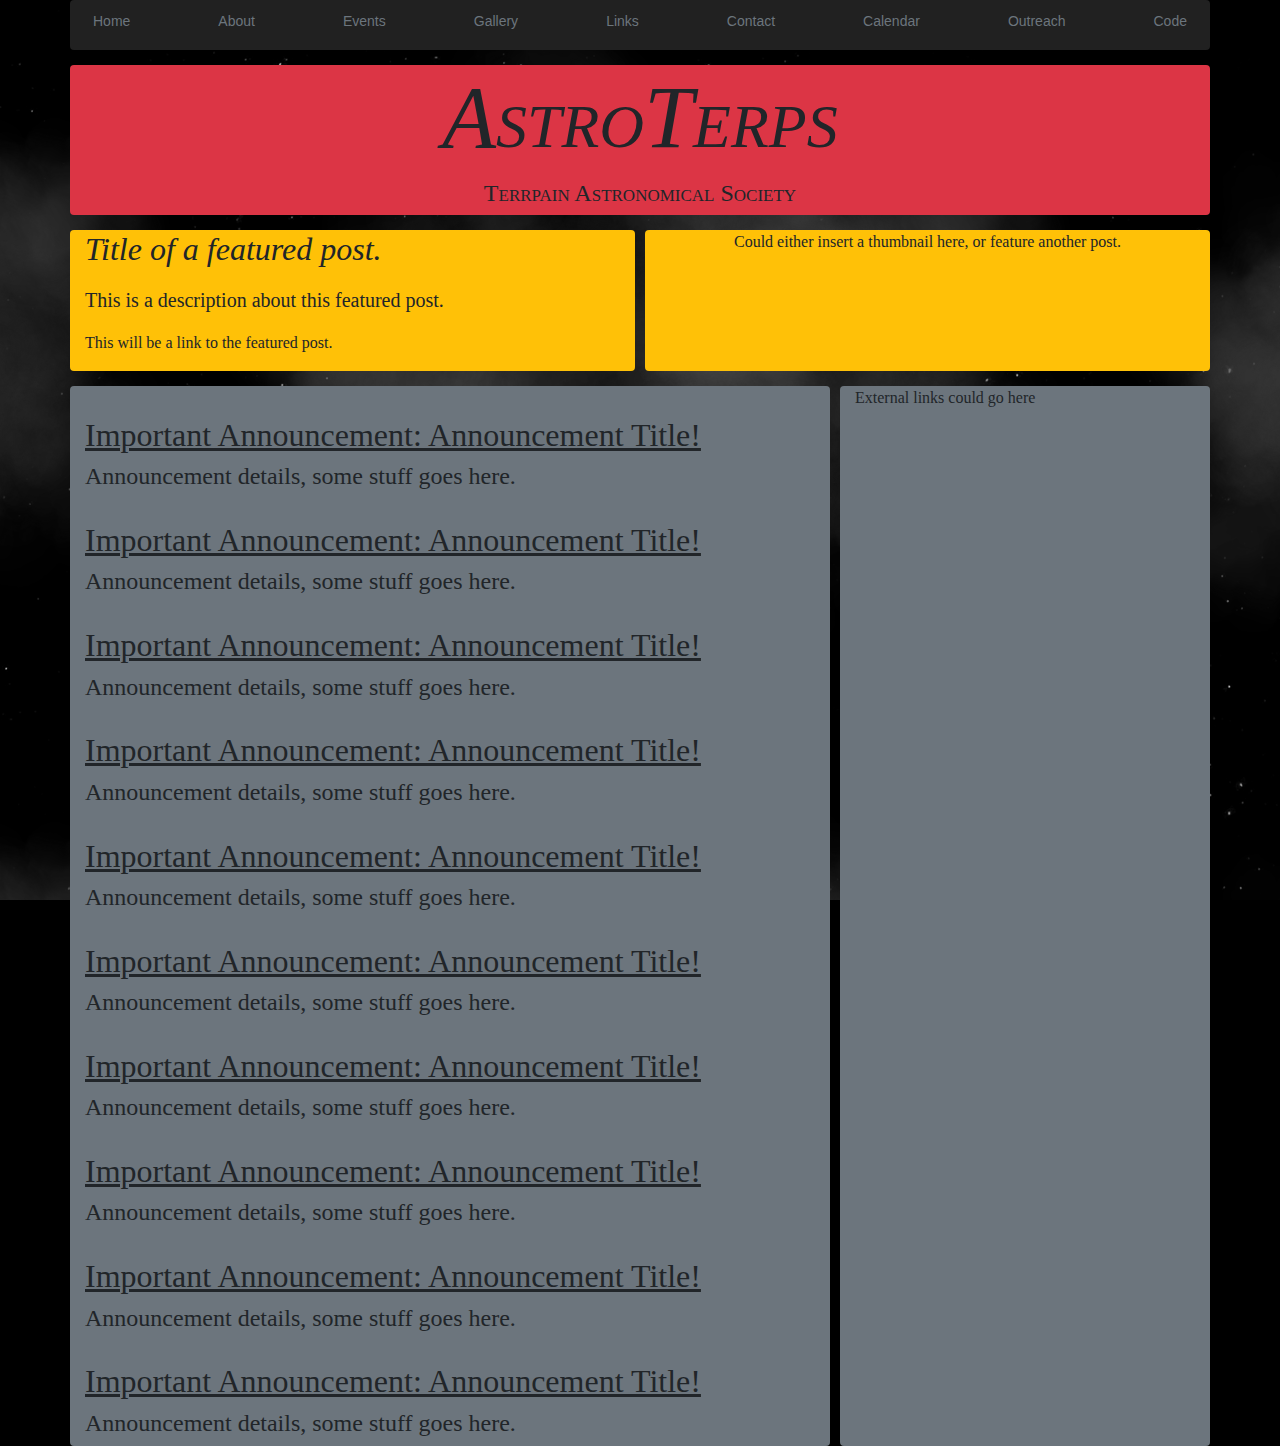
<file: version-1/index.html>
<!doctype html> 
    <html lang = "en">
    
    <head>
        <link rel="stylesheet" href="https://maxcdn.bootstrapcdn.com/bootstrap/4.0.0/css/bootstrap.min.css" integrity="sha384-Gn5384xqQ1aoWXA+058RXPxPg6fy4IWvTNh0E263XmFcJlSAwiGgFAW/dAiS6JXm" crossorigin="anonymous">
        <meta name="viewport" content="width=device-width, initial-scale=1, shrink-to-fit=no">

        <title>Welcome to the AstroTerps!</title>
        
        <link rel="stylesheet" href="sources360/style2.css">
        <style>
            body{
                font-family: "Playfair Display", Georgia, "Times New Roman", serif;

            }
        </style>
    </head>
   
    <body>
        
            <!--for some frustrating reason, the css was made so that
                the background can only be init with divs in the html-->
            <div class="stars">
                <div class="twinkling">
                        <div class="clouds">
                        </div>
                </div>  
            </div>
              
            <header class="container rounded">
               
                    <div class="nav-scroller py-1 mb-2">
                        <nav class="nav d-flex justify-content-between">
                            <a class="p-2 text-muted" href="#">Home</a>
                            <a class="p-2 text-muted" href="#">About</a>
                            <a class="p-2 text-muted" href="#">Events</a>
                            <a class="p-2 text-muted" href="#">Gallery</a>
                            <a class="p-2 text-muted" href="#">Links</a>
                            <a class="p-2 text-muted" href="#">Contact</a>
                            <a class="p-2 text-muted" href="#">Calendar</a>
                            <a class="p-2 text-muted" href="#">Outreach</a>
                            <a class="p-2 text-muted" href="#">Code</a>
                        </nav>
                    </div>
         
            </header>

            <!-- Title container; red background-->
            <div class="container">
                <div class="row">
                    <div class="col bg-danger rounded" style="font-family:Georgia; font-variant: small-caps; margin-top:15px;">
                        <h1 class="font-italic text-center display-2" >AstroTerps</h1>
    
                        <h4 class="text-center">Terrpain Astronomical Society</h4>
                    </div>
                </div>
    
            </div>
    
    
    
            <!-- Featured container; yellow background-->
            <div class="container">
                    <div class="row">
                        <div class="col bg-warning rounded" style="margin-top:15px;">
                            <h4 class="display font-italic" style = "font-family:Playfair Display,Georgia,Times New Roman,serif; font-size:200%">Title of a featured post.</h4>
                            <p class="lead my-3">This is a description about this featured post.</p>
                            <p>This will be a link to the featured post.</p>
                        </div>
    
                        <div style="margin-left:10px; margin-top:15px;" class="col bg-warning rounded text-center rounded">
                            Could either insert a thumbnail here, or feature another post.
                        </div>
                    </div>
            </div>
    
            <div class="container" style="margin-top:15px;">
                <div class="row">
                    <div style="margin-right: 10px;" class="col-8 blog-main bg-secondary rounded">
                        <h2 class="text-left"><u>Important Announcement: Announcement Title!</u></h1>
                        <h4> Announcement details, some stuff goes here.</h4>

                        <h2 class="text-left"><u>Important Announcement: Announcement Title!</u></h1>
                        <h4> Announcement details, some stuff goes here.</h4>

                        <h2 class="text-left"><u>Important Announcement: Announcement Title!</u></h1>
                        <h4> Announcement details, some stuff goes here.</h4>

                        <h2 class="text-left"><u>Important Announcement: Announcement Title!</u></h1>
                        <h4> Announcement details, some stuff goes here.</h4>

                        <h2 class="text-left"><u>Important Announcement: Announcement Title!</u></h1>
                        <h4> Announcement details, some stuff goes here.</h4>

                        <h2 class="text-left"><u>Important Announcement: Announcement Title!</u></h1>
                        <h4> Announcement details, some stuff goes here.</h4>

                        <h2 class="text-left"><u>Important Announcement: Announcement Title!</u></h1>
                        <h4> Announcement details, some stuff goes here.</h4>

                        <h2 class="text-left"><u>Important Announcement: Announcement Title!</u></h1>
                        <h4> Announcement details, some stuff goes here.</h4>

                        <h2 class="text-left"><u>Important Announcement: Announcement Title!</u></h1>
                        <h4> Announcement details, some stuff goes here.</h4>

                        <h2 class="text-left"><u>Important Announcement: Announcement Title!</u></h1>
                        <h4> Announcement details, some stuff goes here.</h4>
                    </div>
    
                    <aside class="col blog-sidebar bg-secondary rounded">
                        External links could go here
                    </aside>
                </div>
            </div>
        
       
            </div>
    
    
    
    
            
    
            <!-- javascript imports: jQuery, Popper.js, then Bootstrap JS-->
            <script src="https://code.jquery.com/jquery-3.2.1.slim.min.js" integrity="sha384-KJ3o2DKtIkvYIK3UENzmM7KCkRr/rE9/Qpg6aAZGJwFDMVNA/GpGFF93hXpG5KkN" crossorigin="anonymous"></script>
            <script src="https://cdnjs.cloudflare.com/ajax/libs/popper.js/1.12.9/umd/popper.min.js" integrity="sha384-ApNbgh9B+Y1QKtv3Rn7W3mgPxhU9K/ScQsAP7hUibX39j7fakFPskvXusvfa0b4Q" crossorigin="anonymous"></script>
            <script src="https://maxcdn.bootstrapcdn.com/bootstrap/4.0.0/js/bootstrap.min.js" integrity="sha384-JZR6Spejh4U02d8jOt6vLEHfe/JQGiRRSQQxSfFWpi1MquVdAyjUar5+76PVCmYl" crossorigin="anonymous"></script>
        </body>
</html>
</file>
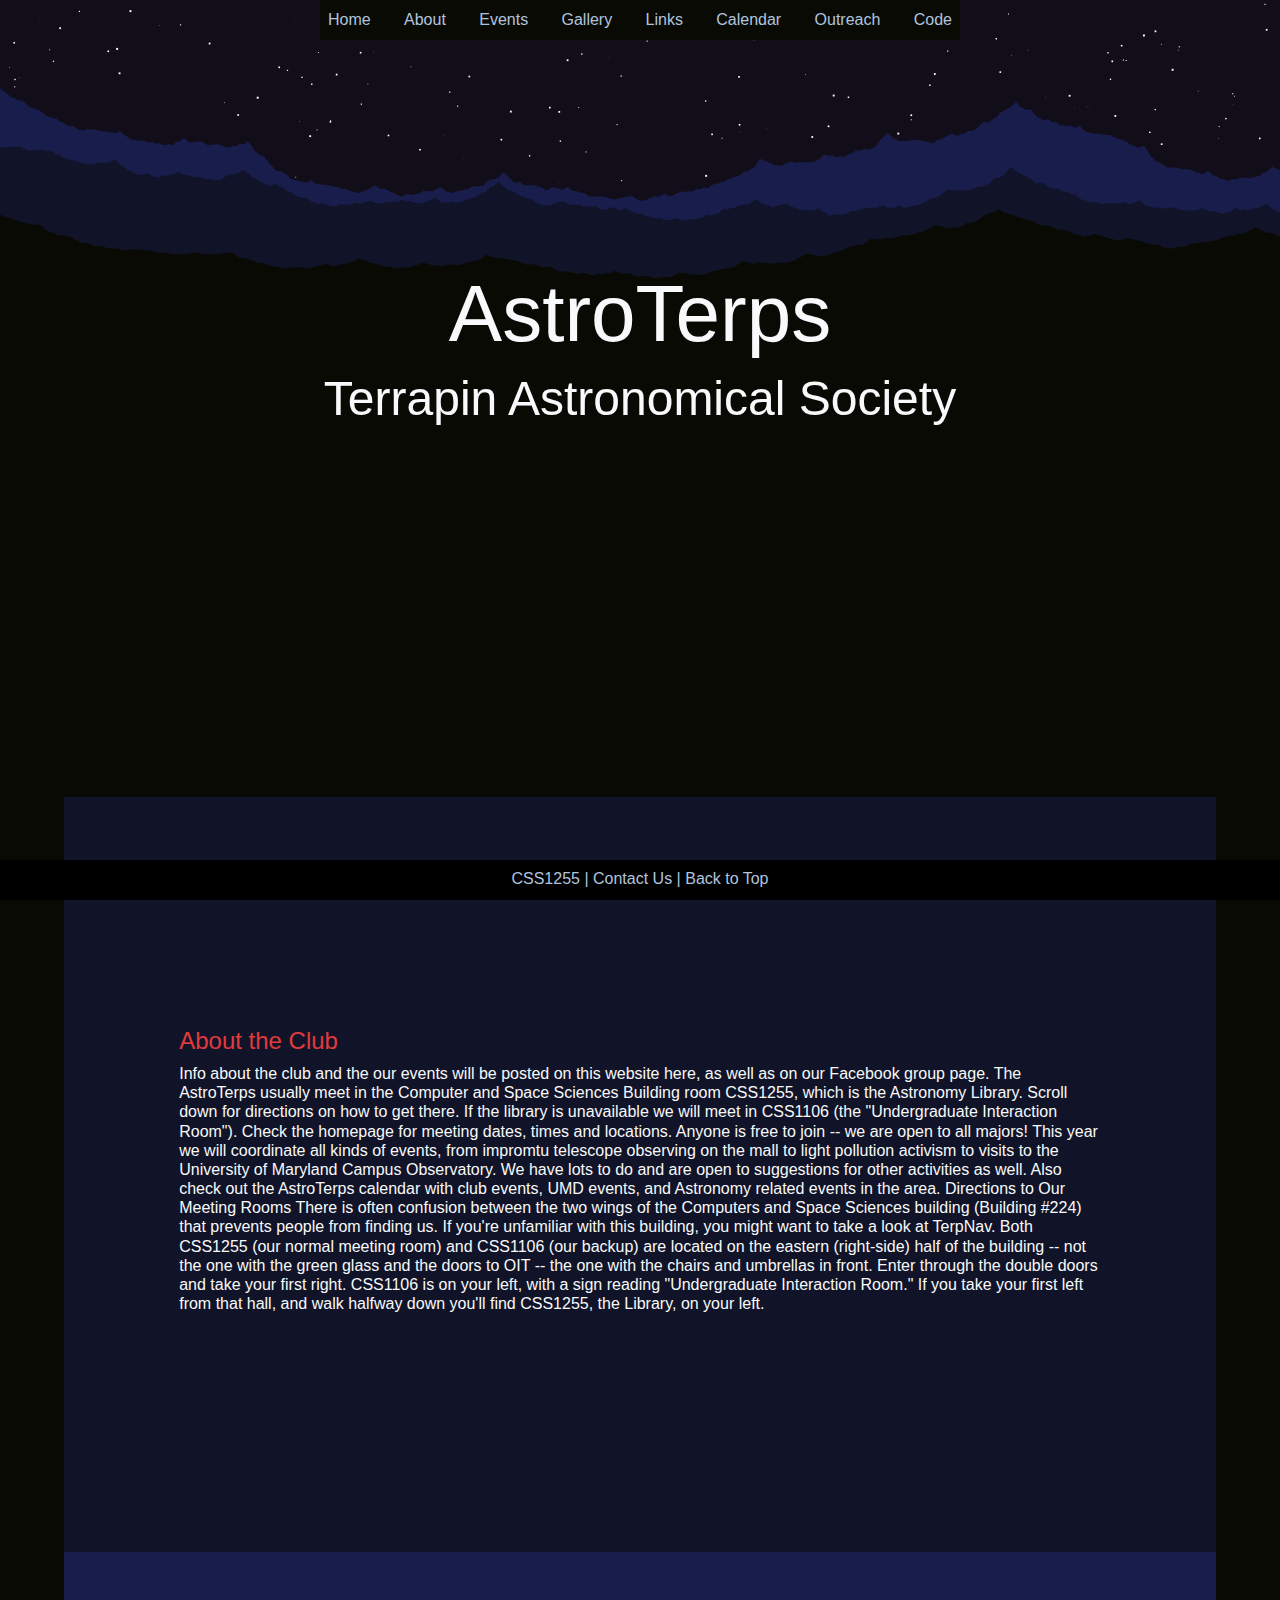
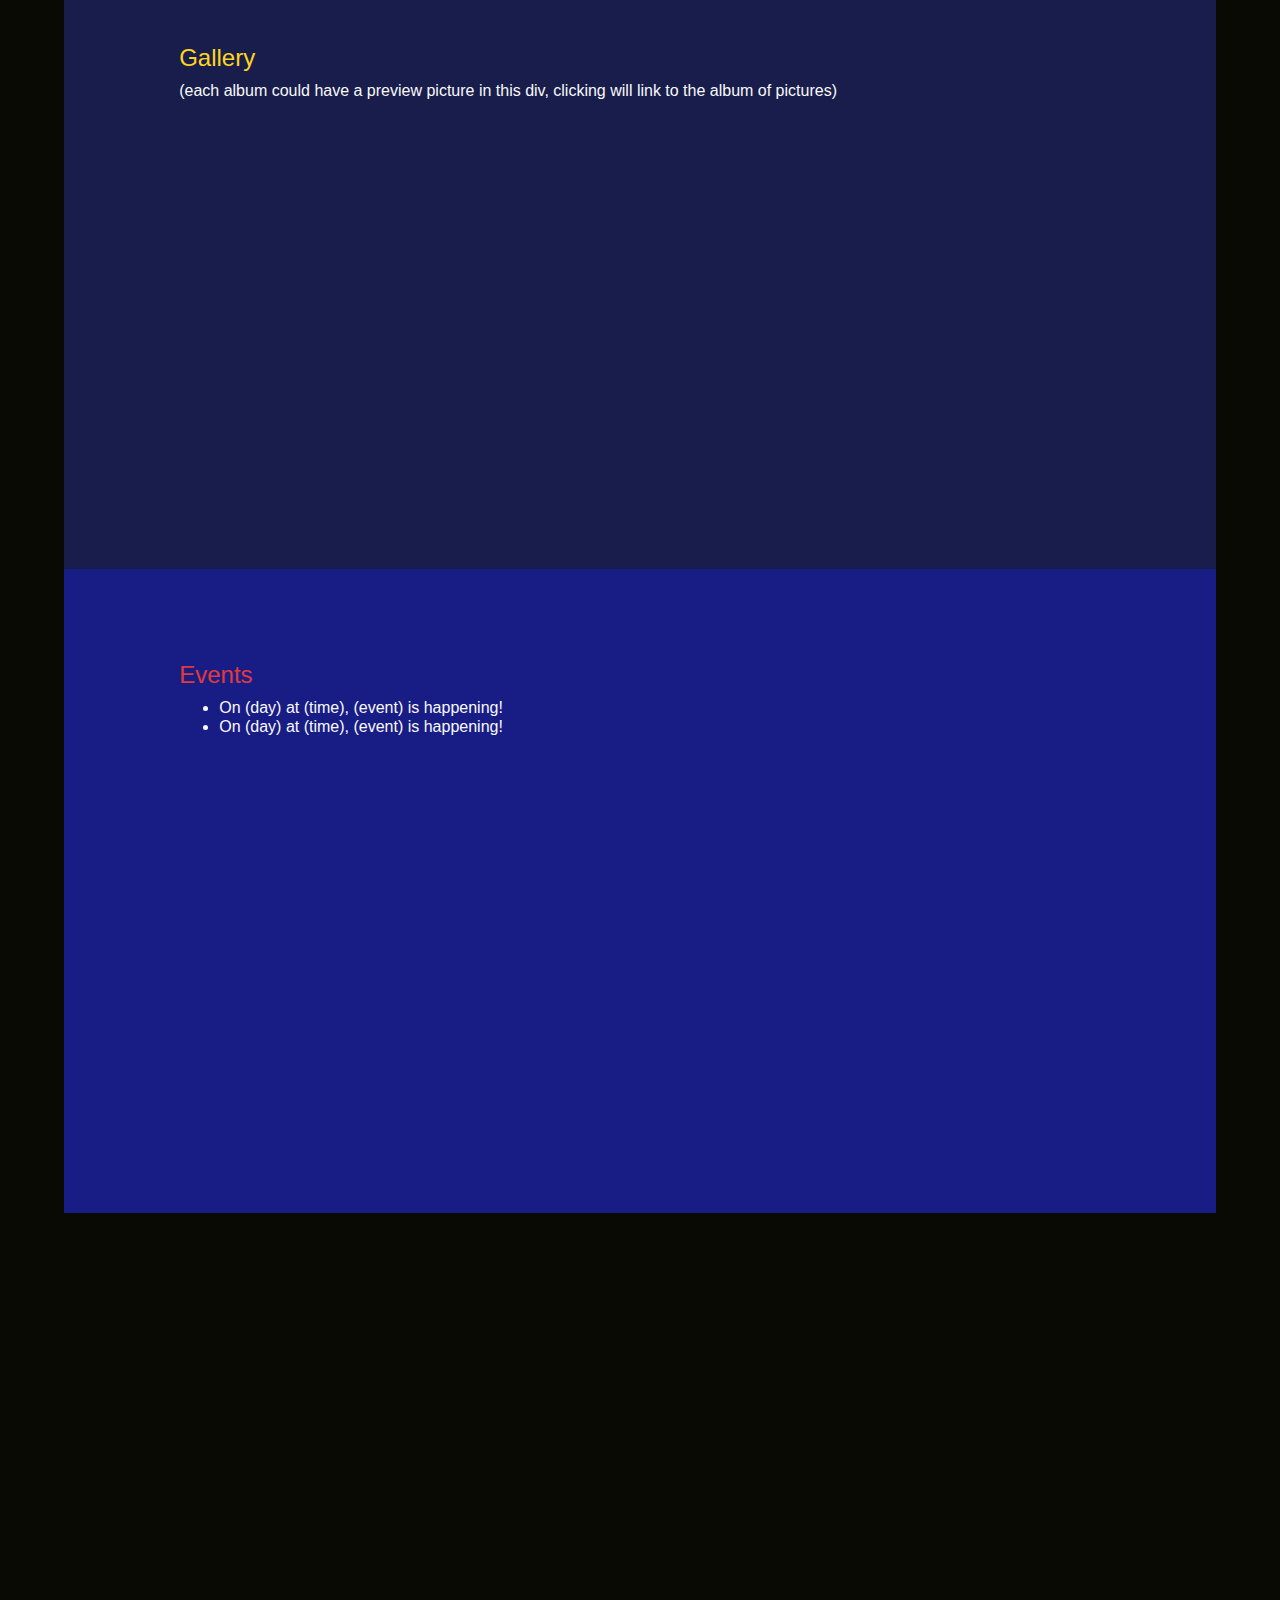
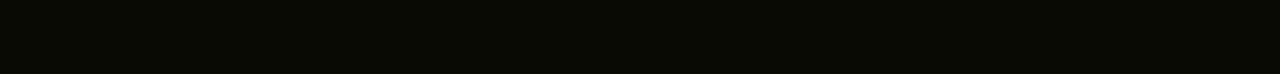
<file: version-2/index.html>
<!doctype html>
<html lang = "en">
    <head>
        <link rel="stylesheet" href="https://maxcdn.bootstrapcdn.com/bootstrap/4.0.0/css/bootstrap.min.css" integrity="sha384-Gn5384xqQ1aoWXA+058RXPxPg6fy4IWvTNh0E263XmFcJlSAwiGgFAW/dAiS6JXm" crossorigin="anonymous">
        <meta name="viewport" content="width=device-width, initial-scale=1, shrink-to-fit=no">

        <title>Welcome to the AstroTerps!</title>
        <style>
            .nothing {
                background-color: #000;
                color: #fff;
                width: 100%;
                height: 100%;
                margin: 0;
                padding: 0;
                overflow: hidden;
                
            }
            canvas {
                position: absolute;
                top:0;
                left:0;
                z-index: 0;
            }

            .parallax {
                background-position: center;
                background-attachment: fixed;
                background-repeat: no-repeat;
                background-size: cover;
            }

            .container {
                position: relative;
                z-index: 1;
                height: 70px;
                
            }

            .nav-scroller {
                align-content: center;
                overflow: hidden;
                /*background-color: #333;*/
                position: fixed; /* Set the navbar to fixed position */
                top: 0; /* Position the navbar at the top of the page */
                width: 100%; /* Full width */
            }

            #footer {
                position:fixed;
                left:0px;
                bottom:0px;
                height:40px;
                width:100%;
                background: black;
                z-index: 1000;
            }

        </style>

              
    </head>

    <!-- draws the background -->
    <canvas id ="bgCanvas"></canvas>

    <!--
    Copyright (c) 2018 by Loktar (https://codepen.io/loktar00/pen/uEJKl)

    Permission is hereby granted, free of charge, to any person obtaining a copy of this software and associated documentation files (the "Software"), to deal in the Software without restriction, including without limitation the rights to use, copy, modify, merge, publish, distribute, sublicense, and/or sell copies of the Software, and to permit persons to whom the Software is furnished to do so, subject to the following conditions:

    The above copyright notice and this permission notice shall be included in all copies or substantial portions of the Software.

    THE SOFTWARE IS PROVIDED "AS IS", WITHOUT WARRANTY OF ANY KIND, EXPRESS OR IMPLIED, INCLUDING BUT NOT LIMITED TO THE WARRANTIES OF MERCHANTABILITY, FITNESS FOR A PARTICULAR PURPOSE AND NONINFRINGEMENT. IN NO EVENT SHALL THE AUTHORS OR COPYRIGHT HOLDERS BE LIABLE FOR ANY CLAIM, DAMAGES OR OTHER LIABILITY, WHETHER IN AN ACTION OF CONTRACT, TORT OR OTHERWISE, ARISING FROM, OUT OF OR IN CONNECTION WITH THE SOFTWARE OR THE USE OR OTHER DEALINGS IN THE SOFTWARE.
    -->
    <script src ="starScript.js"></script> 

    <script src ="scrollTo.js"></script>


    <body style="background-color:rgb(10, 10, 5);">
       
        <header>  
            <div>
                <nav style = "z-index: 1000; position: fixed; width: 50%; margin-left:25%; background-color:rgb(10, 10, 5); justify-content:space-between;" class="nav">
                    <a style="color: lightsteelblue;" class="p-2" href="#home" onclick="smoothScroll('home');return false;">Home</a>
                    <a style="color: lightsteelblue;" class="p-2" href="#about" onclick="smoothScroll('about');return false;">About</a>
                    <a style="color: lightsteelblue;" class="p-2" href="#events" onclick="smoothScroll('events');return false;">Events</a>
                    <a style="color: lightsteelblue;" class="p-2" href="#gallery" onclick="smoothScroll('gallery');return false;">Gallery</a>
                    <a style="color: lightsteelblue;" class="p-2" href="links.html">Links</a>
                    <a style="color: lightsteelblue;" class="p-2" href="#calendar">Calendar</a>
                    <a style="color: lightsteelblue;" class="p-2" href="outreach.html">Outreach</a>
                    <a style="color: lightsteelblue;" class="p-2" href="#code">Code</a>
                </nav>
            </div>
        </header>

        <div style="padding-left:5%; padding-right:5%; padding-top: 20%;" class="text-light rounded" id="home">
            <div class = "container">
                <h1 class="text-center" style="margin-top:10px; font-size: 500%;">
                    AstroTerps
                </h1>
                <h3 class="text-center" style="font-size:300%; margin-top:5px;">
                    Terrapin Astronomical Society
                </h3>
            </div>
            
            <div style="padding-top: 40%; padding-bottom: 40%;">
                <div style="padding-bottom:20%; padding-top: 20%; background-color:rgb(17,20,40);" id="about">
                    <div style = "padding-left:10%; padding-right:10%;" class= "rounded">
                        <h4 style = "color: rgb(224,58,62);">About the Club</h4>
                        <h6>Info about the club and the our events will be posted on this website here, as well as on our Facebook group page.

                            The AstroTerps usually meet in the Computer and Space Sciences Building room CSS1255, which is the Astronomy Library. Scroll down for directions on how to get there. If the library is unavailable we will meet in CSS1106 (the "Undergraduate Interaction Room"). Check the homepage for meeting dates, times and locations. Anyone is free to join -- we are open to all majors!
                            
                            This year we will coordinate all kinds of events, from impromtu telescope observing on the mall to light pollution activism to visits to the University of Maryland Campus Observatory. We have lots to do and are open to suggestions for other activities as well.
                            
                            Also check out the AstroTerps calendar with club events, UMD events, and Astronomy related events in the area.
                            
                            Directions to Our Meeting Rooms
                            There is often confusion between the two wings of the Computers and Space Sciences building (Building #224) that prevents people from finding us. If you're unfamiliar with this building, you might want to take a look at TerpNav.
                            
                            Both CSS1255 (our normal meeting room) and CSS1106 (our backup) are located on the eastern (right-side) half of the building -- not the one with the green glass and the doors to OIT -- the one with the chairs and umbrellas in front. Enter through the double doors and take your first right. CSS1106 is on your left, with a sign reading "Undergraduate Interaction Room." If you take your first left from that hall, and walk halfway down you'll find CSS1255, the Library, on your left.
                        </h6>
                    </div>
                </div>


                <div style = "padding-bottom:40%; background-color:#191D4C;" id = "gallery">
                        <div style = "padding-left:10%; padding-right:10%;">
                            <h4 style = "padding-top: 10%; color: rgb(255,213,32);">Gallery</h5>
                            <h6>(each album could have a preview picture in this div, clicking will link to the album of pictures)</h6>
                        </div>
                </div>

                <div style = "padding-bottom:40%; background-color:rgb(24, 29, 134);" id = "events">
                        <div style = "padding-left: 10%; padding-right:10%;">
                            <h4 style = "padding-top:10%; color: rgb(224,58,62);">Events</h4>
                            <h6>
                                <ul>
                                    <li>On (day) at (time), (event) is happening!</li>
                                    <li>On (day) at (time), (event) is happening!</li>
                                </ul>
                            </h6>
                        </div>
                </div>
            </div>
        </div>
       
       
        <footer>
            <div id = "footer" class="text-center">
                <h5 style = "padding-top:9px; font-size:100%; color:lightsteelblue;">
                    <a style = "color:lightsteelblue" 
                    href="https://maps.umd.edu/map/index.html?&zoom=19&feature=building&name=224&basemap=detailed&hideiframe=true" target = "_blank">
                        CSS1255</a> 
                    | 
                    <a style = " color:lightsteelblue;" href="mailto:astroterps@gmail.com">Contact Us</a>
                    | 
                    <a style = " color:lightsteelblue;" href="#home" onclick="smoothScroll('home');return false;">Back to Top</a>
                </h5>
            </div>
        </footer>      
    
        <!-- javascript imports: jQuery, Popper.js, then Bootstrap JS-->
        <script src="https://code.jquery.com/jquery-3.2.1.slim.min.js" integrity="sha384-KJ3o2DKtIkvYIK3UENzmM7KCkRr/rE9/Qpg6aAZGJwFDMVNA/GpGFF93hXpG5KkN" crossorigin="anonymous"></script>
        <script src="https://cdnjs.cloudflare.com/ajax/libs/popper.js/1.12.9/umd/popper.min.js" integrity="sha384-ApNbgh9B+Y1QKtv3Rn7W3mgPxhU9K/ScQsAP7hUibX39j7fakFPskvXusvfa0b4Q" crossorigin="anonymous"></script>
        <script src="https://maxcdn.bootstrapcdn.com/bootstrap/4.0.0/js/bootstrap.min.js" integrity="sha384-JZR6Spejh4U02d8jOt6vLEHfe/JQGiRRSQQxSfFWpi1MquVdAyjUar5+76PVCmYl" crossorigin="anonymous"></script>
    </body>

</html>
</file>
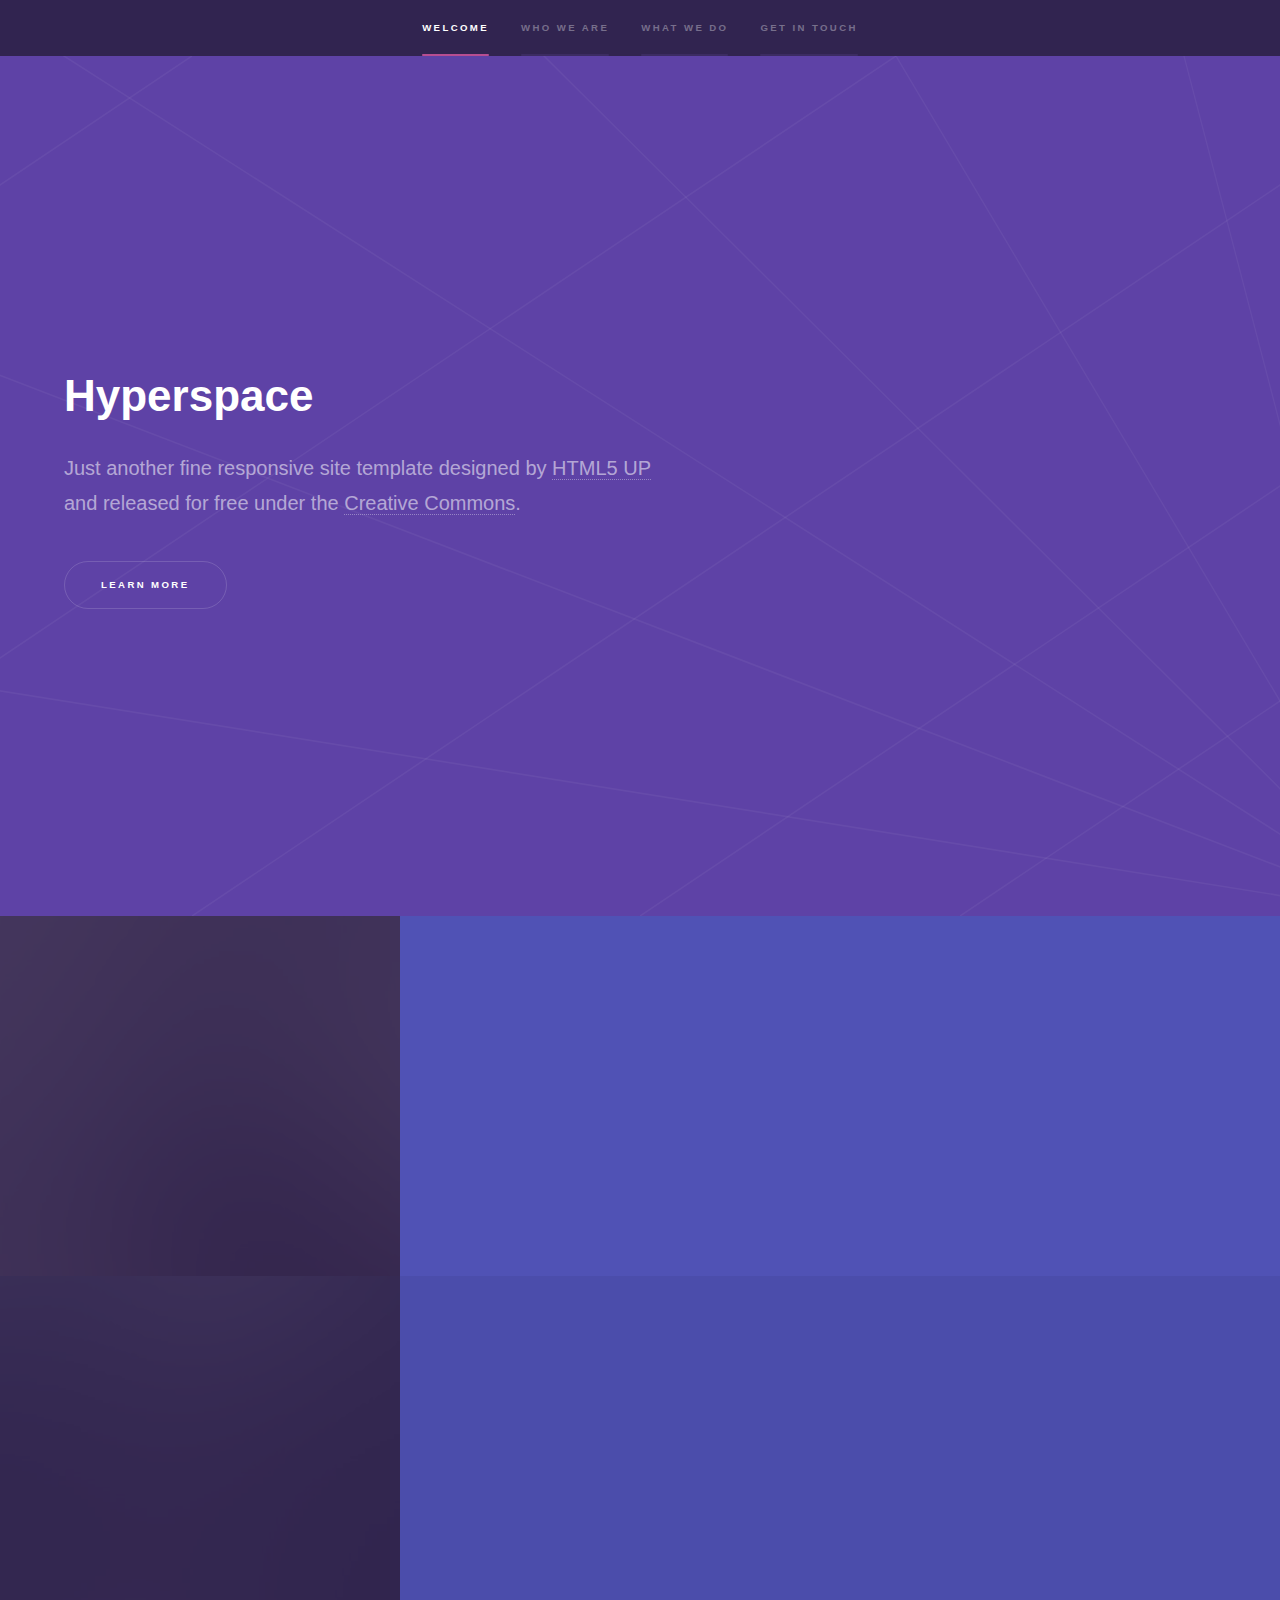
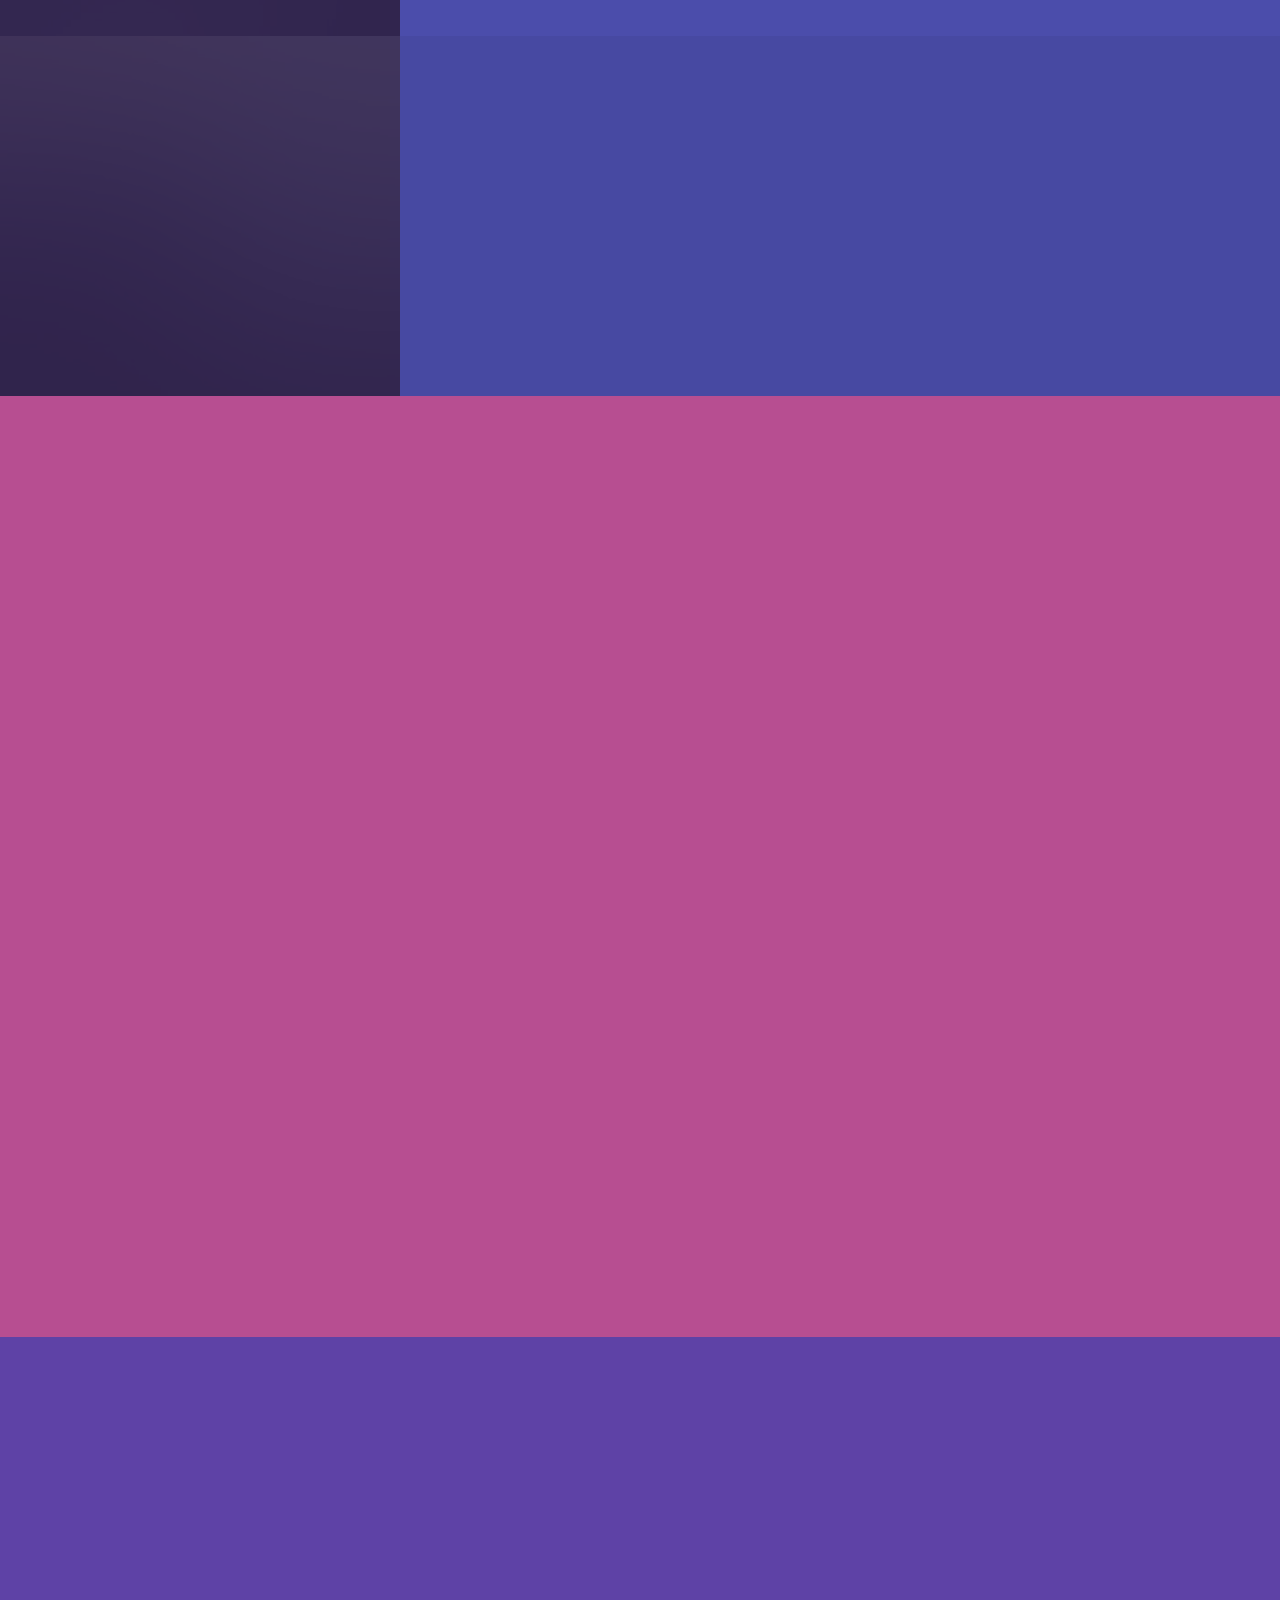
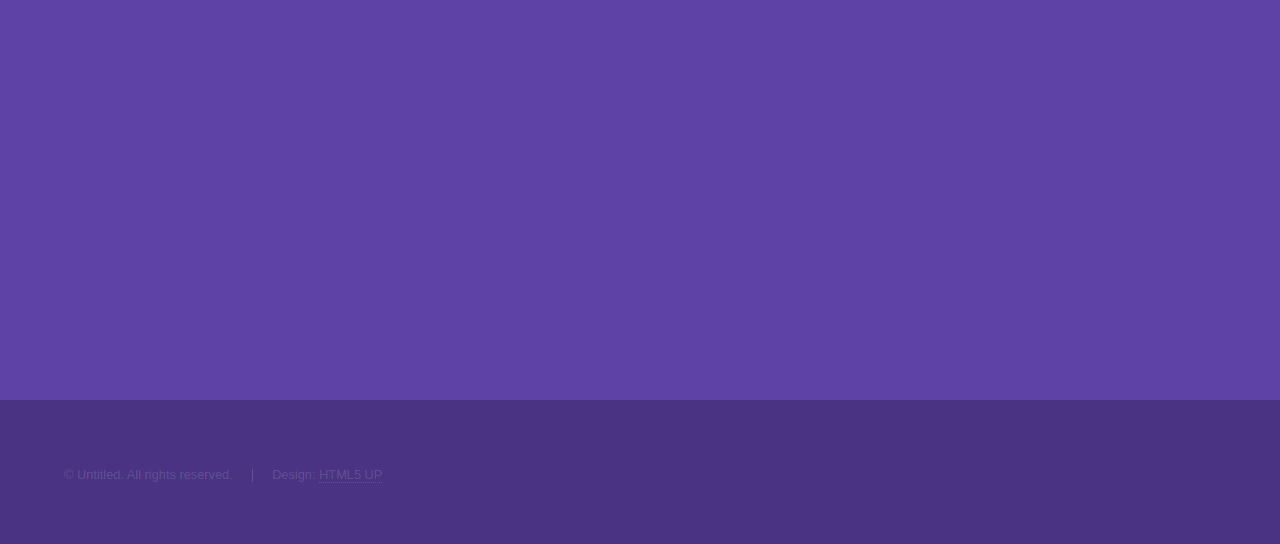
<file: version-3/html5up-hyperspace (template)/index.html>
﻿<!DOCTYPE HTML>
<!--
	Hyperspace by HTML5 UP
	html5up.net | @ajlkn
	Free for personal and commercial use under the CCA 3.0 license (html5up.net/license)
-->
<html>
	<head>
		<title>Hyperspace by HTML5 UP</title>
		<meta charset="utf-8" />
		<meta name="viewport" content="width=device-width, initial-scale=1, user-scalable=no" />
		<link rel="stylesheet" href="assets/css/main.css" />
		<noscript><link rel="stylesheet" href="assets/css/noscript.css" /></noscript>
	</head>
	<body class="is-preload">

		<!-- Sidebar -->
			<section id="sidebar">
				<div class="inner">
					<nav>
						<ul>
							<li><a href="#intro">Welcome</a></li>
							<li><a href="#one">Who we are</a></li>
							<li><a href="#two">What we do</a></li>
							<li><a href="#three">Get in touch</a></li>
						</ul>
					</nav>
				</div>
			</section>

		<!-- Wrapper -->
			<div id="wrapper">

				<!-- Intro -->
					<section id="intro" class="wrapper style1 fullscreen fade-up">
						<div class="inner">
							<h1>Hyperspace</h1>
							<p>Just another fine responsive site template designed by <a href="http://html5up.net">HTML5 UP</a><br />
							and released for free under the <a href="http://html5up.net/license">Creative Commons</a>.</p>
							<ul class="actions">
								<li><a href="#one" class="button scrolly">Learn more</a></li>
							</ul>
						</div>
					</section>

				<!-- One -->
					<section id="one" class="wrapper style2 spotlights">
						<section>
							<a href="#" class="image"><img src="images/pic01.jpg" alt="" data-position="center center" /></a>
							<div class="content">
								<div class="inner">
									<h2>Sed ipsum dolor</h2>
									<p>Phasellus convallis elit id ullamcorper pulvinar. Duis aliquam turpis mauris, eu ultricies erat malesuada quis. Aliquam dapibus.</p>
									<ul class="actions">
										<li><a href="generic.html" class="button">Learn more</a></li>
									</ul>
								</div>
							</div>
						</section>
						<section>
							<a href="#" class="image"><img src="images/pic02.jpg" alt="" data-position="top center" /></a>
							<div class="content">
								<div class="inner">
									<h2>Feugiat consequat</h2>
									<p>Phasellus convallis elit id ullamcorper pulvinar. Duis aliquam turpis mauris, eu ultricies erat malesuada quis. Aliquam dapibus.</p>
									<ul class="actions">
										<li><a href="generic.html" class="button">Learn more</a></li>
									</ul>
								</div>
							</div>
						</section>
						<section>
							<a href="#" class="image"><img src="images/pic03.jpg" alt="" data-position="25% 25%" /></a>
							<div class="content">
								<div class="inner">
									<h2>Ultricies aliquam</h2>
									<p>Phasellus convallis elit id ullamcorper pulvinar. Duis aliquam turpis mauris, eu ultricies erat malesuada quis. Aliquam dapibus.</p>
									<ul class="actions">
										<li><a href="generic.html" class="button">Learn more</a></li>
									</ul>
								</div>
							</div>
						</section>
					</section>

				<!-- Two -->
					<section id="two" class="wrapper style3 fade-up">
						<div class="inner">
							<h2>What we do</h2>
							<p>Phasellus convallis elit id ullamcorper pulvinar. Duis aliquam turpis mauris, eu ultricies erat malesuada quis. Aliquam dapibus, lacus eget hendrerit bibendum, urna est aliquam sem, sit amet imperdiet est velit quis lorem.</p>
							<div class="features">
								<section>
									<span class="icon major fa-code"></span>
									<h3>Lorem ipsum amet</h3>
									<p>Phasellus convallis elit id ullam corper amet et pulvinar. Duis aliquam turpis mauris, sed ultricies erat dapibus.</p>
								</section>
								<section>
									<span class="icon major fa-lock"></span>
									<h3>Aliquam sed nullam</h3>
									<p>Phasellus convallis elit id ullam corper amet et pulvinar. Duis aliquam turpis mauris, sed ultricies erat dapibus.</p>
								</section>
								<section>
									<span class="icon major fa-cog"></span>
									<h3>Sed erat ullam corper</h3>
									<p>Phasellus convallis elit id ullam corper amet et pulvinar. Duis aliquam turpis mauris, sed ultricies erat dapibus.</p>
								</section>
								<section>
									<span class="icon major fa-desktop"></span>
									<h3>Veroeros quis lorem</h3>
									<p>Phasellus convallis elit id ullam corper amet et pulvinar. Duis aliquam turpis mauris, sed ultricies erat dapibus.</p>
								</section>
								<section>
									<span class="icon major fa-chain"></span>
									<h3>Urna quis bibendum</h3>
									<p>Phasellus convallis elit id ullam corper amet et pulvinar. Duis aliquam turpis mauris, sed ultricies erat dapibus.</p>
								</section>
								<section>
									<span class="icon major fa-diamond"></span>
									<h3>Aliquam urna dapibus</h3>
									<p>Phasellus convallis elit id ullam corper amet et pulvinar. Duis aliquam turpis mauris, sed ultricies erat dapibus.</p>
								</section>
							</div>
							<ul class="actions">
								<li><a href="generic.html" class="button">Learn more</a></li>
							</ul>
						</div>
					</section>

				<!-- Three -->
					<section id="three" class="wrapper style1 fade-up">
						<div class="inner">
							<h2>Get in touch</h2>
							<p>Phasellus convallis elit id ullamcorper pulvinar. Duis aliquam turpis mauris, eu ultricies erat malesuada quis. Aliquam dapibus, lacus eget hendrerit bibendum, urna est aliquam sem, sit amet imperdiet est velit quis lorem.</p>
							<div class="split style1">
								<section>
									<form method="post" action="#">
										<div class="fields">
											<div class="field half">
												<label for="name">Name</label>
												<input type="text" name="name" id="name" />
											</div>
											<div class="field half">
												<label for="email">Email</label>
												<input type="text" name="email" id="email" />
											</div>
											<div class="field">
												<label for="message">Message</label>
												<textarea name="message" id="message" rows="5"></textarea>
											</div>
										</div>
										<ul class="actions">
											<li><a href="" class="button submit">Send Message</a></li>
										</ul>
									</form>
								</section>
								<section>
									<ul class="contact">
										<li>
											<h3>Address</h3>
											<span>12345 Somewhere Road #654<br />
											Nashville, TN 00000-0000<br />
											USA</span>
										</li>
										<li>
											<h3>Email</h3>
											<a href="#">user@untitled.tld</a>
										</li>
										<li>
											<h3>Phone</h3>
											<span>(000) 000-0000</span>
										</li>
										<li>
											<h3>Social</h3>
											<ul class="icons">
												<li><a href="#" class="fa-twitter"><span class="label">Twitter</span></a></li>
												<li><a href="#" class="fa-facebook"><span class="label">Facebook</span></a></li>
												<li><a href="#" class="fa-github"><span class="label">GitHub</span></a></li>
												<li><a href="#" class="fa-instagram"><span class="label">Instagram</span></a></li>
												<li><a href="#" class="fa-linkedin"><span class="label">LinkedIn</span></a></li>
											</ul>
										</li>
									</ul>
								</section>
							</div>
						</div>
					</section>

			</div>

		<!-- Footer -->
			<footer id="footer" class="wrapper style1-alt">
				<div class="inner">
					<ul class="menu">
						<li>&copy; Untitled. All rights reserved.</li><li>Design: <a href="http://html5up.net">HTML5 UP</a></li>
					</ul>
				</div>
			</footer>

		<!-- Scripts -->
			<script src="assets/js/jquery.min.js"></script>
			<script src="assets/js/jquery.scrollex.min.js"></script>
			<script src="assets/js/jquery.scrolly.min.js"></script>
			<script src="assets/js/browser.min.js"></script>
			<script src="assets/js/breakpoints.min.js"></script>
			<script src="assets/js/util.js"></script>
			<script src="assets/js/main.js"></script>

	</body>
</html>
</file>
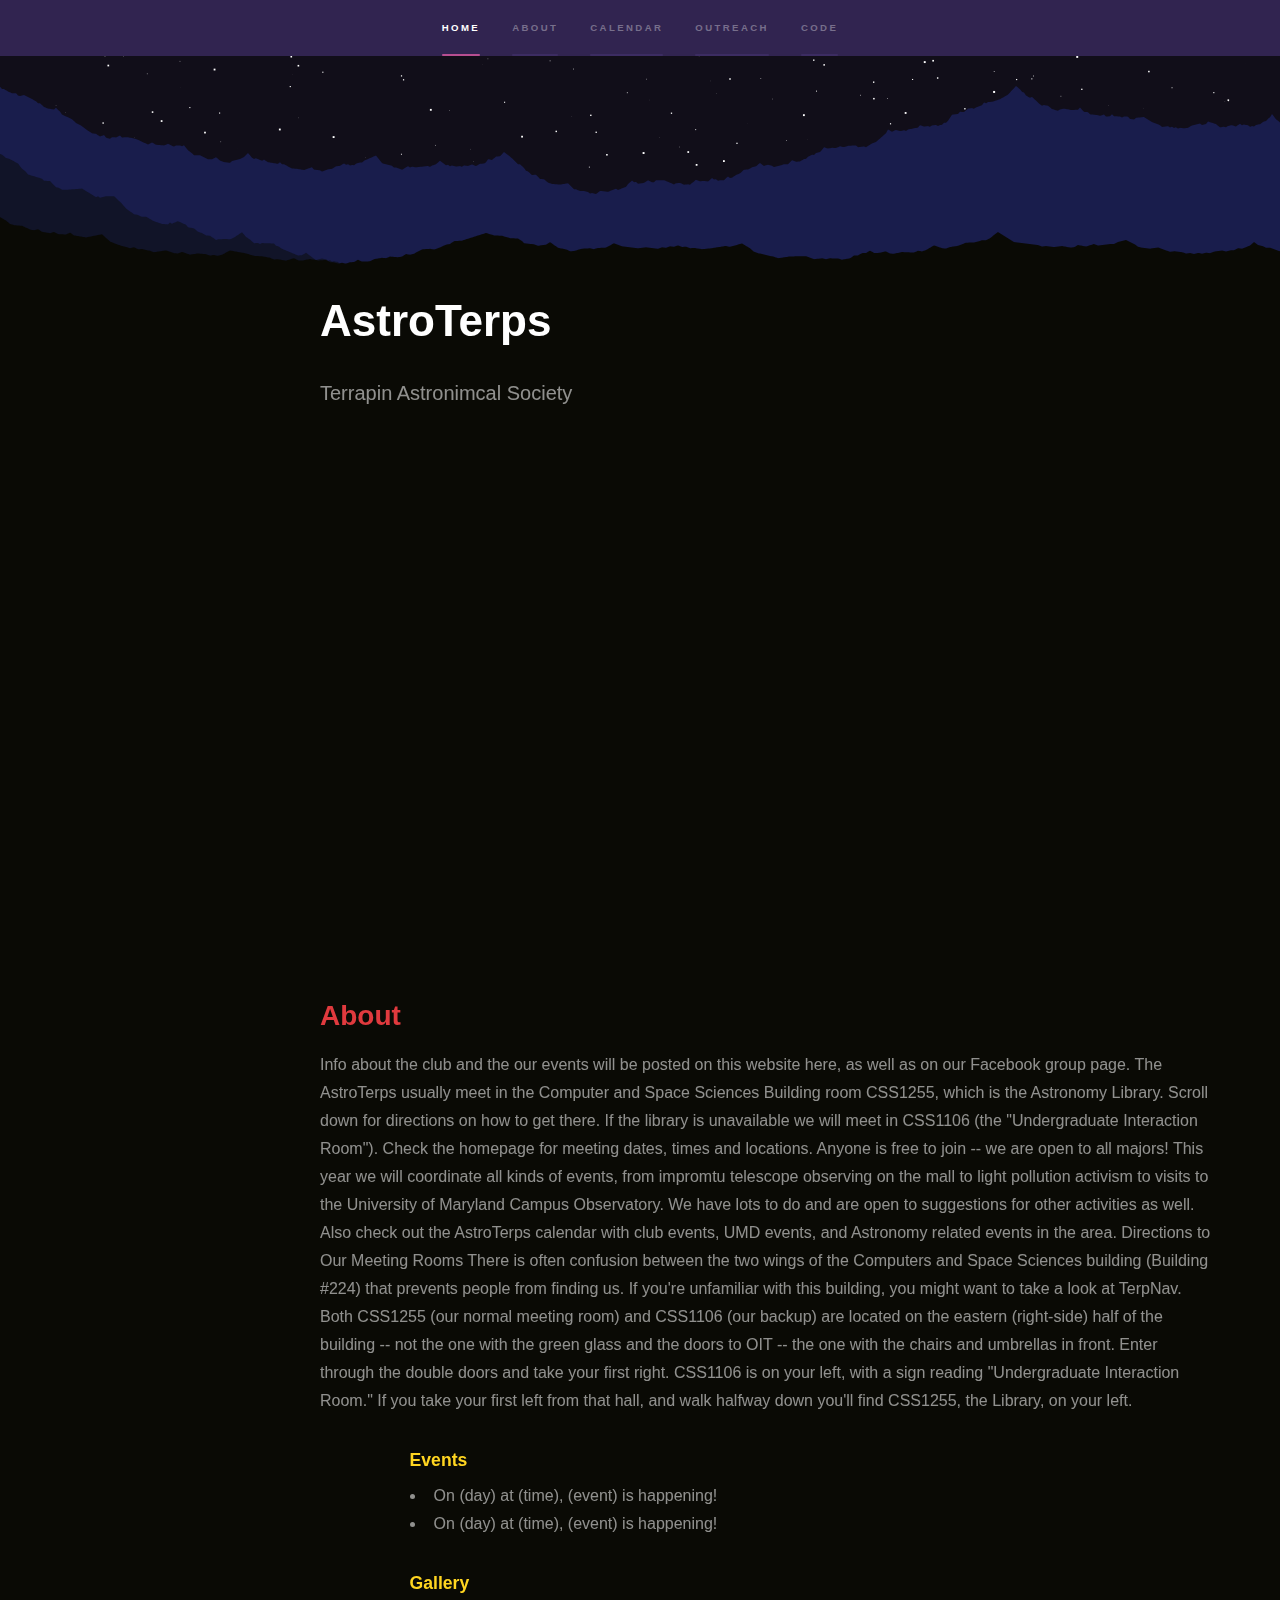
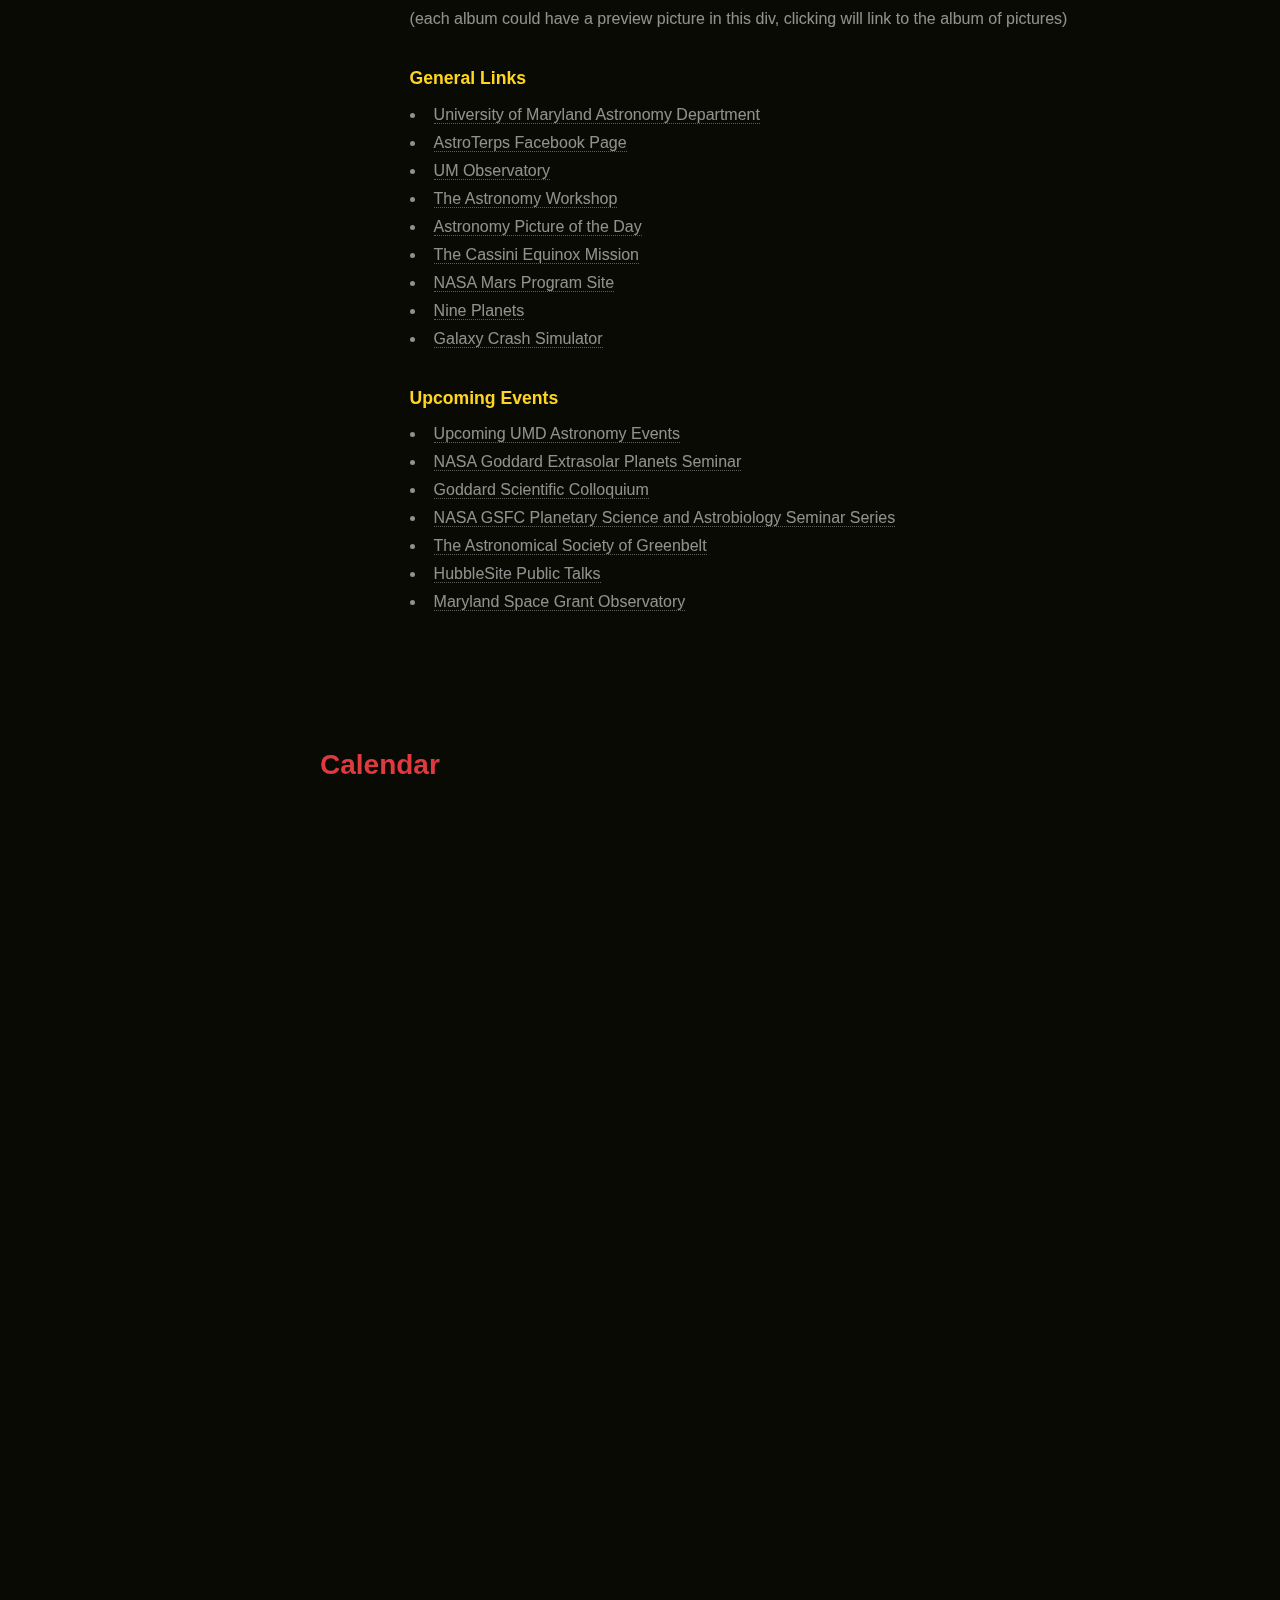
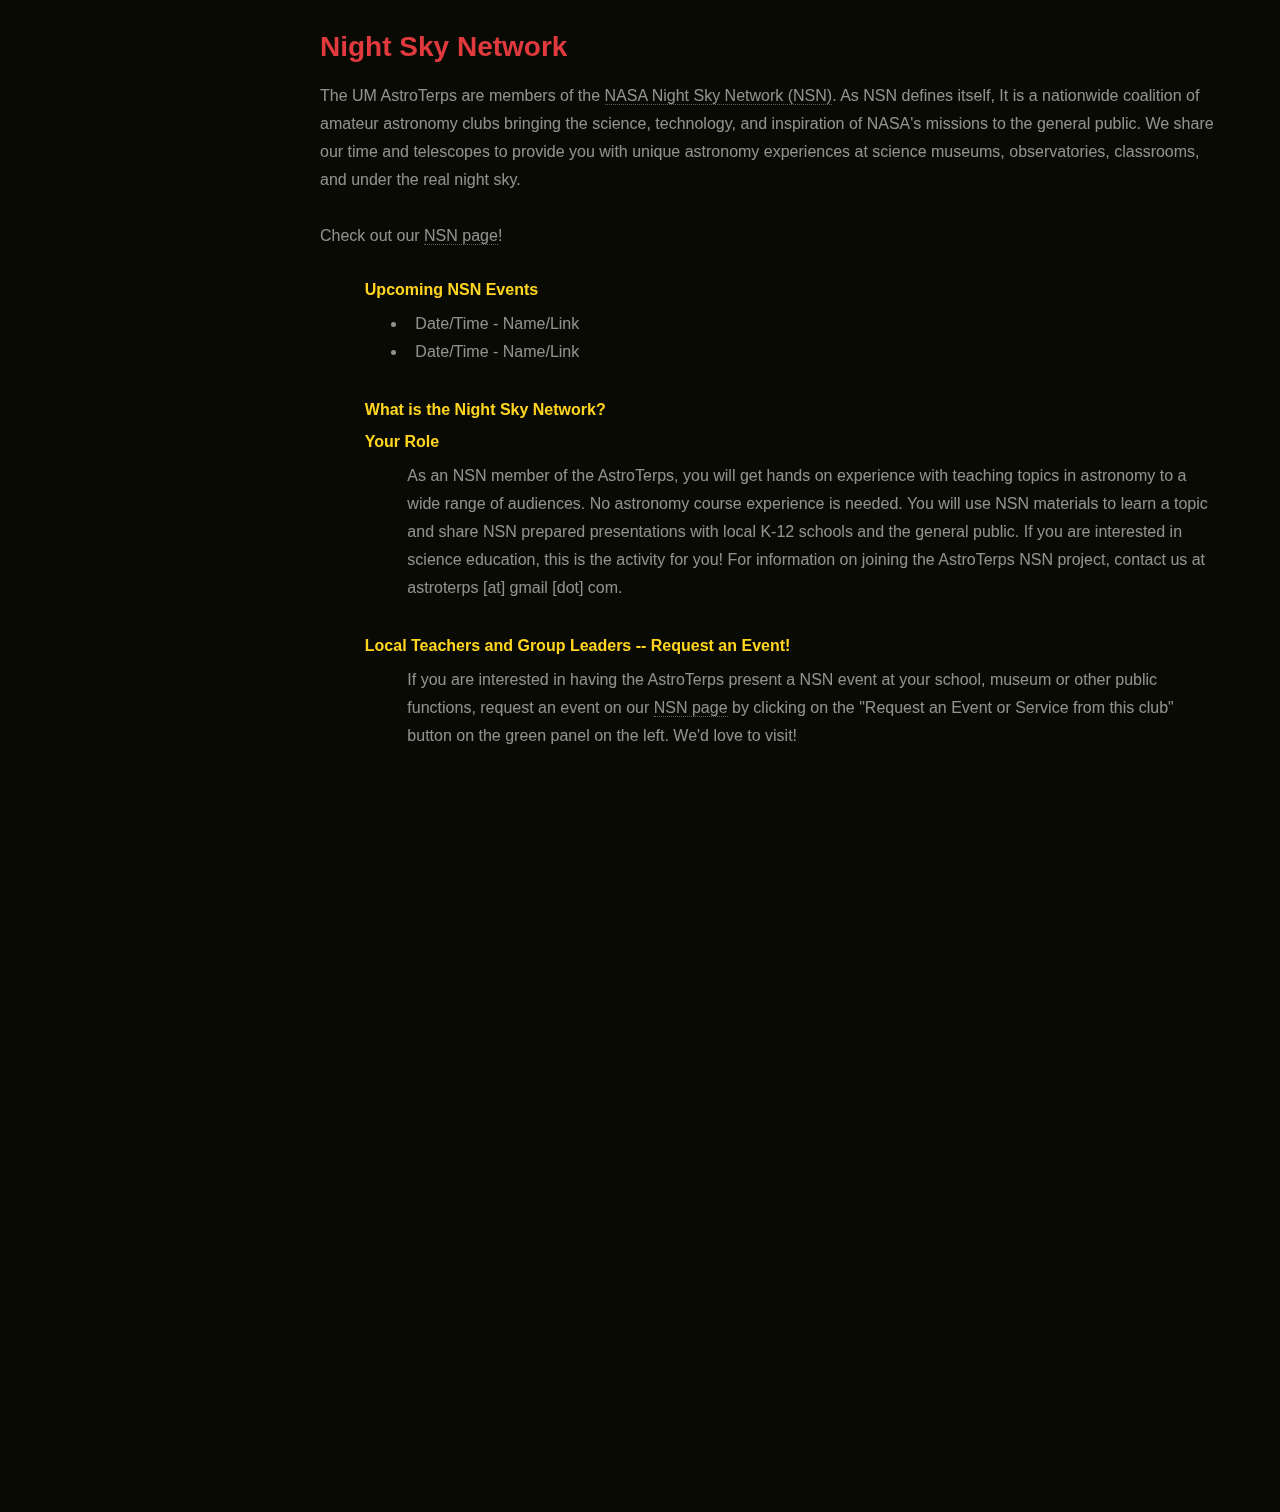
<file: version-3/main/index.html>
﻿<!doctype html>
<html>
    <head>
        <title>Welcome to the AstroTerps!</title>
        <meta charset="utf-8" />
        <link rel="stylesheet" href="https://maxcdn.bootstrapcdn.com/bootstrap/4.0.0/css/bootstrap.min.css" integrity="sha384-Gn5384xqQ1aoWXA+058RXPxPg6fy4IWvTNh0E263XmFcJlSAwiGgFAW/dAiS6JXm" crossorigin="anonymous">
        <meta name="viewport" content="width=device-width, initial-scale=1, user-scalable=no" />
        <link rel="stylesheet" href="assets/css/main.css" />
        <noscript><link rel="stylesheet" href="assets/css/noscript.css" /></noscript>
    
        <style>
            canvas {
                position: absolute;
                top: 0;
                left: 0;
                z-index: 0;
            }

            .container {
                position: relative;
                z-index: 1;
                height: 70px;
            }
        </style>
    </head>

    <canvas id="bgCanvas"></canvas>
    <script src="../../version-2/starScript.js"></script>
   

    <body onload = "startTime()" class="is-preload" style="background-color:rgb(10,10,5);">
        <section id="sidebar">
            <div class="inner">
                <nav>
                    <ul>
                        <li><a href="#home">Home</a></li>
                        <li><a href="#about">About</a></li>
                        <li><a href="#calendar">Calendar</a></li>
                        <li><a href="#outreach">Outreach</a></li>
                        <li><a href="#code">Code</a></li>
                    </ul>
                </nav>
            </div>
        </section>

        <section id="intro" class="wrapper fade-up" style="padding-left:20%;">
            <div id ="home" class="inner">
                <h1 style="padding-top:25%;">AstroTerps</h1>
                <p>
                    Terrapin Astronimcal Society
                </p>
            </div>
        </section>

        <section class="wrapper" style ="padding-left:20%; padding-top:35%; padding-bottom:35%;">
            <div id="about" class ="inner">
                <h2 style ="color: rgb(224,58,62)">About</h2>
                <p>
                        Info about the club and the our events will be posted on this website here, as well as on our Facebook group page.

                        The AstroTerps usually meet in the Computer and Space Sciences Building room CSS1255, which is the Astronomy Library. Scroll down for directions on how to get there. If the library is unavailable we will meet in CSS1106 (the "Undergraduate Interaction Room"). Check the homepage for meeting dates, times and locations. Anyone is free to join -- we are open to all majors!
                        
                        This year we will coordinate all kinds of events, from impromtu telescope observing on the mall to light pollution activism to visits to the University of Maryland Campus Observatory. We have lots to do and are open to suggestions for other activities as well.
                        
                        Also check out the AstroTerps calendar with club events, UMD events, and Astronomy related events in the area.
                        
                        Directions to Our Meeting Rooms
                        There is often confusion between the two wings of the Computers and Space Sciences building (Building #224) that prevents people from finding us. If you're unfamiliar with this building, you might want to take a look at TerpNav.
                        
                        Both CSS1255 (our normal meeting room) and CSS1106 (our backup) are located on the eastern (right-side) half of the building -- not the one with the green glass and the doors to OIT -- the one with the chairs and umbrellas in front. Enter through the double doors and take your first right. CSS1106 is on your left, with a sign reading "Undergraduate Interaction Room." If you take your first left from that hall, and walk halfway down you'll find CSS1255, the Library, on your left.
                </p>
                
                <div style = "padding-left: 10%;">
                    <h3 style="color:rgb(255,213,32);">Events</h3>
                    <ul>
                        <li>On (day) at (time), (event) is happening!</li>
                        <li>On (day) at (time), (event) is happening!</li>
                    </ul>
                </div>

                <div style = "padding-left: 10%;">
                        <h3 style="color:rgb(255,213,32);">Gallery</h3>
                        <p>
                            (each album could have a preview picture in this div, clicking will link to the album of pictures)
                        </p>
                </div>

                
                <div style="padding-left: 10%;">
                    <h3 style="color:rgb(255,213,32);">
                        General Links
                    </h3>
                        <ul>
                            <li><a href = "http://www.astro.umd.edu/">University of Maryland Astronomy Department</a></li>
                            <li><a href = "http://on.fb.me/astroterpsfacebook">AstroTerps Facebook Page</a></li>
                            <li><a href = "http://www.astro.umd.edu/openhouse">UM Observatory</a></li>
                            <li><a href = "http://janus.astro.umd.edu/">The Astronomy Workshop</a></li>
                            <li><a href = "http://antwrp.gsfc.nasa.gov/apod">Astronomy Picture of the Day</a></li>
                            <li><a href = "http://saturn.jpl.nasa.gov/">The Cassini Equinox Mission</a></li>
                            <li><a href = "http://marsrovers.jpl.nasa.gov/home/index.html">NASA Mars Program Site</a></li>
                            <li><a href = "http://www.nineplanets.org/">Nine Planets</a></li>
                            <li><a href = "http://burro.cwru.edu/JavaLab/GalCrashWeb/">Galaxy Crash Simulator</a></li>
                        </ul>
        
                    <h3 style="color:rgb(255,213,32);">
                        Upcoming Events
                    </h3>
                    <ul>
                        <li><a href = "http://www.astro.umd.edu/events/colloquia/upcoming.html">Upcoming UMD Astronomy Events</a></li>
                        <li><a href = "http://asd.gsfc.nasa.gov/Marc.Kuchner/exoplanetclub.html">NASA Goddard Extrasolar Planets Seminar</a></li>
                        <li><a href = "http://scicolloq.gsfc.nasa.gov/">Goddard Scientific Colloquium</a></li>
                        <li><a href = "http://science.gsfc.nasa.gov/690/planetary_seminar.html">NASA GSFC Planetary Science and Astrobiology Seminar Series</a></li>
                        <li><a href = "http://www.greenbeltastro.org/">The Astronomical Society of Greenbelt</a></li>
                        <li><a href = "http://hubblesite.org/about_us/public_talks/">HubbleSite Public Talks</a></li>
                        <li><a href = "http://md.spacegrant.org/index.php?page=maryland-space-grant-observatory">Maryland Space Grant Observatory</a></li>
                    </ul>
                </div>
            </div>

           <div id ="calendar" class="inner" style="padding-bottom:15%;">
                <h2 style="color: rgb(224,58,62);">Calendar</h1>
                <iframe src="https://calendar.google.com/calendar/embed?height=600&amp;wkst=1&amp;bgcolor=%23FFFFFF&amp;ctz=America%2FNew_York" style="border-width:0" width="800" height="600" frameborder="0" scrolling="no"></iframe>
           </div>

           <div id ="outreach" class="inner" style="padding-bottom:15%;">
                <h2 style ="color: rgb(224,58,62)">
                    Night Sky Network
                </h2>
                The UM AstroTerps are members of the <a href ="http://nightsky.jpl.nasa.gov/">NASA Night Sky Network (NSN)</a>. 
                As NSN defines itself, It is a nationwide coalition of amateur astronomy clubs bringing the science, technology, 
                and inspiration of NASA's missions to the general public. We share our time and telescopes to provide you with 
                unique astronomy experiences at science museums, observatories, classrooms, and under the real night sky.

                <br>
                <br>

                Check out our <a href = "http://nightsky.jpl.nasa.gov/club-view.cfm?Club_ID=1380">NSN page</a>!
                

                <div style = "padding-left:5%;">
                    <br>
                    <h4 style="color:rgb(255,213,32);">Upcoming NSN Events</h4>
                    <ul style = "padding-left: 5%;">
                        <li>Date/Time - Name/Link</li>
                        <li>Date/Time - Name/Link</li>
                    </ul>

                    <h4 style="color:rgb(255,213,32);">What is the Night Sky Network?</h4>

                    <h4 style="color:rgb(255,213,32);">Your Role</h4>

                    <p style ="padding-left: 5%;">
                        As an NSN member of the AstroTerps, you will get hands on experience with teaching topics in astronomy to a wide range of audiences. 
                        No astronomy course experience is needed. You will use NSN materials to learn a topic and share NSN prepared presentations with local 
                        K-12 schools and the general public. If you are interested in science education, this is the activity for you!
                        For information on joining the AstroTerps NSN project, contact us at astroterps [at] gmail [dot] com.
                    </p>

                    <h4 style="color:rgb(255,213,32);">Local Teachers and Group Leaders -- Request an Event!</h4>

                    <p style = "padding-left:5%; padding-bottom: 15%;">
                            If you are interested in having the AstroTerps present a NSN event at your school, museum or other public functions, request an event 
                            on our <a href = "http://nightsky.jpl.nasa.gov/club-view.cfm?Club_ID=1380">NSN page</a> by clicking on the "Request an Event or Service 
                            from this club" button on the green panel on the left. We'd love to visit!
                    </p>
                </div>
           </div>
        </section>

        <script src="assets/js/jquery.min.js"></script>
        <script src="assets/js/jquery.scrollex.min.js"></script>
        <script src="assets/js/jquery.scrolly.min.js"></script>
        <script src="assets/js/browser.min.js"></script>
        <script src="assets/js/breakpoints.min.js"></script>
        <script src="assets/js/util.js"></script>
        <script src="assets/js/main.js"></script>
    </body> 
</html>
</file>
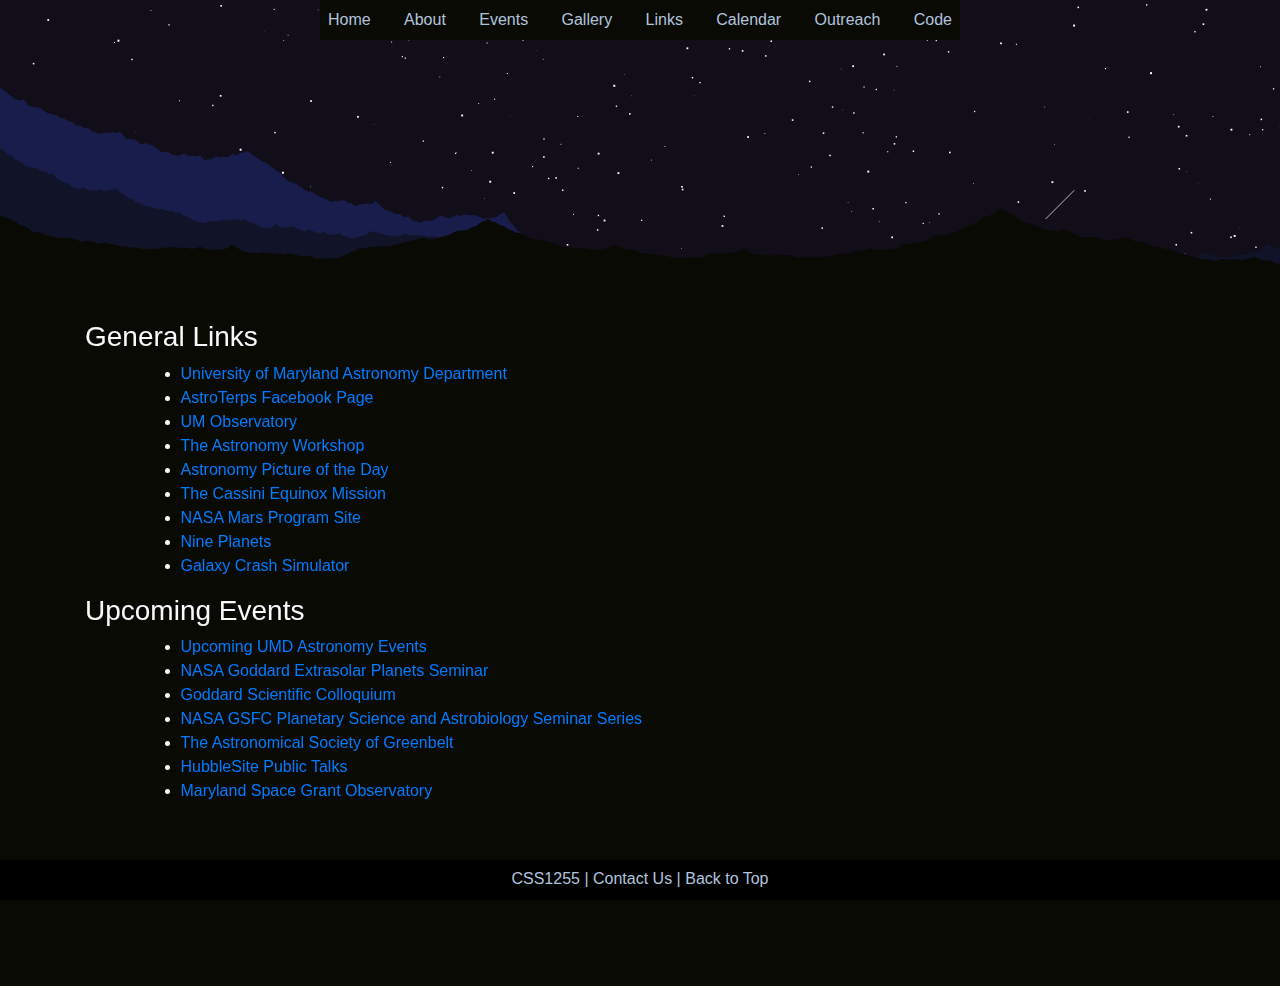
<file: version-2/links.html>
<!doctype html>
<html lang = "en">
    <head>
        <link rel="stylesheet" href="https://maxcdn.bootstrapcdn.com/bootstrap/4.0.0/css/bootstrap.min.css" integrity="sha384-Gn5384xqQ1aoWXA+058RXPxPg6fy4IWvTNh0E263XmFcJlSAwiGgFAW/dAiS6JXm" crossorigin="anonymous">
        <meta name="viewport" content="width=device-width, initial-scale=1, shrink-to-fit=no">
        <title>Welcome to the AstroTerps!</title>
        <style>
            canvas {
                position: absolute;
                top:0;
                left:0;
                z-index: 0;
            }
            .container {
                position: relative;
                z-index: 1;
                height: 70px;  
            }
            #footer {
                position:fixed;
                left:0px;
                bottom:0px;
                height:40px;
                width:100%;
                background: black;
                z-index: 1000;
            }
        </style> 
    </head>

    <canvas id ="bgCanvas"></canvas>

    <!--
    Copyright (c) 2018 by Loktar (https://codepen.io/loktar00/pen/uEJKl)

    Permission is hereby granted, free of charge, to any person obtaining a copy of this software and associated documentation files (the "Software"), to deal in the Software without restriction, including without limitation the rights to use, copy, modify, merge, publish, distribute, sublicense, and/or sell copies of the Software, and to permit persons to whom the Software is furnished to do so, subject to the following conditions:

    The above copyright notice and this permission notice shall be included in all copies or substantial portions of the Software.

    THE SOFTWARE IS PROVIDED "AS IS", WITHOUT WARRANTY OF ANY KIND, EXPRESS OR IMPLIED, INCLUDING BUT NOT LIMITED TO THE WARRANTIES OF MERCHANTABILITY, FITNESS FOR A PARTICULAR PURPOSE AND NONINFRINGEMENT. IN NO EVENT SHALL THE AUTHORS OR COPYRIGHT HOLDERS BE LIABLE FOR ANY CLAIM, DAMAGES OR OTHER LIABILITY, WHETHER IN AN ACTION OF CONTRACT, TORT OR OTHERWISE, ARISING FROM, OUT OF OR IN CONNECTION WITH THE SOFTWARE OR THE USE OR OTHER DEALINGS IN THE SOFTWARE.
    -->
    <script src ="starScript.js"></script> 

    <body style="background-color:rgb(10, 10, 5);">
        <header>  
            <div>
                <nav style = "z-index: 1000; position: fixed; width: 50%; margin-left:25%; background-color:rgb(10, 10, 5); justify-content:space-between;" class="nav">
                    <a style="color: lightsteelblue;" class="p-2" href="index.html">Home</a>
                    <a style="color: lightsteelblue;" class="p-2" href="index.html">About</a>
                    <a style="color: lightsteelblue;" class="p-2" href="index.html">Events</a>
                    <a style="color: lightsteelblue;" class="p-2" href="index.html">Gallery</a>
                    <a style="color: lightsteelblue;" class="p-2" href="links.html">Links</a>
                    <a style="color: lightsteelblue;" class="p-2" href="calendar.html">Calendar</a>
                    <a style="color: lightsteelblue;" class="p-2" href="outreach.html">Outreach</a>
                    <a style="color: lightsteelblue;" class="p-2" href="code.html">Code</a>
                </nav>
            </div>
        </header>

        <div class="text-light container" style="padding-top: 25%;" id ="home">
            <h3>
                General Links
            </h3>
            <div style="padding-left: 5%" class = "text-light">
                <ul>
                    <li><a href = "http://www.astro.umd.edu/">University of Maryland Astronomy Department</a></li>
                    <li><a href = "http://on.fb.me/astroterpsfacebook">AstroTerps Facebook Page</a></li>
                    <li><a href = "http://www.astro.umd.edu/openhouse">UM Observatory</a></li>
                    <li><a href = "http://janus.astro.umd.edu/">The Astronomy Workshop</a></li>
                    <li><a href = "http://antwrp.gsfc.nasa.gov/apod">Astronomy Picture of the Day</a></li>
                    <li><a href = "http://saturn.jpl.nasa.gov/">The Cassini Equinox Mission</a></li>
                    <li><a href = "http://marsrovers.jpl.nasa.gov/home/index.html">NASA Mars Program Site</a></li>
                    <li><a href = "http://www.nineplanets.org/">Nine Planets</a></li>
                    <li><a href = "http://burro.cwru.edu/JavaLab/GalCrashWeb/">Galaxy Crash Simulator</a></li>
                </ul>
            </div>

            <h3>
                Upcoming Events
            </h3>
            <div style = "padding-left:5%; padding-bottom:15%;" class = "text-light">
                <ul>
                    <li><a href = "http://www.astro.umd.edu/events/colloquia/upcoming.html">Upcoming UMD Astronomy Events</a></li>
                    <li><a href = "http://asd.gsfc.nasa.gov/Marc.Kuchner/exoplanetclub.html">NASA Goddard Extrasolar Planets Seminar</a></li>
                    <li><a href = "http://scicolloq.gsfc.nasa.gov/">Goddard Scientific Colloquium</a></li>
                    <li><a href = "http://science.gsfc.nasa.gov/690/planetary_seminar.html">NASA GSFC Planetary Science and Astrobiology Seminar Series</a></li>
                    <li><a href = "http://www.greenbeltastro.org/">The Astronomical Society of Greenbelt</a></li>
                    <li><a href = "http://hubblesite.org/about_us/public_talks/">HubbleSite Public Talks</a></li>
                    <li><a href = "http://md.spacegrant.org/index.php?page=maryland-space-grant-observatory">Maryland Space Grant Observatory</a></li>
                </ul>
            </div>
        </div>

        <footer>
            <div id = "footer" class="text-center">
                <h5 style = "padding-top:9px; font-size:100%; color:lightsteelblue;">
                    <a style = "color:lightsteelblue" 
                    href="https://maps.umd.edu/map/index.html?&zoom=19&feature=building&name=224&basemap=detailed&hideiframe=true" target = "_blank">
                        CSS1255</a> 
                    | 
                    <a style = " color:lightsteelblue;" href="">Contact Us</a>
                    | 
                    <a style = " color:lightsteelblue;" href="#home" onclick="smoothScroll('home');return false;">Back to Top</a>
                </h5>
            </div>
        </footer>

    </body>
</html>
</file>
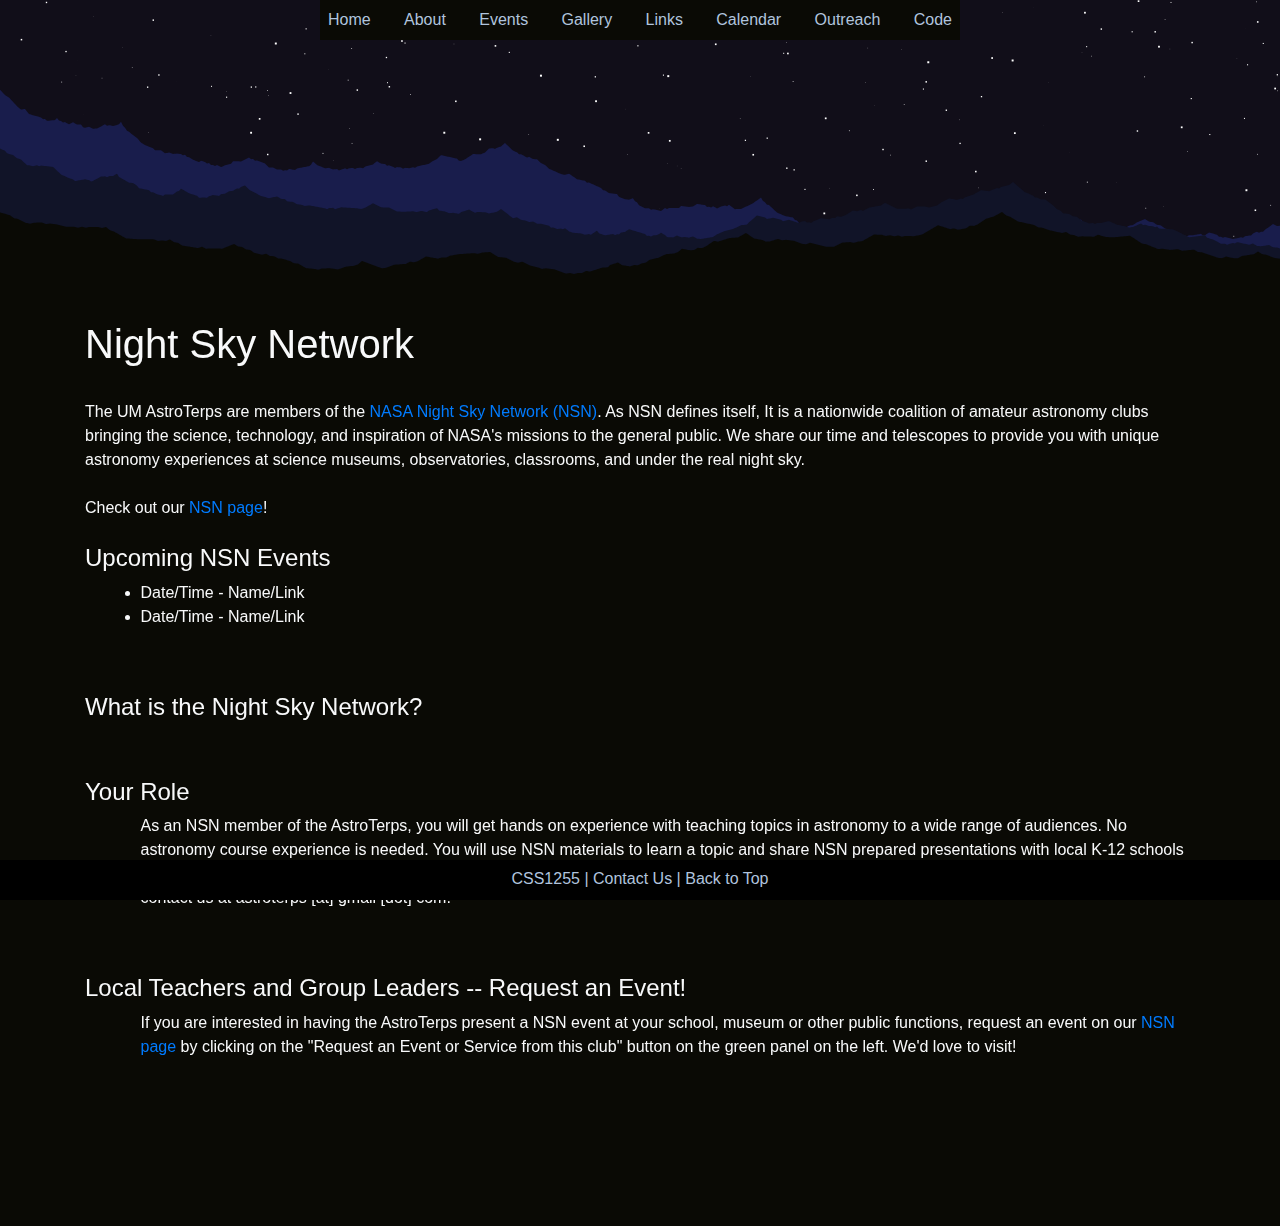
<file: version-2/outreach.html>
<!doctype html>
<html>
    <head>
        <link rel="stylesheet" href="https://maxcdn.bootstrapcdn.com/bootstrap/4.0.0/css/bootstrap.min.css" integrity="sha384-Gn5384xqQ1aoWXA+058RXPxPg6fy4IWvTNh0E263XmFcJlSAwiGgFAW/dAiS6JXm" crossorigin="anonymous">
        <meta name="viewport" content="width=device-width, initial-scale=1, shrink-to-fit=no">
        <title>Welcome to the AstroTerps!</title>
        <style>
            canvas {
                position: absolute;
                top:0;
                left:0;
                z-index: 0;
            }
            .container {
                position: relative;
                z-index: 1;
                height: 70px;  
            }
            #footer {
                position:fixed;
                left:0px;
                bottom:0px;
                height:40px;
                width:100%;
                background: black;
                z-index: 1000;
            }
        </style> 
    </head>

    <canvas id ="bgCanvas"></canvas>

    <!--
    Copyright (c) 2018 by Loktar (https://codepen.io/loktar00/pen/uEJKl)

    Permission is hereby granted, free of charge, to any person obtaining a copy of this software and associated documentation files (the "Software"), to deal in the Software without restriction, including without limitation the rights to use, copy, modify, merge, publish, distribute, sublicense, and/or sell copies of the Software, and to permit persons to whom the Software is furnished to do so, subject to the following conditions:

    The above copyright notice and this permission notice shall be included in all copies or substantial portions of the Software.

    THE SOFTWARE IS PROVIDED "AS IS", WITHOUT WARRANTY OF ANY KIND, EXPRESS OR IMPLIED, INCLUDING BUT NOT LIMITED TO THE WARRANTIES OF MERCHANTABILITY, FITNESS FOR A PARTICULAR PURPOSE AND NONINFRINGEMENT. IN NO EVENT SHALL THE AUTHORS OR COPYRIGHT HOLDERS BE LIABLE FOR ANY CLAIM, DAMAGES OR OTHER LIABILITY, WHETHER IN AN ACTION OF CONTRACT, TORT OR OTHERWISE, ARISING FROM, OUT OF OR IN CONNECTION WITH THE SOFTWARE OR THE USE OR OTHER DEALINGS IN THE SOFTWARE.
    -->
    <script src ="starScript.js"></script> 

    <script src ="scrollTo.js"></script>

    <body style="background-color:rgb(10, 10, 5);">
        <header>  
            <div>
                <nav style = "z-index: 1000; position: fixed; width: 50%; margin-left:25%; background-color:rgb(10, 10, 5); justify-content:space-between;" class="nav">
                    <a style="color: lightsteelblue;" class="p-2" href="index.html">Home</a>
                    <a style="color: lightsteelblue;" class="p-2" href="index.html">About</a>
                    <a style="color: lightsteelblue;" class="p-2" href="index.html">Events</a>
                    <a style="color: lightsteelblue;" class="p-2" href="index.html">Gallery</a>
                    <a style="color: lightsteelblue;" class="p-2" href="links.html">Links</a>
                    <a style="color: lightsteelblue;" class="p-2" href="calendar.html">Calendar</a>
                    <a style="color: lightsteelblue;" class="p-2" href="outreach.html">Outreach</a>
                    <a style="color: lightsteelblue;" class="p-2" href="code.html">Code</a>
                </nav>
            </div>
        </header>

        <div style = "padding-top: 25%;" class = "text-light container" id ="home">
            <h1>
                Night Sky Network
            </h1>
            <div>
                <br>
                The UM AstroTerps are members of the <a href ="http://nightsky.jpl.nasa.gov/">NASA Night Sky Network (NSN)</a>. 
                As NSN defines itself, It is a nationwide coalition of amateur astronomy clubs bringing the science, technology, 
                and inspiration of NASA's missions to the general public. We share our time and telescopes to provide you with 
                unique astronomy experiences at science museums, observatories, classrooms, and under the real night sky.
                
                <br>
                <br>

                Check out our <a href = "http://nightsky.jpl.nasa.gov/club-view.cfm?Club_ID=1380">NSN page</a>!
                
                <br>
                <br>

                <h4>
                    Upcoming NSN Events
                </h4>
                <ul style = "padding-left: 5%;">
                    <li>Date/Time - Name/Link</li>
                    <li>Date/Time - Name/Link</li>
                </ul>

                <br>
                <br>

                <h4>
                    What is the Night Sky Network?
                </h4>

                <br>
                <br>

                <h4>
                    Your Role
                </h4>

                <p style ="padding-left: 5%;">
                    As an NSN member of the AstroTerps, you will get hands on experience with teaching topics in astronomy to a wide range of audiences. 
                    No astronomy course experience is needed. You will use NSN materials to learn a topic and share NSN prepared presentations with local 
                    K-12 schools and the general public. If you are interested in science education, this is the activity for you!
                    For information on joining the AstroTerps NSN project, contact us at astroterps [at] gmail [dot] com.
                </p>

                <br>
                <br>

                <h4>
                    Local Teachers and Group Leaders -- Request an Event!
                </h4>

                <p style = "padding-left:5%; padding-bottom: 15%;">
                        If you are interested in having the AstroTerps present a NSN event at your school, museum or other public functions, request an event 
                        on our <a href = "http://nightsky.jpl.nasa.gov/club-view.cfm?Club_ID=1380">NSN page</a> by clicking on the "Request an Event or Service 
                        from this club" button on the green panel on the left. We'd love to visit!
                </p>

            </div>
        </div>

        <footer>
            <div id = "footer" class="text-center">
                <h5 style = "padding-top:9px; font-size:100%; color:lightsteelblue;">
                    <a style = "color:lightsteelblue" 
                    href="https://maps.umd.edu/map/index.html?&zoom=19&feature=building&name=224&basemap=detailed&hideiframe=true" target = "_blank">
                        CSS1255</a> 
                    | 
                    <a style = " color:lightsteelblue;" href="mailto:astroterps@gmail.com">Contact Us</a>
                    | 
                    <a style = " color:lightsteelblue;" href="#home" onclick="smoothScroll('home');return false;">Back to Top</a>
                </h5>
            </div>
        </footer>
    </body>

</html>
</file>
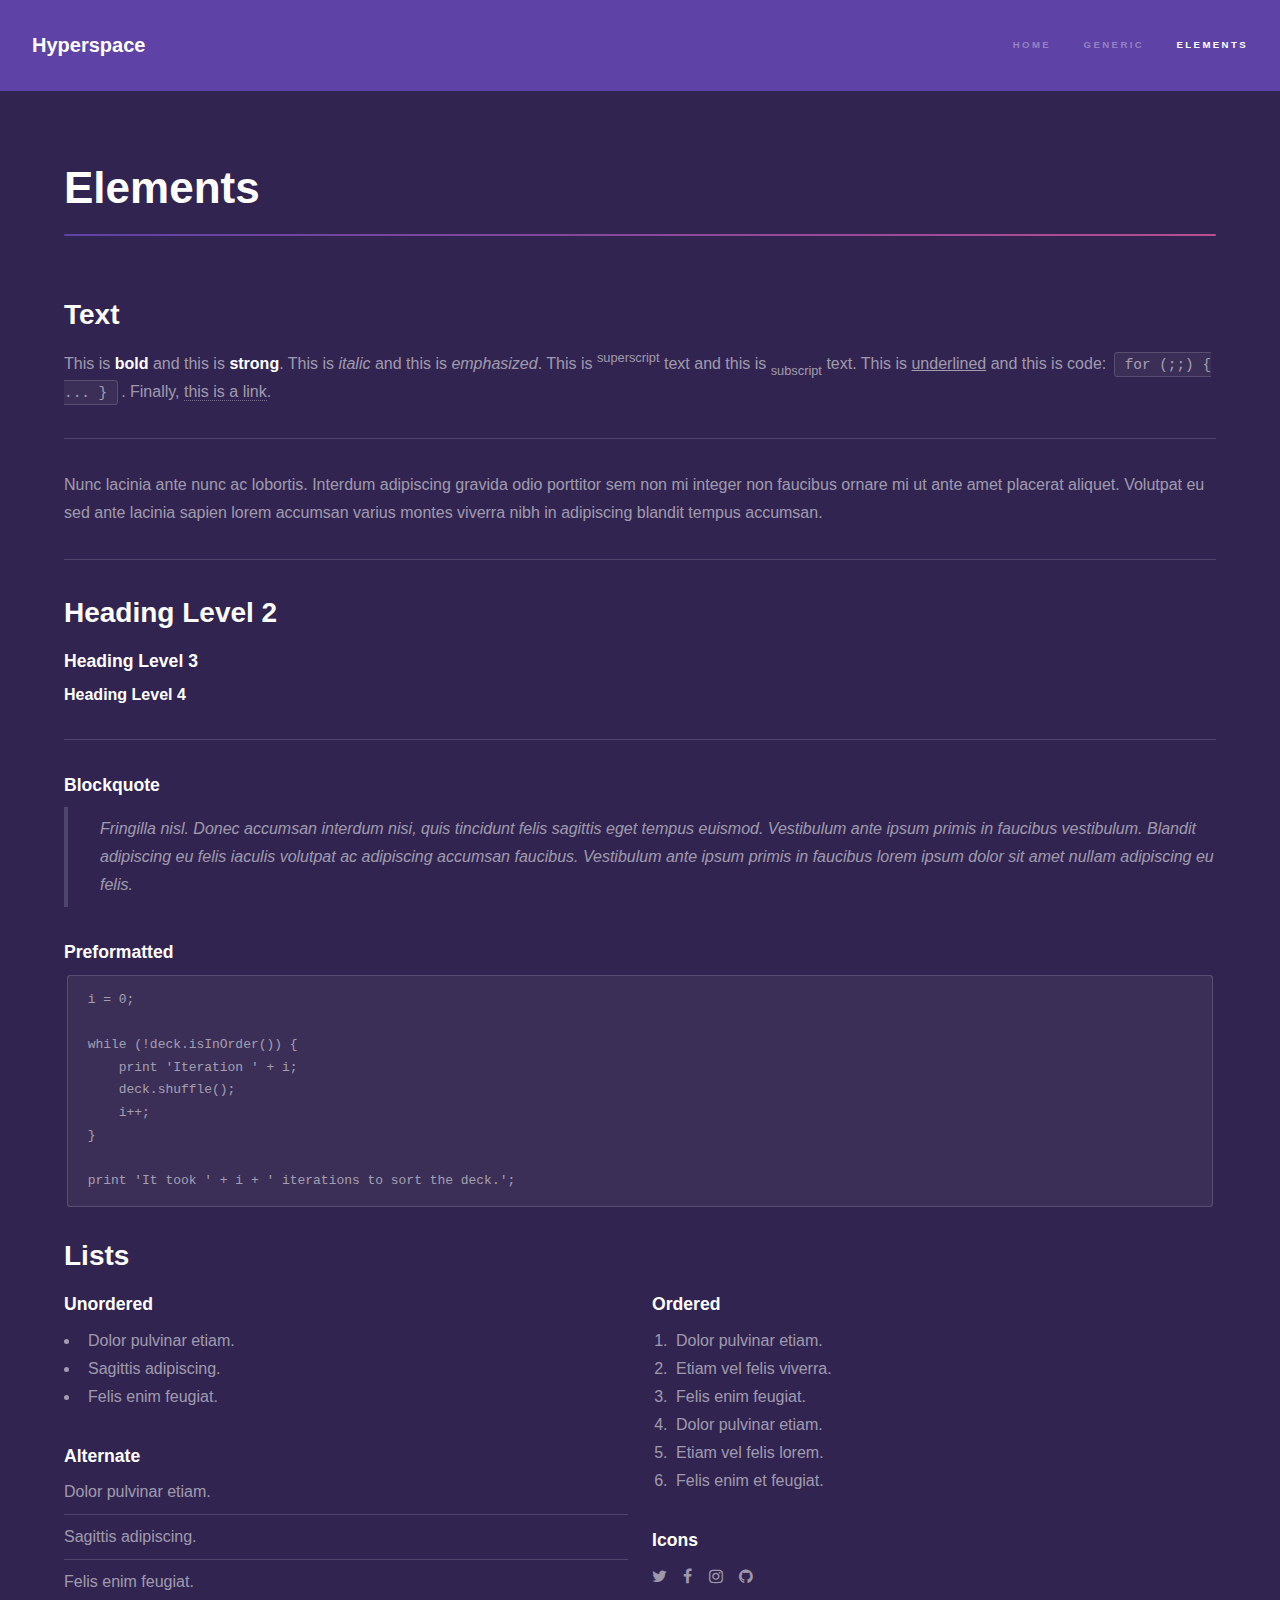
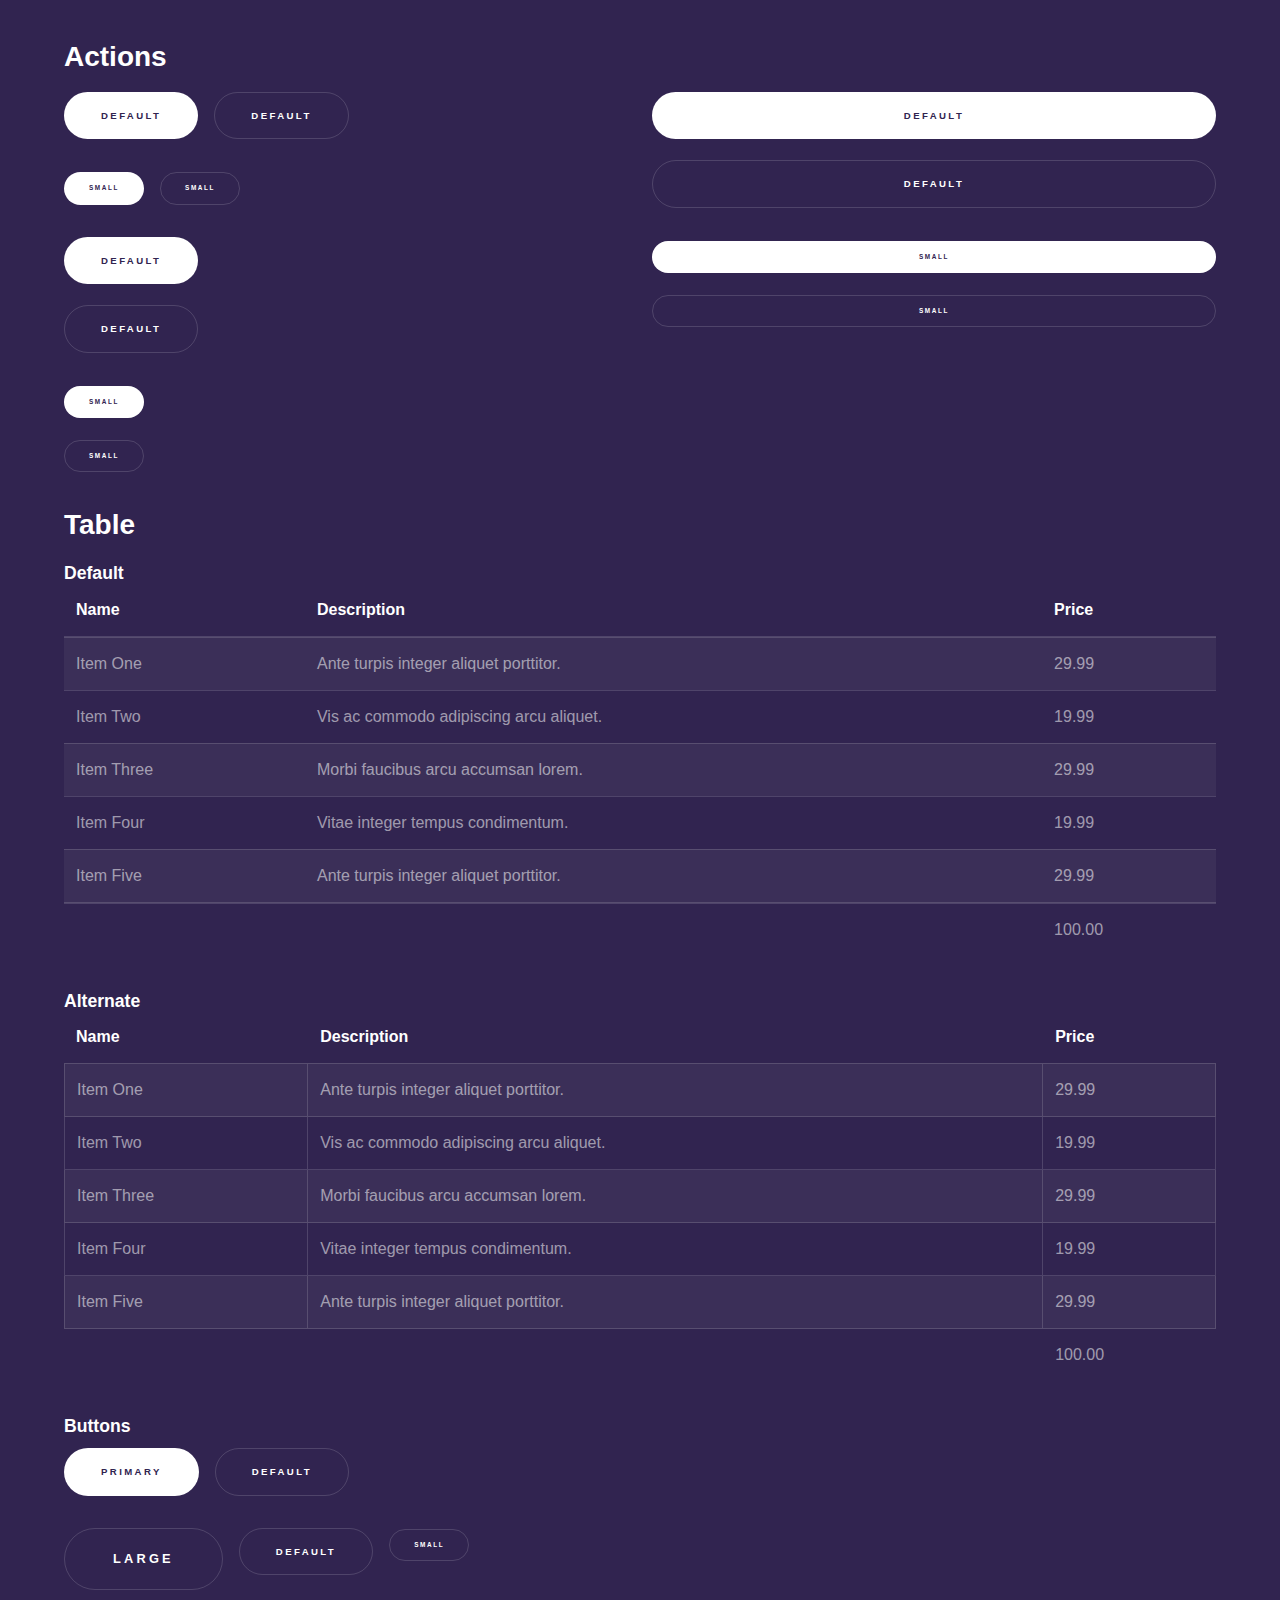
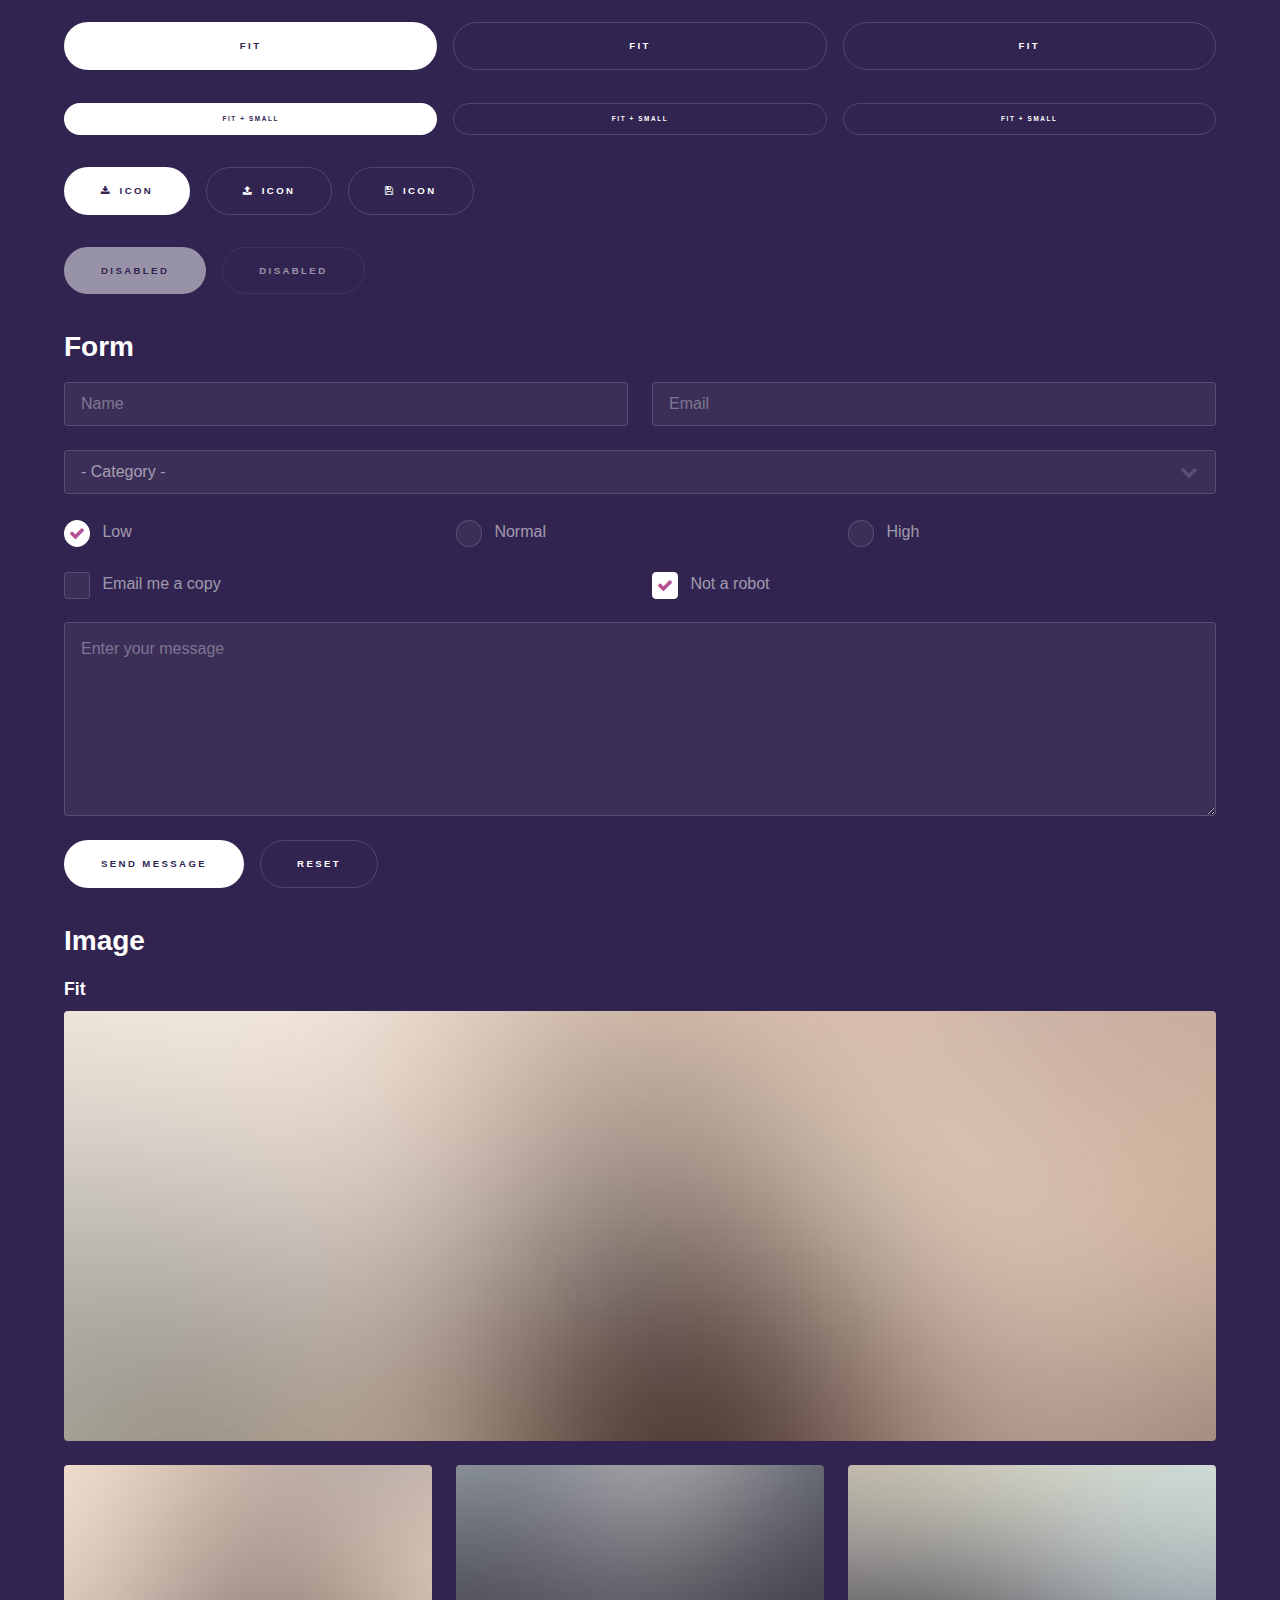
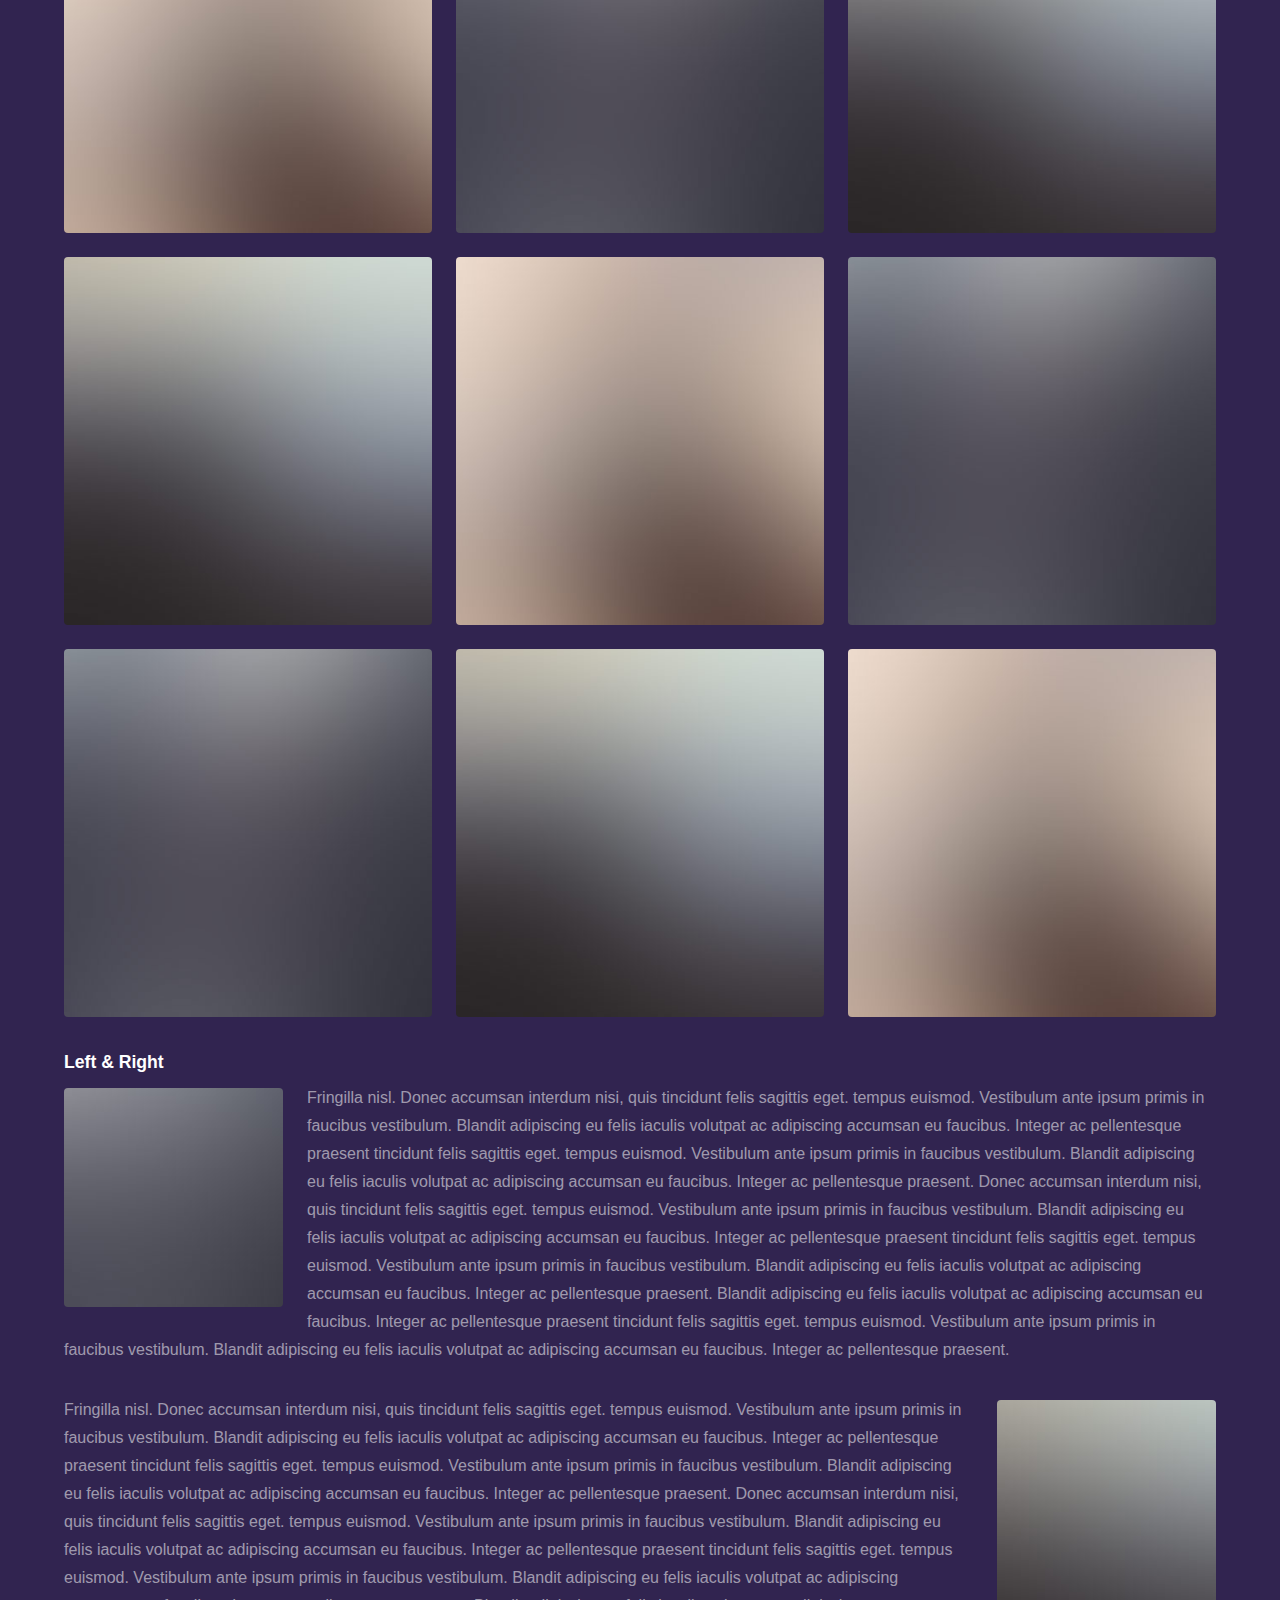
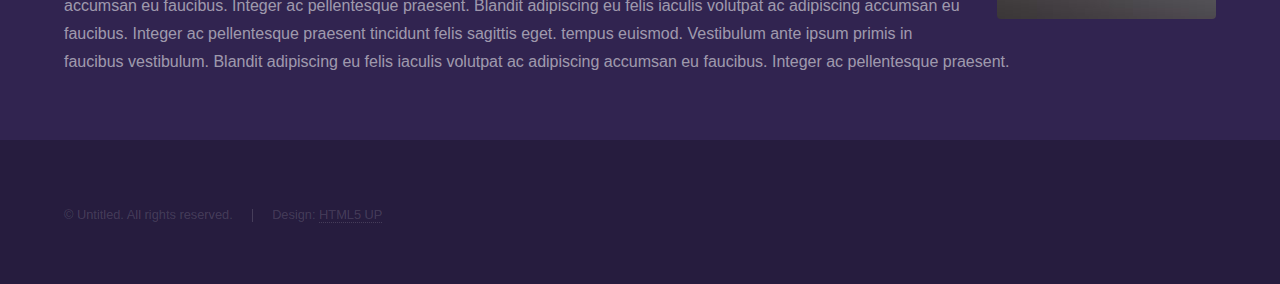
<file: version-3/html5up-hyperspace (template)/elements.html>
<!DOCTYPE HTML>
<!--
	Hyperspace by HTML5 UP
	html5up.net | @ajlkn
	Free for personal and commercial use under the CCA 3.0 license (html5up.net/license)
-->
<html>
	<head>
		<title>Elements - Hyperspace by HTML5 UP</title>
		<meta charset="utf-8" />
		<meta name="viewport" content="width=device-width, initial-scale=1, user-scalable=no" />
		<link rel="stylesheet" href="assets/css/main.css" />
		<noscript><link rel="stylesheet" href="assets/css/noscript.css" /></noscript>
	</head>
	<body class="is-preload">

		<!-- Header -->
			<header id="header">
				<a href="index.html" class="title">Hyperspace</a>
				<nav>
					<ul>
						<li><a href="index.html">Home</a></li>
						<li><a href="generic.html">Generic</a></li>
						<li><a href="elements.html"  class="active">Elements</a></li>
					</ul>
				</nav>
			</header>

		<!-- Wrapper -->
			<div id="wrapper">

				<!-- Main -->
					<section id="main" class="wrapper">
						<div class="inner">
							<h1 class="major">Elements</h1>

							<!-- Text -->
								<section>
									<h2>Text</h2>
									<p>This is <b>bold</b> and this is <strong>strong</strong>. This is <i>italic</i> and this is <em>emphasized</em>.
									This is <sup>superscript</sup> text and this is <sub>subscript</sub> text.
									This is <u>underlined</u> and this is code: <code>for (;;) { ... }</code>. Finally, <a href="#">this is a link</a>.</p>
									<hr />
									<p>Nunc lacinia ante nunc ac lobortis. Interdum adipiscing gravida odio porttitor sem non mi integer non faucibus ornare mi ut ante amet placerat aliquet. Volutpat eu sed ante lacinia sapien lorem accumsan varius montes viverra nibh in adipiscing blandit tempus accumsan.</p>
									<hr />
									<h2>Heading Level 2</h2>
									<h3>Heading Level 3</h3>
									<h4>Heading Level 4</h4>
									<hr />
									<h3>Blockquote</h3>
									<blockquote>Fringilla nisl. Donec accumsan interdum nisi, quis tincidunt felis sagittis eget tempus euismod. Vestibulum ante ipsum primis in faucibus vestibulum. Blandit adipiscing eu felis iaculis volutpat ac adipiscing accumsan faucibus. Vestibulum ante ipsum primis in faucibus lorem ipsum dolor sit amet nullam adipiscing eu felis.</blockquote>
									<h3>Preformatted</h3>
									<pre><code>i = 0;

while (!deck.isInOrder()) {
    print 'Iteration ' + i;
    deck.shuffle();
    i++;
}

print 'It took ' + i + ' iterations to sort the deck.';</code></pre>
								</section>

							<!-- Lists -->
								<section>
									<h2>Lists</h2>
									<div class="row">
										<div class="col-6 col-12-medium">
											<h3>Unordered</h3>
											<ul>
												<li>Dolor pulvinar etiam.</li>
												<li>Sagittis adipiscing.</li>
												<li>Felis enim feugiat.</li>
											</ul>
											<h3>Alternate</h3>
											<ul class="alt">
												<li>Dolor pulvinar etiam.</li>
												<li>Sagittis adipiscing.</li>
												<li>Felis enim feugiat.</li>
											</ul>
										</div>
										<div class="col-6 col-12-medium">
											<h3>Ordered</h3>
											<ol>
												<li>Dolor pulvinar etiam.</li>
												<li>Etiam vel felis viverra.</li>
												<li>Felis enim feugiat.</li>
												<li>Dolor pulvinar etiam.</li>
												<li>Etiam vel felis lorem.</li>
												<li>Felis enim et feugiat.</li>
											</ol>
											<h3>Icons</h3>
											<ul class="icons">
												<li><a href="#" class="icon fa-twitter"><span class="label">Twitter</span></a></li>
												<li><a href="#" class="icon fa-facebook"><span class="label">Facebook</span></a></li>
												<li><a href="#" class="icon fa-instagram"><span class="label">Instagram</span></a></li>
												<li><a href="#" class="icon fa-github"><span class="label">Github</span></a></li>
											</ul>
										</div>
									</div>
									<h2>Actions</h2>
									<div class="row">
										<div class="col-6 col-12-medium">
											<ul class="actions">
												<li><a href="#" class="button primary">Default</a></li>
												<li><a href="#" class="button">Default</a></li>
											</ul>
											<ul class="actions small">
												<li><a href="#" class="button primary small">Small</a></li>
												<li><a href="#" class="button small">Small</a></li>
											</ul>
											<ul class="actions stacked">
												<li><a href="#" class="button primary">Default</a></li>
												<li><a href="#" class="button">Default</a></li>
											</ul>
											<ul class="actions stacked">
												<li><a href="#" class="button primary small">Small</a></li>
												<li><a href="#" class="button small">Small</a></li>
											</ul>
										</div>
										<div class="col-6 col-12-medium">
											<ul class="actions stacked">
												<li><a href="#" class="button primary fit">Default</a></li>
												<li><a href="#" class="button fit">Default</a></li>
											</ul>
											<ul class="actions stacked">
												<li><a href="#" class="button primary small fit">Small</a></li>
												<li><a href="#" class="button small fit">Small</a></li>
											</ul>
										</div>
									</div>
								</section>

							<!-- Table -->
								<section>
									<h2>Table</h2>
									<h3>Default</h3>
									<div class="table-wrapper">
										<table>
											<thead>
												<tr>
													<th>Name</th>
													<th>Description</th>
													<th>Price</th>
												</tr>
											</thead>
											<tbody>
												<tr>
													<td>Item One</td>
													<td>Ante turpis integer aliquet porttitor.</td>
													<td>29.99</td>
												</tr>
												<tr>
													<td>Item Two</td>
													<td>Vis ac commodo adipiscing arcu aliquet.</td>
													<td>19.99</td>
												</tr>
												<tr>
													<td>Item Three</td>
													<td> Morbi faucibus arcu accumsan lorem.</td>
													<td>29.99</td>
												</tr>
												<tr>
													<td>Item Four</td>
													<td>Vitae integer tempus condimentum.</td>
													<td>19.99</td>
												</tr>
												<tr>
													<td>Item Five</td>
													<td>Ante turpis integer aliquet porttitor.</td>
													<td>29.99</td>
												</tr>
											</tbody>
											<tfoot>
												<tr>
													<td colspan="2"></td>
													<td>100.00</td>
												</tr>
											</tfoot>
										</table>
									</div>

									<h3>Alternate</h3>
									<div class="table-wrapper">
										<table class="alt">
											<thead>
												<tr>
													<th>Name</th>
													<th>Description</th>
													<th>Price</th>
												</tr>
											</thead>
											<tbody>
												<tr>
													<td>Item One</td>
													<td>Ante turpis integer aliquet porttitor.</td>
													<td>29.99</td>
												</tr>
												<tr>
													<td>Item Two</td>
													<td>Vis ac commodo adipiscing arcu aliquet.</td>
													<td>19.99</td>
												</tr>
												<tr>
													<td>Item Three</td>
													<td> Morbi faucibus arcu accumsan lorem.</td>
													<td>29.99</td>
												</tr>
												<tr>
													<td>Item Four</td>
													<td>Vitae integer tempus condimentum.</td>
													<td>19.99</td>
												</tr>
												<tr>
													<td>Item Five</td>
													<td>Ante turpis integer aliquet porttitor.</td>
													<td>29.99</td>
												</tr>
											</tbody>
											<tfoot>
												<tr>
													<td colspan="2"></td>
													<td>100.00</td>
												</tr>
											</tfoot>
										</table>
									</div>
								</section>

							<!-- Buttons -->
								<section>
									<h3>Buttons</h3>
									<ul class="actions">
										<li><a href="#" class="button primary">Primary</a></li>
										<li><a href="#" class="button">Default</a></li>
									</ul>
									<ul class="actions">
										<li><a href="#" class="button large">Large</a></li>
										<li><a href="#" class="button">Default</a></li>
										<li><a href="#" class="button small">Small</a></li>
									</ul>
									<ul class="actions fit">
										<li><a href="#" class="button primary fit">Fit</a></li>
										<li><a href="#" class="button fit">Fit</a></li>
										<li><a href="#" class="button fit">Fit</a></li>
									</ul>
									<ul class="actions fit small">
										<li><a href="#" class="button primary fit small">Fit + Small</a></li>
										<li><a href="#" class="button fit small">Fit + Small</a></li>
										<li><a href="#" class="button fit small">Fit + Small</a></li>
									</ul>
									<ul class="actions">
										<li><a href="#" class="button primary icon fa-download">Icon</a></li>
										<li><a href="#" class="button icon fa-upload">Icon</a></li>
										<li><a href="#" class="button icon fa-save">Icon</a></li>
									</ul>
									<ul class="actions">
										<li><span class="button primary disabled">Disabled</span></li>
										<li><span class="button disabled">Disabled</span></li>
									</ul>
								</section>

							<!-- Form -->
								<section>
									<h2>Form</h2>
									<form method="post" action="#">
										<div class="row gtr-uniform">
											<div class="col-6 col-12-xsmall">
												<input type="text" name="demo-name" id="demo-name" value="" placeholder="Name" />
											</div>
											<div class="col-6 col-12-xsmall">
												<input type="email" name="demo-email" id="demo-email" value="" placeholder="Email" />
											</div>
											<div class="col-12">
												<select name="demo-category" id="demo-category">
													<option value="">- Category -</option>
													<option value="1">Manufacturing</option>
													<option value="1">Shipping</option>
													<option value="1">Administration</option>
													<option value="1">Human Resources</option>
												</select>
											</div>
											<div class="col-4 col-12-small">
												<input type="radio" id="demo-priority-low" name="demo-priority" checked>
												<label for="demo-priority-low">Low</label>
											</div>
											<div class="col-4 col-12-small">
												<input type="radio" id="demo-priority-normal" name="demo-priority">
												<label for="demo-priority-normal">Normal</label>
											</div>
											<div class="col-4 col-12-small">
												<input type="radio" id="demo-priority-high" name="demo-priority">
												<label for="demo-priority-high">High</label>
											</div>
											<div class="col-6 col-12-small">
												<input type="checkbox" id="demo-copy" name="demo-copy">
												<label for="demo-copy">Email me a copy</label>
											</div>
											<div class="col-6 col-12-small">
												<input type="checkbox" id="demo-human" name="demo-human" checked>
												<label for="demo-human">Not a robot</label>
											</div>
											<div class="col-12">
												<textarea name="demo-message" id="demo-message" placeholder="Enter your message" rows="6"></textarea>
											</div>
											<div class="col-12">
												<ul class="actions">
													<li><input type="submit" value="Send Message" class="primary" /></li>
													<li><input type="reset" value="Reset" /></li>
												</ul>
											</div>
										</div>
									</form>
								</section>

							<!-- Image -->
								<section>
									<h2>Image</h2>
									<h3>Fit</h3>
									<div class="box alt">
										<div class="row gtr-uniform">
											<div class="col-12"><span class="image fit"><img src="images/pic04.jpg" alt="" /></span></div>
											<div class="col-4"><span class="image fit"><img src="images/pic01.jpg" alt="" /></span></div>
											<div class="col-4"><span class="image fit"><img src="images/pic02.jpg" alt="" /></span></div>
											<div class="col-4"><span class="image fit"><img src="images/pic03.jpg" alt="" /></span></div>
											<div class="col-4"><span class="image fit"><img src="images/pic03.jpg" alt="" /></span></div>
											<div class="col-4"><span class="image fit"><img src="images/pic01.jpg" alt="" /></span></div>
											<div class="col-4"><span class="image fit"><img src="images/pic02.jpg" alt="" /></span></div>
											<div class="col-4"><span class="image fit"><img src="images/pic02.jpg" alt="" /></span></div>
											<div class="col-4"><span class="image fit"><img src="images/pic03.jpg" alt="" /></span></div>
											<div class="col-4"><span class="image fit"><img src="images/pic01.jpg" alt="" /></span></div>
										</div>
									</div>
									<h3>Left &amp; Right</h3>
									<p><span class="image left"><img src="images/pic05.jpg" alt="" /></span>Fringilla nisl. Donec accumsan interdum nisi, quis tincidunt felis sagittis eget. tempus euismod. Vestibulum ante ipsum primis in faucibus vestibulum. Blandit adipiscing eu felis iaculis volutpat ac adipiscing accumsan eu faucibus. Integer ac pellentesque praesent tincidunt felis sagittis eget. tempus euismod. Vestibulum ante ipsum primis in faucibus vestibulum. Blandit adipiscing eu felis iaculis volutpat ac adipiscing accumsan eu faucibus. Integer ac pellentesque praesent. Donec accumsan interdum nisi, quis tincidunt felis sagittis eget. tempus euismod. Vestibulum ante ipsum primis in faucibus vestibulum. Blandit adipiscing eu felis iaculis volutpat ac adipiscing accumsan eu faucibus. Integer ac pellentesque praesent tincidunt felis sagittis eget. tempus euismod. Vestibulum ante ipsum primis in faucibus vestibulum. Blandit adipiscing eu felis iaculis volutpat ac adipiscing accumsan eu faucibus. Integer ac pellentesque praesent. Blandit adipiscing eu felis iaculis volutpat ac adipiscing accumsan eu faucibus. Integer ac pellentesque praesent tincidunt felis sagittis eget. tempus euismod. Vestibulum ante ipsum primis in faucibus vestibulum. Blandit adipiscing eu felis iaculis volutpat ac adipiscing accumsan eu faucibus. Integer ac pellentesque praesent.</p>
									<p><span class="image right"><img src="images/pic06.jpg" alt="" /></span>Fringilla nisl. Donec accumsan interdum nisi, quis tincidunt felis sagittis eget. tempus euismod. Vestibulum ante ipsum primis in faucibus vestibulum. Blandit adipiscing eu felis iaculis volutpat ac adipiscing accumsan eu faucibus. Integer ac pellentesque praesent tincidunt felis sagittis eget. tempus euismod. Vestibulum ante ipsum primis in faucibus vestibulum. Blandit adipiscing eu felis iaculis volutpat ac adipiscing accumsan eu faucibus. Integer ac pellentesque praesent. Donec accumsan interdum nisi, quis tincidunt felis sagittis eget. tempus euismod. Vestibulum ante ipsum primis in faucibus vestibulum. Blandit adipiscing eu felis iaculis volutpat ac adipiscing accumsan eu faucibus. Integer ac pellentesque praesent tincidunt felis sagittis eget. tempus euismod. Vestibulum ante ipsum primis in faucibus vestibulum. Blandit adipiscing eu felis iaculis volutpat ac adipiscing accumsan eu faucibus. Integer ac pellentesque praesent. Blandit adipiscing eu felis iaculis volutpat ac adipiscing accumsan eu faucibus. Integer ac pellentesque praesent tincidunt felis sagittis eget. tempus euismod. Vestibulum ante ipsum primis in faucibus vestibulum. Blandit adipiscing eu felis iaculis volutpat ac adipiscing accumsan eu faucibus. Integer ac pellentesque praesent.</p>
								</section>

						</div>
					</section>

			</div>

		<!-- Footer -->
			<footer id="footer" class="wrapper alt">
				<div class="inner">
					<ul class="menu">
						<li>&copy; Untitled. All rights reserved.</li><li>Design: <a href="http://html5up.net">HTML5 UP</a></li>
					</ul>
				</div>
			</footer>

		<!-- Scripts -->
			<script src="assets/js/jquery.min.js"></script>
			<script src="assets/js/jquery.scrollex.min.js"></script>
			<script src="assets/js/jquery.scrolly.min.js"></script>
			<script src="assets/js/browser.min.js"></script>
			<script src="assets/js/breakpoints.min.js"></script>
			<script src="assets/js/util.js"></script>
			<script src="assets/js/main.js"></script>

	</body>
</html>
</file>
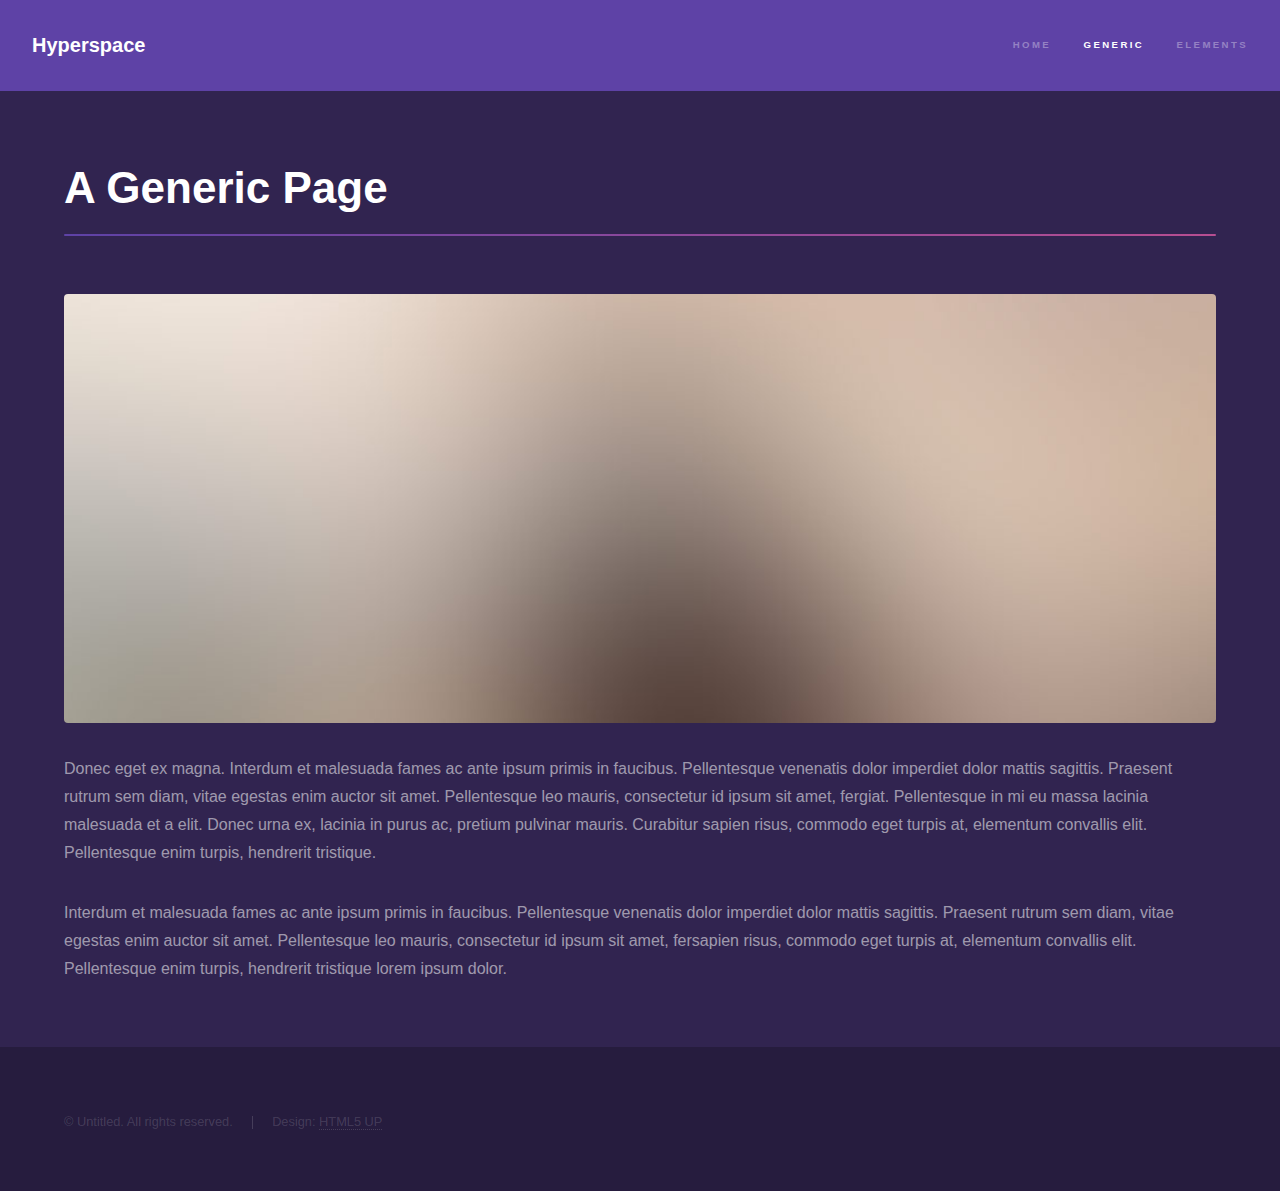
<file: version-3/html5up-hyperspace (template)/generic.html>
<!DOCTYPE HTML>
<!--
	Hyperspace by HTML5 UP
	html5up.net | @ajlkn
	Free for personal and commercial use under the CCA 3.0 license (html5up.net/license)
-->
<html>
	<head>
		<title>Generic - Hyperspace by HTML5 UP</title>
		<meta charset="utf-8" />
		<meta name="viewport" content="width=device-width, initial-scale=1, user-scalable=no" />
		<link rel="stylesheet" href="assets/css/main.css" />
		<noscript><link rel="stylesheet" href="assets/css/noscript.css" /></noscript>
	</head>
	<body class="is-preload">

		<!-- Header -->
			<header id="header">
				<a href="index.html" class="title">Hyperspace</a>
				<nav>
					<ul>
						<li><a href="index.html">Home</a></li>
						<li><a href="generic.html" class="active">Generic</a></li>
						<li><a href="elements.html">Elements</a></li>
					</ul>
				</nav>
			</header>

		<!-- Wrapper -->
			<div id="wrapper">

				<!-- Main -->
					<section id="main" class="wrapper">
						<div class="inner">
							<h1 class="major">A Generic Page</h1>
							<span class="image fit"><img src="images/pic04.jpg" alt="" /></span>
							<p>Donec eget ex magna. Interdum et malesuada fames ac ante ipsum primis in faucibus. Pellentesque venenatis dolor imperdiet dolor mattis sagittis. Praesent rutrum sem diam, vitae egestas enim auctor sit amet. Pellentesque leo mauris, consectetur id ipsum sit amet, fergiat. Pellentesque in mi eu massa lacinia malesuada et a elit. Donec urna ex, lacinia in purus ac, pretium pulvinar mauris. Curabitur sapien risus, commodo eget turpis at, elementum convallis elit. Pellentesque enim turpis, hendrerit tristique.</p>
							<p>Interdum et malesuada fames ac ante ipsum primis in faucibus. Pellentesque venenatis dolor imperdiet dolor mattis sagittis. Praesent rutrum sem diam, vitae egestas enim auctor sit amet. Pellentesque leo mauris, consectetur id ipsum sit amet, fersapien risus, commodo eget turpis at, elementum convallis elit. Pellentesque enim turpis, hendrerit tristique lorem ipsum dolor.</p>
						</div>
					</section>

			</div>

		<!-- Footer -->
			<footer id="footer" class="wrapper alt">
				<div class="inner">
					<ul class="menu">
						<li>&copy; Untitled. All rights reserved.</li><li>Design: <a href="http://html5up.net">HTML5 UP</a></li>
					</ul>
				</div>
			</footer>

		<!-- Scripts -->
			<script src="assets/js/jquery.min.js"></script>
			<script src="assets/js/jquery.scrollex.min.js"></script>
			<script src="assets/js/jquery.scrolly.min.js"></script>
			<script src="assets/js/browser.min.js"></script>
			<script src="assets/js/breakpoints.min.js"></script>
			<script src="assets/js/util.js"></script>
			<script src="assets/js/main.js"></script>

	</body>
</html>
</file>
<file: version-1/sources360/style2.css>
/* ============================================================================================== 
This copyright notice must be kept untouched in the stylesheet at all times.
The original version of this stylesheet and the associated (x)html 
is available at http://www.script-tutorials.com/night-sky-with-twinkling-stars/
Copyright (c) Script Tutorials. All rights reserved.
This stylesheet and the associated (x)html may be modified in any way to fit your requirements.
================================================================================================= */
* {
    margin: 0;
    padding: 0;
}
header {
    background-color:rgba(33, 33, 33, 1);
    color:#ffffff;
    display:block;
    font: 14px/1.3 Arial,sans-serif;
    height:50px;
    position:relative;
    z-index:5;
}
h2{
    margin-top: 30px;
    text-align: center;
}
header h2{
    font-size: 22px;
    margin: 0 auto;
    padding: 10px 0;
    width: 80%;
    text-align: center;
}
header a, a:visited {
    text-decoration:none;
    color:#fcfcfc;
}

@keyframes move-twink-back {
    from {background-position:0 0;}
    to {background-position:-10000px 5000px;}
}
@-webkit-keyframes move-twink-back {
    from {background-position:0 0;}
    to {background-position:-10000px 5000px;}
}
@-moz-keyframes move-twink-back {
    from {background-position:0 0;}
    to {background-position:-10000px 5000px;}
}
@-ms-keyframes move-twink-back {
    from {background-position:0 0;}
    to {background-position:-10000px 5000px;}
}

@keyframes move-clouds-back {
    from {background-position:0 0;}
    to {background-position:10000px 0;}
}
@-webkit-keyframes move-clouds-back {
    from {background-position:0 0;}
    to {background-position:10000px 0;}
}
@-moz-keyframes move-clouds-back {
    from {background-position:0 0;}
    to {background-position:10000px 0;}
}
@-ms-keyframes move-clouds-back {
    from {background-position: 0;}
    to {background-position:10000px 0;}
}

.stars, .twinkling, .clouds {
  position:absolute;
  top:0;
  left:0;
  right:0;
  bottom:0;
  width:100%;
  height:100%;
  display:block;
}

.stars {
  background:#000 url(images/stars.png) repeat top center;
  background-attachment: fixed;
  z-index:0;
}

.twinkling{
  background:transparent url(images/twinkling.png) repeat top center;
  background-attachment: fixed;
  z-index:1;

  -moz-animation:move-twink-back 200s linear infinite;
  -ms-animation:move-twink-back 200s linear infinite;
  -o-animation:move-twink-back 200s linear infinite;
  -webkit-animation:move-twink-back 200s linear infinite;
  animation:move-twink-back 200s linear infinite;
}

.clouds{
    background:transparent url(images/clouds2.png) repeat top center;
    background-attachment: fixed;
    z-index:3;

  -moz-animation:move-clouds-back 200s linear infinite;
  -ms-animation:move-clouds-back 200s linear infinite;
  -o-animation:move-clouds-back 200s linear infinite;
  -webkit-animation:move-clouds-back 200s linear infinite;
  animation:move-clouds-back 200s linear infinite;
}

body{
    display: block;
    position: relative;
}
</file>
<file: version-3/html5up-hyperspace (template)/assets/css/noscript.css>
/*
	Hyperspace by HTML5 UP
	html5up.net | @ajlkn
	Free for personal and commercial use under the CCA 3.0 license (html5up.net/license)
*/

/* Spotlights */

	.spotlights > section > .image:before {
		opacity: 0 !important;
	}

	.spotlights > section > .content > .inner {
		-moz-transform: none !important;
		-webkit-transform: none !important;
		-ms-transform: none !important;
		transform: none !important;
		opacity: 1 !important;
	}

/* Wrapper */

	.wrapper > .inner {
		opacity: 1 !important;
		-moz-transform: none !important;
		-webkit-transform: none !important;
		-ms-transform: none !important;
		transform: none !important;
	}

/* Sidebar */

	#sidebar > .inner {
		opacity: 1 !important;
	}

	#sidebar nav > ul > li {
		-moz-transform: none !important;
		-webkit-transform: none !important;
		-ms-transform: none !important;
		transform: none !important;
		opacity: 1 !important;
	}
</file>
<file: version-3/main/assets/css/noscript.css>
/*
	Hyperspace by HTML5 UP
	html5up.net | @ajlkn
	Free for personal and commercial use under the CCA 3.0 license (html5up.net/license)
*/

/* Spotlights */

	.spotlights > section > .image:before {
		opacity: 0 !important;
	}

	.spotlights > section > .content > .inner {
		-moz-transform: none !important;
		-webkit-transform: none !important;
		-ms-transform: none !important;
		transform: none !important;
		opacity: 1 !important;
	}

/* Wrapper */

	.wrapper > .inner {
		opacity: 1 !important;
		-moz-transform: none !important;
		-webkit-transform: none !important;
		-ms-transform: none !important;
		transform: none !important;
	}

/* Sidebar */

	#sidebar > .inner {
		opacity: 1 !important;
	}

	#sidebar nav > ul > li {
		-moz-transform: none !important;
		-webkit-transform: none !important;
		-ms-transform: none !important;
		transform: none !important;
		opacity: 1 !important;
	}
</file>
<file: version-3/html5up-hyperspace (template)/assets/css/main.css>
@import url(font-awesome.min.css);

/*
	Hyperspace by HTML5 UP
	html5up.net | @ajlkn
	Free for personal and commercial use under the CCA 3.0 license (html5up.net/license)
*/

html, body, div, span, applet, object,
iframe, h1, h2, h3, h4, h5, h6, p, blockquote,
pre, a, abbr, acronym, address, big, cite,
code, del, dfn, em, img, ins, kbd, q, s, samp,
small, strike, strong, sub, sup, tt, var, b,
u, i, center, dl, dt, dd, ol, ul, li, fieldset,
form, label, legend, table, caption, tbody,
tfoot, thead, tr, th, td, article, aside,
canvas, details, embed, figure, figcaption,
footer, header, hgroup, menu, nav, output, ruby,
section, summary, time, mark, audio, video {
	margin: 0;
	padding: 0;
	border: 0;
	font-size: 100%;
	font: inherit;
	vertical-align: baseline;}

article, aside, details, figcaption, figure,
footer, header, hgroup, menu, nav, section {
	display: block;}

body {
	line-height: 1;
}

ol, ul {
	list-style: none;
}

blockquote, q {
	quotes: none;
}

	blockquote:before, blockquote:after, q:before, q:after {
		content: '';
		content: none;
	}

table {
	border-collapse: collapse;
	border-spacing: 0;
}

body {
	-webkit-text-size-adjust: none;
}

mark {
	background-color: transparent;
	color: inherit;
}

input::-moz-focus-inner {
	border: 0;
	padding: 0;
}

input, select, textarea {
	-moz-appearance: none;
	-webkit-appearance: none;
	-ms-appearance: none;
	appearance: none;
}

/* Basic */

	@-ms-viewport {
		width: device-width;
	}

	body {
		-ms-overflow-style: scrollbar;
	}

	@media screen and (max-width: 480px) {

		html, body {
			min-width: 320px;
		}

	}

	html {
		box-sizing: border-box;
	}

	*, *:before, *:after {
		box-sizing: inherit;
	}

	body {
		background: #312450;
	}

		body.is-preload *, body.is-preload *:before, body.is-preload *:after {
			-moz-animation: none !important;
			-webkit-animation: none !important;
			-ms-animation: none !important;
			animation: none !important;
			-moz-transition: none !important;
			-webkit-transition: none !important;
			-ms-transition: none !important;
			transition: none !important;
		}

/* Type */

	body, input, select, textarea {
		color: rgba(255, 255, 255, 0.55);
		font-family: Arial, Helvetica, sans-serif;
		font-size: 16.5pt;
		font-weight: normal;
		line-height: 1.75;
	}

		@media screen and (max-width: 1680px) {

			body, input, select, textarea {
				font-size: 13pt;
			}

		}

		@media screen and (max-width: 1280px) {

			body, input, select, textarea {
				font-size: 12pt;
			}

		}

		@media screen and (max-width: 360px) {

			body, input, select, textarea {
				font-size: 11pt;
			}

		}

	a {
		-moz-transition: color 0.2s ease, border-bottom-color 0.2s ease;
		-webkit-transition: color 0.2s ease, border-bottom-color 0.2s ease;
		-ms-transition: color 0.2s ease, border-bottom-color 0.2s ease;
		transition: color 0.2s ease, border-bottom-color 0.2s ease;
		border-bottom: dotted 1px rgba(255, 255, 255, 0.35);
		color: inherit;
		text-decoration: none;
	}

		a:hover {
			border-bottom-color: transparent;
			color: #ffffff;
		}

	strong, b {
		color: #ffffff;
		font-weight: bold;
	}

	em, i {
		font-style: italic;
	}

	p {
		margin: 0 0 2em 0;
	}

	h1, h2, h3, h4, h5, h6 {
		color: #ffffff;
		font-weight: bold;
		line-height: 1.5;
		margin: 0 0 0.5em 0;
	}

		h1 a, h2 a, h3 a, h4 a, h5 a, h6 a {
			color: inherit;
			text-decoration: none;
		}

	h1 {
		font-size: 2.75em;
	}

		h1.major {
			margin: 0 0 1.3em 0;
			position: relative;
			padding-bottom: 0.35em;
		}

			h1.major:after {
				background-image: -moz-linear-gradient(to right, #5e42a6, #b74e91);
				background-image: -webkit-linear-gradient(to right, #5e42a6, #b74e91);
				background-image: -ms-linear-gradient(to right, #5e42a6, #b74e91);
				background-image: linear-gradient(to right, #5e42a6, #b74e91);
				-moz-transition: max-width 0.2s ease;
				-webkit-transition: max-width 0.2s ease;
				-ms-transition: max-width 0.2s ease;
				transition: max-width 0.2s ease;
				border-radius: 0.2em;
				bottom: 0;
				content: '';
				height: 0.05em;
				position: absolute;
				right: 0;
				width: 100%;
			}

	h2 {
		font-size: 1.75em;
	}

	h3 {
		font-size: 1.1em;
	}

	h4 {
		font-size: 1em;
	}

	h5 {
		font-size: 0.8em;
	}

	h6 {
		font-size: 0.6em;
	}

	@media screen and (max-width: 736px) {

		h1 {
			font-size: 2em;
		}

		h2 {
			font-size: 1.25em;
		}

		h3 {
			font-size: 1em;
		}

		h4 {
			font-size: 0.8em;
		}

		h5 {
			font-size: 0.6em;
		}

		h6 {
			font-size: 0.6em;
		}

	}

	sub {
		font-size: 0.8em;
		position: relative;
		top: 0.5em;
	}

	sup {
		font-size: 0.8em;
		position: relative;
		top: -0.5em;
	}

	blockquote {
		border-left: solid 4px rgba(255, 255, 255, 0.15);
		font-style: italic;
		margin: 0 0 2em 0;
		padding: 0.5em 0 0.5em 2em;
	}

	code {
		background: rgba(255, 255, 255, 0.05);
		border-radius: 0.25em;
		border: solid 1px rgba(255, 255, 255, 0.15);
		font-family: "Courier New", monospace;
		font-size: 0.9em;
		margin: 0 0.25em;
		padding: 0.25em 0.65em;
	}

	pre {
		-webkit-overflow-scrolling: touch;
		font-family: "Courier New", monospace;
		font-size: 0.9em;
		margin: 0 0 2em 0;
	}

		pre code {
			display: block;
			line-height: 1.75em;
			padding: 1em 1.5em;
			overflow-x: auto;
		}

	hr {
		border: 0;
		border-bottom: solid 1px rgba(255, 255, 255, 0.15);
		margin: 2em 0;
	}

		hr.major {
			margin: 3em 0;
		}

	.align-left {
		text-align: left;
	}

	.align-center {
		text-align: center;
	}

	.align-right {
		text-align: right;
	}

/* Row */

	.row {
		display: flex;
		flex-wrap: wrap;
		box-sizing: border-box;
		align-items: stretch;
	}

		.row > * {
			box-sizing: border-box;
		}

		.row.gtr-uniform > * > :last-child {
			margin-bottom: 0;
		}

		.row.aln-left {
			justify-content: flex-start;
		}

		.row.aln-center {
			justify-content: center;
		}

		.row.aln-right {
			justify-content: flex-end;
		}

		.row.aln-top {
			align-items: flex-start;
		}

		.row.aln-middle {
			align-items: center;
		}

		.row.aln-bottom {
			align-items: flex-end;
		}

		.row > .imp {
			order: -1;
		}

		.row > .col-1 {
			width: 8.3333333333%;
		}

		.row > .off-1 {
			margin-left: 8.3333333333%;
		}

		.row > .col-2 {
			width: 16.6666666667%;
		}

		.row > .off-2 {
			margin-left: 16.6666666667%;
		}

		.row > .col-3 {
			width: 25%;
		}

		.row > .off-3 {
			margin-left: 25%;
		}

		.row > .col-4 {
			width: 33.3333333333%;
		}

		.row > .off-4 {
			margin-left: 33.3333333333%;
		}

		.row > .col-5 {
			width: 41.6666666667%;
		}

		.row > .off-5 {
			margin-left: 41.6666666667%;
		}

		.row > .col-6 {
			width: 50%;
		}

		.row > .off-6 {
			margin-left: 50%;
		}

		.row > .col-7 {
			width: 58.3333333333%;
		}

		.row > .off-7 {
			margin-left: 58.3333333333%;
		}

		.row > .col-8 {
			width: 66.6666666667%;
		}

		.row > .off-8 {
			margin-left: 66.6666666667%;
		}

		.row > .col-9 {
			width: 75%;
		}

		.row > .off-9 {
			margin-left: 75%;
		}

		.row > .col-10 {
			width: 83.3333333333%;
		}

		.row > .off-10 {
			margin-left: 83.3333333333%;
		}

		.row > .col-11 {
			width: 91.6666666667%;
		}

		.row > .off-11 {
			margin-left: 91.6666666667%;
		}

		.row > .col-12 {
			width: 100%;
		}

		.row > .off-12 {
			margin-left: 100%;
		}

		.row.gtr-0 {
			margin-top: 0;
			margin-left: 0em;
		}

			.row.gtr-0 > * {
				padding: 0 0 0 0em;
			}

			.row.gtr-0.gtr-uniform {
				margin-top: 0em;
			}

				.row.gtr-0.gtr-uniform > * {
					padding-top: 0em;
				}

		.row.gtr-25 {
			margin-top: 0;
			margin-left: -0.375em;
		}

			.row.gtr-25 > * {
				padding: 0 0 0 0.375em;
			}

			.row.gtr-25.gtr-uniform {
				margin-top: -0.375em;
			}

				.row.gtr-25.gtr-uniform > * {
					padding-top: 0.375em;
				}

		.row.gtr-50 {
			margin-top: 0;
			margin-left: -0.75em;
		}

			.row.gtr-50 > * {
				padding: 0 0 0 0.75em;
			}

			.row.gtr-50.gtr-uniform {
				margin-top: -0.75em;
			}

				.row.gtr-50.gtr-uniform > * {
					padding-top: 0.75em;
				}

		.row {
			margin-top: 0;
			margin-left: -1.5em;
		}

			.row > * {
				padding: 0 0 0 1.5em;
			}

			.row.gtr-uniform {
				margin-top: -1.5em;
			}

				.row.gtr-uniform > * {
					padding-top: 1.5em;
				}

		.row.gtr-150 {
			margin-top: 0;
			margin-left: -2.25em;
		}

			.row.gtr-150 > * {
				padding: 0 0 0 2.25em;
			}

			.row.gtr-150.gtr-uniform {
				margin-top: -2.25em;
			}

				.row.gtr-150.gtr-uniform > * {
					padding-top: 2.25em;
				}

		.row.gtr-200 {
			margin-top: 0;
			margin-left: -3em;
		}

			.row.gtr-200 > * {
				padding: 0 0 0 3em;
			}

			.row.gtr-200.gtr-uniform {
				margin-top: -3em;
			}

				.row.gtr-200.gtr-uniform > * {
					padding-top: 3em;
				}

		@media screen and (max-width: 1680px) {

			.row {
				display: flex;
				flex-wrap: wrap;
				box-sizing: border-box;
				align-items: stretch;
			}

				.row > * {
					box-sizing: border-box;
				}

				.row.gtr-uniform > * > :last-child {
					margin-bottom: 0;
				}

				.row.aln-left {
					justify-content: flex-start;
				}

				.row.aln-center {
					justify-content: center;
				}

				.row.aln-right {
					justify-content: flex-end;
				}

				.row.aln-top {
					align-items: flex-start;
				}

				.row.aln-middle {
					align-items: center;
				}

				.row.aln-bottom {
					align-items: flex-end;
				}

				.row > .imp-xlarge {
					order: -1;
				}

				.row > .col-1-xlarge {
					width: 8.3333333333%;
				}

				.row > .off-1-xlarge {
					margin-left: 8.3333333333%;
				}

				.row > .col-2-xlarge {
					width: 16.6666666667%;
				}

				.row > .off-2-xlarge {
					margin-left: 16.6666666667%;
				}

				.row > .col-3-xlarge {
					width: 25%;
				}

				.row > .off-3-xlarge {
					margin-left: 25%;
				}

				.row > .col-4-xlarge {
					width: 33.3333333333%;
				}

				.row > .off-4-xlarge {
					margin-left: 33.3333333333%;
				}

				.row > .col-5-xlarge {
					width: 41.6666666667%;
				}

				.row > .off-5-xlarge {
					margin-left: 41.6666666667%;
				}

				.row > .col-6-xlarge {
					width: 50%;
				}

				.row > .off-6-xlarge {
					margin-left: 50%;
				}

				.row > .col-7-xlarge {
					width: 58.3333333333%;
				}

				.row > .off-7-xlarge {
					margin-left: 58.3333333333%;
				}

				.row > .col-8-xlarge {
					width: 66.6666666667%;
				}

				.row > .off-8-xlarge {
					margin-left: 66.6666666667%;
				}

				.row > .col-9-xlarge {
					width: 75%;
				}

				.row > .off-9-xlarge {
					margin-left: 75%;
				}

				.row > .col-10-xlarge {
					width: 83.3333333333%;
				}

				.row > .off-10-xlarge {
					margin-left: 83.3333333333%;
				}

				.row > .col-11-xlarge {
					width: 91.6666666667%;
				}

				.row > .off-11-xlarge {
					margin-left: 91.6666666667%;
				}

				.row > .col-12-xlarge {
					width: 100%;
				}

				.row > .off-12-xlarge {
					margin-left: 100%;
				}

				.row.gtr-0 {
					margin-top: 0;
					margin-left: 0em;
				}

					.row.gtr-0 > * {
						padding: 0 0 0 0em;
					}

					.row.gtr-0.gtr-uniform {
						margin-top: 0em;
					}

						.row.gtr-0.gtr-uniform > * {
							padding-top: 0em;
						}

				.row.gtr-25 {
					margin-top: 0;
					margin-left: -0.375em;
				}

					.row.gtr-25 > * {
						padding: 0 0 0 0.375em;
					}

					.row.gtr-25.gtr-uniform {
						margin-top: -0.375em;
					}

						.row.gtr-25.gtr-uniform > * {
							padding-top: 0.375em;
						}

				.row.gtr-50 {
					margin-top: 0;
					margin-left: -0.75em;
				}

					.row.gtr-50 > * {
						padding: 0 0 0 0.75em;
					}

					.row.gtr-50.gtr-uniform {
						margin-top: -0.75em;
					}

						.row.gtr-50.gtr-uniform > * {
							padding-top: 0.75em;
						}

				.row {
					margin-top: 0;
					margin-left: -1.5em;
				}

					.row > * {
						padding: 0 0 0 1.5em;
					}

					.row.gtr-uniform {
						margin-top: -1.5em;
					}

						.row.gtr-uniform > * {
							padding-top: 1.5em;
						}

				.row.gtr-150 {
					margin-top: 0;
					margin-left: -2.25em;
				}

					.row.gtr-150 > * {
						padding: 0 0 0 2.25em;
					}

					.row.gtr-150.gtr-uniform {
						margin-top: -2.25em;
					}

						.row.gtr-150.gtr-uniform > * {
							padding-top: 2.25em;
						}

				.row.gtr-200 {
					margin-top: 0;
					margin-left: -3em;
				}

					.row.gtr-200 > * {
						padding: 0 0 0 3em;
					}

					.row.gtr-200.gtr-uniform {
						margin-top: -3em;
					}

						.row.gtr-200.gtr-uniform > * {
							padding-top: 3em;
						}

		}

		@media screen and (max-width: 1280px) {

			.row {
				display: flex;
				flex-wrap: wrap;
				box-sizing: border-box;
				align-items: stretch;
			}

				.row > * {
					box-sizing: border-box;
				}

				.row.gtr-uniform > * > :last-child {
					margin-bottom: 0;
				}

				.row.aln-left {
					justify-content: flex-start;
				}

				.row.aln-center {
					justify-content: center;
				}

				.row.aln-right {
					justify-content: flex-end;
				}

				.row.aln-top {
					align-items: flex-start;
				}

				.row.aln-middle {
					align-items: center;
				}

				.row.aln-bottom {
					align-items: flex-end;
				}

				.row > .imp-large {
					order: -1;
				}

				.row > .col-1-large {
					width: 8.3333333333%;
				}

				.row > .off-1-large {
					margin-left: 8.3333333333%;
				}

				.row > .col-2-large {
					width: 16.6666666667%;
				}

				.row > .off-2-large {
					margin-left: 16.6666666667%;
				}

				.row > .col-3-large {
					width: 25%;
				}

				.row > .off-3-large {
					margin-left: 25%;
				}

				.row > .col-4-large {
					width: 33.3333333333%;
				}

				.row > .off-4-large {
					margin-left: 33.3333333333%;
				}

				.row > .col-5-large {
					width: 41.6666666667%;
				}

				.row > .off-5-large {
					margin-left: 41.6666666667%;
				}

				.row > .col-6-large {
					width: 50%;
				}

				.row > .off-6-large {
					margin-left: 50%;
				}

				.row > .col-7-large {
					width: 58.3333333333%;
				}

				.row > .off-7-large {
					margin-left: 58.3333333333%;
				}

				.row > .col-8-large {
					width: 66.6666666667%;
				}

				.row > .off-8-large {
					margin-left: 66.6666666667%;
				}

				.row > .col-9-large {
					width: 75%;
				}

				.row > .off-9-large {
					margin-left: 75%;
				}

				.row > .col-10-large {
					width: 83.3333333333%;
				}

				.row > .off-10-large {
					margin-left: 83.3333333333%;
				}

				.row > .col-11-large {
					width: 91.6666666667%;
				}

				.row > .off-11-large {
					margin-left: 91.6666666667%;
				}

				.row > .col-12-large {
					width: 100%;
				}

				.row > .off-12-large {
					margin-left: 100%;
				}

				.row.gtr-0 {
					margin-top: 0;
					margin-left: 0em;
				}

					.row.gtr-0 > * {
						padding: 0 0 0 0em;
					}

					.row.gtr-0.gtr-uniform {
						margin-top: 0em;
					}

						.row.gtr-0.gtr-uniform > * {
							padding-top: 0em;
						}

				.row.gtr-25 {
					margin-top: 0;
					margin-left: -0.375em;
				}

					.row.gtr-25 > * {
						padding: 0 0 0 0.375em;
					}

					.row.gtr-25.gtr-uniform {
						margin-top: -0.375em;
					}

						.row.gtr-25.gtr-uniform > * {
							padding-top: 0.375em;
						}

				.row.gtr-50 {
					margin-top: 0;
					margin-left: -0.75em;
				}

					.row.gtr-50 > * {
						padding: 0 0 0 0.75em;
					}

					.row.gtr-50.gtr-uniform {
						margin-top: -0.75em;
					}

						.row.gtr-50.gtr-uniform > * {
							padding-top: 0.75em;
						}

				.row {
					margin-top: 0;
					margin-left: -1.5em;
				}

					.row > * {
						padding: 0 0 0 1.5em;
					}

					.row.gtr-uniform {
						margin-top: -1.5em;
					}

						.row.gtr-uniform > * {
							padding-top: 1.5em;
						}

				.row.gtr-150 {
					margin-top: 0;
					margin-left: -2.25em;
				}

					.row.gtr-150 > * {
						padding: 0 0 0 2.25em;
					}

					.row.gtr-150.gtr-uniform {
						margin-top: -2.25em;
					}

						.row.gtr-150.gtr-uniform > * {
							padding-top: 2.25em;
						}

				.row.gtr-200 {
					margin-top: 0;
					margin-left: -3em;
				}

					.row.gtr-200 > * {
						padding: 0 0 0 3em;
					}

					.row.gtr-200.gtr-uniform {
						margin-top: -3em;
					}

						.row.gtr-200.gtr-uniform > * {
							padding-top: 3em;
						}

		}

		@media screen and (max-width: 980px) {

			.row {
				display: flex;
				flex-wrap: wrap;
				box-sizing: border-box;
				align-items: stretch;
			}

				.row > * {
					box-sizing: border-box;
				}

				.row.gtr-uniform > * > :last-child {
					margin-bottom: 0;
				}

				.row.aln-left {
					justify-content: flex-start;
				}

				.row.aln-center {
					justify-content: center;
				}

				.row.aln-right {
					justify-content: flex-end;
				}

				.row.aln-top {
					align-items: flex-start;
				}

				.row.aln-middle {
					align-items: center;
				}

				.row.aln-bottom {
					align-items: flex-end;
				}

				.row > .imp-medium {
					order: -1;
				}

				.row > .col-1-medium {
					width: 8.3333333333%;
				}

				.row > .off-1-medium {
					margin-left: 8.3333333333%;
				}

				.row > .col-2-medium {
					width: 16.6666666667%;
				}

				.row > .off-2-medium {
					margin-left: 16.6666666667%;
				}

				.row > .col-3-medium {
					width: 25%;
				}

				.row > .off-3-medium {
					margin-left: 25%;
				}

				.row > .col-4-medium {
					width: 33.3333333333%;
				}

				.row > .off-4-medium {
					margin-left: 33.3333333333%;
				}

				.row > .col-5-medium {
					width: 41.6666666667%;
				}

				.row > .off-5-medium {
					margin-left: 41.6666666667%;
				}

				.row > .col-6-medium {
					width: 50%;
				}

				.row > .off-6-medium {
					margin-left: 50%;
				}

				.row > .col-7-medium {
					width: 58.3333333333%;
				}

				.row > .off-7-medium {
					margin-left: 58.3333333333%;
				}

				.row > .col-8-medium {
					width: 66.6666666667%;
				}

				.row > .off-8-medium {
					margin-left: 66.6666666667%;
				}

				.row > .col-9-medium {
					width: 75%;
				}

				.row > .off-9-medium {
					margin-left: 75%;
				}

				.row > .col-10-medium {
					width: 83.3333333333%;
				}

				.row > .off-10-medium {
					margin-left: 83.3333333333%;
				}

				.row > .col-11-medium {
					width: 91.6666666667%;
				}

				.row > .off-11-medium {
					margin-left: 91.6666666667%;
				}

				.row > .col-12-medium {
					width: 100%;
				}

				.row > .off-12-medium {
					margin-left: 100%;
				}

				.row.gtr-0 {
					margin-top: 0;
					margin-left: 0em;
				}

					.row.gtr-0 > * {
						padding: 0 0 0 0em;
					}

					.row.gtr-0.gtr-uniform {
						margin-top: 0em;
					}

						.row.gtr-0.gtr-uniform > * {
							padding-top: 0em;
						}

				.row.gtr-25 {
					margin-top: 0;
					margin-left: -0.375em;
				}

					.row.gtr-25 > * {
						padding: 0 0 0 0.375em;
					}

					.row.gtr-25.gtr-uniform {
						margin-top: -0.375em;
					}

						.row.gtr-25.gtr-uniform > * {
							padding-top: 0.375em;
						}

				.row.gtr-50 {
					margin-top: 0;
					margin-left: -0.75em;
				}

					.row.gtr-50 > * {
						padding: 0 0 0 0.75em;
					}

					.row.gtr-50.gtr-uniform {
						margin-top: -0.75em;
					}

						.row.gtr-50.gtr-uniform > * {
							padding-top: 0.75em;
						}

				.row {
					margin-top: 0;
					margin-left: -1.5em;
				}

					.row > * {
						padding: 0 0 0 1.5em;
					}

					.row.gtr-uniform {
						margin-top: -1.5em;
					}

						.row.gtr-uniform > * {
							padding-top: 1.5em;
						}

				.row.gtr-150 {
					margin-top: 0;
					margin-left: -2.25em;
				}

					.row.gtr-150 > * {
						padding: 0 0 0 2.25em;
					}

					.row.gtr-150.gtr-uniform {
						margin-top: -2.25em;
					}

						.row.gtr-150.gtr-uniform > * {
							padding-top: 2.25em;
						}

				.row.gtr-200 {
					margin-top: 0;
					margin-left: -3em;
				}

					.row.gtr-200 > * {
						padding: 0 0 0 3em;
					}

					.row.gtr-200.gtr-uniform {
						margin-top: -3em;
					}

						.row.gtr-200.gtr-uniform > * {
							padding-top: 3em;
						}

		}

		@media screen and (max-width: 736px) {

			.row {
				display: flex;
				flex-wrap: wrap;
				box-sizing: border-box;
				align-items: stretch;
			}

				.row > * {
					box-sizing: border-box;
				}

				.row.gtr-uniform > * > :last-child {
					margin-bottom: 0;
				}

				.row.aln-left {
					justify-content: flex-start;
				}

				.row.aln-center {
					justify-content: center;
				}

				.row.aln-right {
					justify-content: flex-end;
				}

				.row.aln-top {
					align-items: flex-start;
				}

				.row.aln-middle {
					align-items: center;
				}

				.row.aln-bottom {
					align-items: flex-end;
				}

				.row > .imp-small {
					order: -1;
				}

				.row > .col-1-small {
					width: 8.3333333333%;
				}

				.row > .off-1-small {
					margin-left: 8.3333333333%;
				}

				.row > .col-2-small {
					width: 16.6666666667%;
				}

				.row > .off-2-small {
					margin-left: 16.6666666667%;
				}

				.row > .col-3-small {
					width: 25%;
				}

				.row > .off-3-small {
					margin-left: 25%;
				}

				.row > .col-4-small {
					width: 33.3333333333%;
				}

				.row > .off-4-small {
					margin-left: 33.3333333333%;
				}

				.row > .col-5-small {
					width: 41.6666666667%;
				}

				.row > .off-5-small {
					margin-left: 41.6666666667%;
				}

				.row > .col-6-small {
					width: 50%;
				}

				.row > .off-6-small {
					margin-left: 50%;
				}

				.row > .col-7-small {
					width: 58.3333333333%;
				}

				.row > .off-7-small {
					margin-left: 58.3333333333%;
				}

				.row > .col-8-small {
					width: 66.6666666667%;
				}

				.row > .off-8-small {
					margin-left: 66.6666666667%;
				}

				.row > .col-9-small {
					width: 75%;
				}

				.row > .off-9-small {
					margin-left: 75%;
				}

				.row > .col-10-small {
					width: 83.3333333333%;
				}

				.row > .off-10-small {
					margin-left: 83.3333333333%;
				}

				.row > .col-11-small {
					width: 91.6666666667%;
				}

				.row > .off-11-small {
					margin-left: 91.6666666667%;
				}

				.row > .col-12-small {
					width: 100%;
				}

				.row > .off-12-small {
					margin-left: 100%;
				}

				.row.gtr-0 {
					margin-top: 0;
					margin-left: 0em;
				}

					.row.gtr-0 > * {
						padding: 0 0 0 0em;
					}

					.row.gtr-0.gtr-uniform {
						margin-top: 0em;
					}

						.row.gtr-0.gtr-uniform > * {
							padding-top: 0em;
						}

				.row.gtr-25 {
					margin-top: 0;
					margin-left: -0.375em;
				}

					.row.gtr-25 > * {
						padding: 0 0 0 0.375em;
					}

					.row.gtr-25.gtr-uniform {
						margin-top: -0.375em;
					}

						.row.gtr-25.gtr-uniform > * {
							padding-top: 0.375em;
						}

				.row.gtr-50 {
					margin-top: 0;
					margin-left: -0.75em;
				}

					.row.gtr-50 > * {
						padding: 0 0 0 0.75em;
					}

					.row.gtr-50.gtr-uniform {
						margin-top: -0.75em;
					}

						.row.gtr-50.gtr-uniform > * {
							padding-top: 0.75em;
						}

				.row {
					margin-top: 0;
					margin-left: -1.5em;
				}

					.row > * {
						padding: 0 0 0 1.5em;
					}

					.row.gtr-uniform {
						margin-top: -1.5em;
					}

						.row.gtr-uniform > * {
							padding-top: 1.5em;
						}

				.row.gtr-150 {
					margin-top: 0;
					margin-left: -2.25em;
				}

					.row.gtr-150 > * {
						padding: 0 0 0 2.25em;
					}

					.row.gtr-150.gtr-uniform {
						margin-top: -2.25em;
					}

						.row.gtr-150.gtr-uniform > * {
							padding-top: 2.25em;
						}

				.row.gtr-200 {
					margin-top: 0;
					margin-left: -3em;
				}

					.row.gtr-200 > * {
						padding: 0 0 0 3em;
					}

					.row.gtr-200.gtr-uniform {
						margin-top: -3em;
					}

						.row.gtr-200.gtr-uniform > * {
							padding-top: 3em;
						}

		}

		@media screen and (max-width: 480px) {

			.row {
				display: flex;
				flex-wrap: wrap;
				box-sizing: border-box;
				align-items: stretch;
			}

				.row > * {
					box-sizing: border-box;
				}

				.row.gtr-uniform > * > :last-child {
					margin-bottom: 0;
				}

				.row.aln-left {
					justify-content: flex-start;
				}

				.row.aln-center {
					justify-content: center;
				}

				.row.aln-right {
					justify-content: flex-end;
				}

				.row.aln-top {
					align-items: flex-start;
				}

				.row.aln-middle {
					align-items: center;
				}

				.row.aln-bottom {
					align-items: flex-end;
				}

				.row > .imp-xsmall {
					order: -1;
				}

				.row > .col-1-xsmall {
					width: 8.3333333333%;
				}

				.row > .off-1-xsmall {
					margin-left: 8.3333333333%;
				}

				.row > .col-2-xsmall {
					width: 16.6666666667%;
				}

				.row > .off-2-xsmall {
					margin-left: 16.6666666667%;
				}

				.row > .col-3-xsmall {
					width: 25%;
				}

				.row > .off-3-xsmall {
					margin-left: 25%;
				}

				.row > .col-4-xsmall {
					width: 33.3333333333%;
				}

				.row > .off-4-xsmall {
					margin-left: 33.3333333333%;
				}

				.row > .col-5-xsmall {
					width: 41.6666666667%;
				}

				.row > .off-5-xsmall {
					margin-left: 41.6666666667%;
				}

				.row > .col-6-xsmall {
					width: 50%;
				}

				.row > .off-6-xsmall {
					margin-left: 50%;
				}

				.row > .col-7-xsmall {
					width: 58.3333333333%;
				}

				.row > .off-7-xsmall {
					margin-left: 58.3333333333%;
				}

				.row > .col-8-xsmall {
					width: 66.6666666667%;
				}

				.row > .off-8-xsmall {
					margin-left: 66.6666666667%;
				}

				.row > .col-9-xsmall {
					width: 75%;
				}

				.row > .off-9-xsmall {
					margin-left: 75%;
				}

				.row > .col-10-xsmall {
					width: 83.3333333333%;
				}

				.row > .off-10-xsmall {
					margin-left: 83.3333333333%;
				}

				.row > .col-11-xsmall {
					width: 91.6666666667%;
				}

				.row > .off-11-xsmall {
					margin-left: 91.6666666667%;
				}

				.row > .col-12-xsmall {
					width: 100%;
				}

				.row > .off-12-xsmall {
					margin-left: 100%;
				}

				.row.gtr-0 {
					margin-top: 0;
					margin-left: 0em;
				}

					.row.gtr-0 > * {
						padding: 0 0 0 0em;
					}

					.row.gtr-0.gtr-uniform {
						margin-top: 0em;
					}

						.row.gtr-0.gtr-uniform > * {
							padding-top: 0em;
						}

				.row.gtr-25 {
					margin-top: 0;
					margin-left: -0.375em;
				}

					.row.gtr-25 > * {
						padding: 0 0 0 0.375em;
					}

					.row.gtr-25.gtr-uniform {
						margin-top: -0.375em;
					}

						.row.gtr-25.gtr-uniform > * {
							padding-top: 0.375em;
						}

				.row.gtr-50 {
					margin-top: 0;
					margin-left: -0.75em;
				}

					.row.gtr-50 > * {
						padding: 0 0 0 0.75em;
					}

					.row.gtr-50.gtr-uniform {
						margin-top: -0.75em;
					}

						.row.gtr-50.gtr-uniform > * {
							padding-top: 0.75em;
						}

				.row {
					margin-top: 0;
					margin-left: -1.5em;
				}

					.row > * {
						padding: 0 0 0 1.5em;
					}

					.row.gtr-uniform {
						margin-top: -1.5em;
					}

						.row.gtr-uniform > * {
							padding-top: 1.5em;
						}

				.row.gtr-150 {
					margin-top: 0;
					margin-left: -2.25em;
				}

					.row.gtr-150 > * {
						padding: 0 0 0 2.25em;
					}

					.row.gtr-150.gtr-uniform {
						margin-top: -2.25em;
					}

						.row.gtr-150.gtr-uniform > * {
							padding-top: 2.25em;
						}

				.row.gtr-200 {
					margin-top: 0;
					margin-left: -3em;
				}

					.row.gtr-200 > * {
						padding: 0 0 0 3em;
					}

					.row.gtr-200.gtr-uniform {
						margin-top: -3em;
					}

						.row.gtr-200.gtr-uniform > * {
							padding-top: 3em;
						}

		}

/* Box */

	.box {
		border-radius: 0.25em;
		border: solid 1px rgba(255, 255, 255, 0.15);
		margin-bottom: 2em;
		padding: 1.5em;
	}

		.box > :last-child,
		.box > :last-child > :last-child,
		.box > :last-child > :last-child > :last-child {
			margin-bottom: 0;
		}

		.box.alt {
			border: 0;
			border-radius: 0;
			padding: 0;
		}

/* Button */

	input[type="submit"],
	input[type="reset"],
	input[type="button"],
	button,
	.button {
		-moz-appearance: none;
		-webkit-appearance: none;
		-ms-appearance: none;
		appearance: none;
		-moz-transition: border-color 0.2s ease;
		-webkit-transition: border-color 0.2s ease;
		-ms-transition: border-color 0.2s ease;
		transition: border-color 0.2s ease;
		background-color: transparent;
		border: solid 1px !important;
		border-color: rgba(255, 255, 255, 0.15) !important;
		border-radius: 3em;
		color: #ffffff !important;
		cursor: pointer;
		display: inline-block;
		font-size: 0.6em;
		font-weight: bold;
		height: calc(4.75em + 2px);
		letter-spacing: 0.25em;
		line-height: 4.75em;
		outline: 0;
		padding: 0 3.75em;
		position: relative;
		text-align: center;
		text-decoration: none;
		text-transform: uppercase;
		white-space: nowrap;
	}

		input[type="submit"]:after,
		input[type="reset"]:after,
		input[type="button"]:after,
		button:after,
		.button:after {
			-moz-transform: scale(0.25);
			-webkit-transform: scale(0.25);
			-ms-transform: scale(0.25);
			transform: scale(0.25);
			pointer-events: none;
			-moz-transition: opacity 0.2s ease, -moz-transform 0.2s ease;
			-webkit-transition: opacity 0.2s ease, -webkit-transform 0.2s ease;
			-ms-transition: opacity 0.2s ease, -ms-transform 0.2s ease;
			transition: opacity 0.2s ease, transform 0.2s ease;
			background: #ffffff;
			border-radius: 3em;
			content: '';
			height: 100%;
			left: 0;
			opacity: 0;
			position: absolute;
			top: 0;
			width: 100%;
		}

		input[type="submit"].icon:before,
		input[type="reset"].icon:before,
		input[type="button"].icon:before,
		button.icon:before,
		.button.icon:before {
			margin-right: 0.75em;
		}

		input[type="submit"].fit,
		input[type="reset"].fit,
		input[type="button"].fit,
		button.fit,
		.button.fit {
			width: 100%;
		}

		input[type="submit"].small,
		input[type="reset"].small,
		input[type="button"].small,
		button.small,
		.button.small {
			font-size: 0.4em;
		}

		input[type="submit"].large,
		input[type="reset"].large,
		input[type="button"].large,
		button.large,
		.button.large {
			font-size: 0.8em;
		}

		input[type="submit"].primary,
		input[type="reset"].primary,
		input[type="button"].primary,
		button.primary,
		.button.primary {
			background-color: #ffffff;
			color: #312450 !important;
		}

			input[type="submit"].primary:after,
			input[type="reset"].primary:after,
			input[type="button"].primary:after,
			button.primary:after,
			.button.primary:after {
				display: none;
			}

		input[type="submit"].disabled, input[type="submit"]:disabled,
		input[type="reset"].disabled,
		input[type="reset"]:disabled,
		input[type="button"].disabled,
		input[type="button"]:disabled,
		button.disabled,
		button:disabled,
		.button.disabled,
		.button:disabled {
			cursor: default;
			opacity: 0.5;
			pointer-events: none;
		}

		input[type="submit"]:hover,
		input[type="reset"]:hover,
		input[type="button"]:hover,
		button:hover,
		.button:hover {
			border-color: rgba(255, 255, 255, 0.55) !important;
		}

			input[type="submit"]:hover:after,
			input[type="reset"]:hover:after,
			input[type="button"]:hover:after,
			button:hover:after,
			.button:hover:after {
				opacity: 0.05;
				-moz-transform: scale(1);
				-webkit-transform: scale(1);
				-ms-transform: scale(1);
				transform: scale(1);
			}

			input[type="submit"]:hover:active,
			input[type="reset"]:hover:active,
			input[type="button"]:hover:active,
			button:hover:active,
			.button:hover:active {
				border-color: #ffffff !important;
			}

				input[type="submit"]:hover:active:after,
				input[type="reset"]:hover:active:after,
				input[type="button"]:hover:active:after,
				button:hover:active:after,
				.button:hover:active:after {
					opacity: 0.1;
				}

/* Features */

	.features {
		display: -moz-flex;
		display: -webkit-flex;
		display: -ms-flex;
		display: flex;
		-moz-flex-wrap: wrap;
		-webkit-flex-wrap: wrap;
		-ms-flex-wrap: wrap;
		flex-wrap: wrap;
		border-radius: 0.25em;
		border: solid 1px rgba(255, 255, 255, 0.15);
		background: rgba(255, 255, 255, 0.05);
		margin: 0 0 2em 0;
	}

		.features section {
			padding: 3.5em 3em 1em 7em ;
			width: 50%;
			border-top: solid 1px rgba(255, 255, 255, 0.15);
			position: relative;
		}

			.features section:nth-child(-n + 2) {
				border-top-width: 0;
			}

			.features section:nth-child(2n) {
				border-left: solid 1px rgba(255, 255, 255, 0.15);
			}

			.features section .icon {
				-moz-transition: opacity 0.5s ease, -moz-transform 0.5s ease;
				-webkit-transition: opacity 0.5s ease, -webkit-transform 0.5s ease;
				-ms-transition: opacity 0.5s ease, -ms-transform 0.5s ease;
				transition: opacity 0.5s ease, transform 0.5s ease;
				-moz-transition-delay: 1s;
				-webkit-transition-delay: 1s;
				-ms-transition-delay: 1s;
				transition-delay: 1s;
				-moz-transform: scale(1);
				-webkit-transform: scale(1);
				-ms-transform: scale(1);
				transform: scale(1);
				position: absolute;
				left: 3em;
				top: 3em;
				opacity: 1;
			}

			.features section:nth-child(1) .icon {
				-moz-transition-delay: 0.15s;
				-webkit-transition-delay: 0.15s;
				-ms-transition-delay: 0.15s;
				transition-delay: 0.15s;
			}

			.features section:nth-child(2) .icon {
				-moz-transition-delay: 0.3s;
				-webkit-transition-delay: 0.3s;
				-ms-transition-delay: 0.3s;
				transition-delay: 0.3s;
			}

			.features section:nth-child(3) .icon {
				-moz-transition-delay: 0.45s;
				-webkit-transition-delay: 0.45s;
				-ms-transition-delay: 0.45s;
				transition-delay: 0.45s;
			}

			.features section:nth-child(4) .icon {
				-moz-transition-delay: 0.6s;
				-webkit-transition-delay: 0.6s;
				-ms-transition-delay: 0.6s;
				transition-delay: 0.6s;
			}

			.features section:nth-child(5) .icon {
				-moz-transition-delay: 0.75s;
				-webkit-transition-delay: 0.75s;
				-ms-transition-delay: 0.75s;
				transition-delay: 0.75s;
			}

			.features section:nth-child(6) .icon {
				-moz-transition-delay: 0.9s;
				-webkit-transition-delay: 0.9s;
				-ms-transition-delay: 0.9s;
				transition-delay: 0.9s;
			}

			.features section:nth-child(7) .icon {
				-moz-transition-delay: 1.05s;
				-webkit-transition-delay: 1.05s;
				-ms-transition-delay: 1.05s;
				transition-delay: 1.05s;
			}

			.features section:nth-child(8) .icon {
				-moz-transition-delay: 1.2s;
				-webkit-transition-delay: 1.2s;
				-ms-transition-delay: 1.2s;
				transition-delay: 1.2s;
			}

			.features section:nth-child(9) .icon {
				-moz-transition-delay: 1.35s;
				-webkit-transition-delay: 1.35s;
				-ms-transition-delay: 1.35s;
				transition-delay: 1.35s;
			}

			.features section:nth-child(10) .icon {
				-moz-transition-delay: 1.5s;
				-webkit-transition-delay: 1.5s;
				-ms-transition-delay: 1.5s;
				transition-delay: 1.5s;
			}

			.features section:nth-child(11) .icon {
				-moz-transition-delay: 1.65s;
				-webkit-transition-delay: 1.65s;
				-ms-transition-delay: 1.65s;
				transition-delay: 1.65s;
			}

			.features section:nth-child(12) .icon {
				-moz-transition-delay: 1.8s;
				-webkit-transition-delay: 1.8s;
				-ms-transition-delay: 1.8s;
				transition-delay: 1.8s;
			}

			.features section:nth-child(13) .icon {
				-moz-transition-delay: 1.95s;
				-webkit-transition-delay: 1.95s;
				-ms-transition-delay: 1.95s;
				transition-delay: 1.95s;
			}

			.features section:nth-child(14) .icon {
				-moz-transition-delay: 2.1s;
				-webkit-transition-delay: 2.1s;
				-ms-transition-delay: 2.1s;
				transition-delay: 2.1s;
			}

			.features section:nth-child(15) .icon {
				-moz-transition-delay: 2.25s;
				-webkit-transition-delay: 2.25s;
				-ms-transition-delay: 2.25s;
				transition-delay: 2.25s;
			}

			.features section:nth-child(16) .icon {
				-moz-transition-delay: 2.4s;
				-webkit-transition-delay: 2.4s;
				-ms-transition-delay: 2.4s;
				transition-delay: 2.4s;
			}

			.features section:nth-child(17) .icon {
				-moz-transition-delay: 2.55s;
				-webkit-transition-delay: 2.55s;
				-ms-transition-delay: 2.55s;
				transition-delay: 2.55s;
			}

			.features section:nth-child(18) .icon {
				-moz-transition-delay: 2.7s;
				-webkit-transition-delay: 2.7s;
				-ms-transition-delay: 2.7s;
				transition-delay: 2.7s;
			}

			.features section:nth-child(19) .icon {
				-moz-transition-delay: 2.85s;
				-webkit-transition-delay: 2.85s;
				-ms-transition-delay: 2.85s;
				transition-delay: 2.85s;
			}

			.features section:nth-child(20) .icon {
				-moz-transition-delay: 3s;
				-webkit-transition-delay: 3s;
				-ms-transition-delay: 3s;
				transition-delay: 3s;
			}

		.features.inactive section .icon {
			-moz-transform: scale(0.5);
			-webkit-transform: scale(0.5);
			-ms-transform: scale(0.5);
			transform: scale(0.5);
			opacity: 0;
		}

		@media screen and (max-width: 980px) {

			.features {
				display: block;
			}

				.features section {
					border-top-width: 1px !important;
					border-left-width: 0 !important;
					width: 100%;
				}

					.features section:first-child {
						border-top-width: 0 !important;
					}

		}

		@media screen and (max-width: 736px) {

			.features section {
				padding: 2.5em 1.5em 0.1em 5.5em ;
			}

				.features section .icon {
					left: 1.5em;
					top: 2em;
				}

		}

		@media screen and (max-width: 480px) {

			.features section {
				padding: 2em 1.5em 0.1em 1.5em ;
			}

				.features section .icon {
					left: 0;
					position: relative;
					top: 0;
				}

		}

/* Form */

	form {
		margin: 0 0 2em 0;
	}

		form > :last-child {
			margin-bottom: 0;
		}

		form > .fields {
			display: -moz-flex;
			display: -webkit-flex;
			display: -ms-flex;
			display: flex;
			-moz-flex-wrap: wrap;
			-webkit-flex-wrap: wrap;
			-ms-flex-wrap: wrap;
			flex-wrap: wrap;
			width: calc(100% + 3em);
			margin: -1.5em 0 2em -1.5em;
		}

			form > .fields > .field {
				-moz-flex-grow: 0;
				-webkit-flex-grow: 0;
				-ms-flex-grow: 0;
				flex-grow: 0;
				-moz-flex-shrink: 0;
				-webkit-flex-shrink: 0;
				-ms-flex-shrink: 0;
				flex-shrink: 0;
				padding: 1.5em 0 0 1.5em;
				width: calc(100% - 1.5em);
			}

				form > .fields > .field.half {
					width: calc(50% - 0.75em);
				}

				form > .fields > .field.third {
					width: calc(100%/3 - 0.5em);
				}

				form > .fields > .field.quarter {
					width: calc(25% - 0.375em);
				}

		@media screen and (max-width: 480px) {

			form > .fields {
				width: calc(100% + 3em);
				margin: -1.5em 0 2em -1.5em;
			}

				form > .fields > .field {
					padding: 1.5em 0 0 1.5em;
					width: calc(100% - 1.5em);
				}

					form > .fields > .field.half {
						width: calc(100% - 1.5em);
					}

					form > .fields > .field.third {
						width: calc(100% - 1.5em);
					}

					form > .fields > .field.quarter {
						width: calc(100% - 1.5em);
					}

		}

	label {
		color: #ffffff;
		font-weight: bold;
		line-height: 1.5;
		margin: 0 0 0.7em 0;
		display: block;
		font-size: 1.1em;
	}

	input[type="text"],
	input[type="password"],
	input[type="email"],
	input[type="tel"],
	select,
	textarea {
		-moz-appearance: none;
		-webkit-appearance: none;
		-ms-appearance: none;
		appearance: none;
		background: rgba(255, 255, 255, 0.05);
		border-radius: 0.25em;
		border: none;
		border: solid 1px rgba(255, 255, 255, 0.15);
		color: inherit;
		display: block;
		outline: 0;
		padding: 0 1em;
		text-decoration: none;
		width: 100%;
	}

		input[type="text"]:invalid,
		input[type="password"]:invalid,
		input[type="email"]:invalid,
		input[type="tel"]:invalid,
		select:invalid,
		textarea:invalid {
			box-shadow: none;
		}

		input[type="text"]:focus,
		input[type="password"]:focus,
		input[type="email"]:focus,
		input[type="tel"]:focus,
		select:focus,
		textarea:focus {
			border-color: #ffffff;
			box-shadow: 0 0 0 1px #ffffff;
		}

	select {
		background-image: url("data:image/svg+xml;charset=utf8,%3Csvg xmlns='http://www.w3.org/2000/svg' width='40' height='40' preserveAspectRatio='none' viewBox='0 0 40 40'%3E%3Cpath d='M9.4,12.3l10.4,10.4l10.4-10.4c0.2-0.2,0.5-0.4,0.9-0.4c0.3,0,0.6,0.1,0.9,0.4l3.3,3.3c0.2,0.2,0.4,0.5,0.4,0.9 c0,0.4-0.1,0.6-0.4,0.9L20.7,31.9c-0.2,0.2-0.5,0.4-0.9,0.4c-0.3,0-0.6-0.1-0.9-0.4L4.3,17.3c-0.2-0.2-0.4-0.5-0.4-0.9 c0-0.4,0.1-0.6,0.4-0.9l3.3-3.3c0.2-0.2,0.5-0.4,0.9-0.4S9.1,12.1,9.4,12.3z' fill='rgba(255, 255, 255, 0.15)' /%3E%3C/svg%3E");
		background-size: 1.25rem;
		background-repeat: no-repeat;
		background-position: calc(100% - 1rem) center;
		height: 2.75em;
		padding-right: 2.75em;
		text-overflow: ellipsis;
	}

		select option {
			color: #ffffff;
			background: #312450;
		}

		select:focus::-ms-value {
			background-color: transparent;
		}

		select::-ms-expand {
			display: none;
		}

	input[type="text"],
	input[type="password"],
	input[type="email"],
	select {
		height: 2.75em;
	}

	textarea {
		padding: 0.75em 1em;
	}

		body.is-ie textarea {
			min-height: 10em;
		}

	input[type="checkbox"],
	input[type="radio"] {
		-moz-appearance: none;
		-webkit-appearance: none;
		-ms-appearance: none;
		appearance: none;
		display: block;
		float: left;
		margin-right: -2em;
		opacity: 0;
		width: 1em;
		z-index: -1;
	}

		input[type="checkbox"] + label,
		input[type="radio"] + label {
			text-decoration: none;
			color: rgba(255, 255, 255, 0.55);
			cursor: pointer;
			display: inline-block;
			font-size: 1em;
			font-weight: normal;
			padding-left: 2.4em;
			padding-right: 0.75em;
			position: relative;
		}

			input[type="checkbox"] + label:before,
			input[type="radio"] + label:before {
				-moz-osx-font-smoothing: grayscale;
				-webkit-font-smoothing: antialiased;
				font-family: FontAwesome;
				font-style: normal;
				font-weight: normal;
				text-transform: none !important;
			}

			input[type="checkbox"] + label:before,
			input[type="radio"] + label:before {
				background: rgba(255, 255, 255, 0.05);
				border-radius: 0.25em;
				border: solid 1px rgba(255, 255, 255, 0.15);
				content: '';
				display: inline-block;
				height: 1.65em;
				left: 0;
				line-height: 1.58125em;
				position: absolute;
				text-align: center;
				top: 0;
				width: 1.65em;
			}

		input[type="checkbox"]:checked + label:before,
		input[type="radio"]:checked + label:before {
			background: #ffffff;
			border-color: #ffffff;
			color: #b74e91;
			content: '\f00c';
		}

		input[type="checkbox"]:focus + label:before,
		input[type="radio"]:focus + label:before {
			border-color: #ffffff;
			box-shadow: 0 0 0 1px #ffffff;
		}

	input[type="checkbox"] + label:before {
		border-radius: 0.25em;
	}

	input[type="radio"] + label:before {
		border-radius: 100%;
	}

	::-webkit-input-placeholder {
		color: rgba(255, 255, 255, 0.35) !important;
		opacity: 1.0;
	}

	:-moz-placeholder {
		color: rgba(255, 255, 255, 0.35) !important;
		opacity: 1.0;
	}

	::-moz-placeholder {
		color: rgba(255, 255, 255, 0.35) !important;
		opacity: 1.0;
	}

	:-ms-input-placeholder {
		color: rgba(255, 255, 255, 0.35) !important;
		opacity: 1.0;
	}

/* Icon */

	.icon {
		text-decoration: none;
		border-bottom: none;
		position: relative;
	}

		.icon:before {
			-moz-osx-font-smoothing: grayscale;
			-webkit-font-smoothing: antialiased;
			font-family: FontAwesome;
			font-style: normal;
			font-weight: normal;
			text-transform: none !important;
		}

		.icon > .label {
			display: none;
		}

		.icon.major {
			width: 2.5em;
			height: 2.5em;
			display: block;
			background: #ffffff;
			border-radius: 100%;
			color: #312450;
			text-align: center;
			line-height: 2.5em;
			margin: 0 0 1.3em 0;
		}

			.icon.major:before {
				font-size: 1.25em;
			}

				.wrapper.style1 .icon.major:before {
					color: #5e42a6;
				}

				.wrapper.style1-alt .icon.major:before {
					color: #493382;
				}

				.wrapper.style2 .icon.major:before {
					color: #5052b5;
				}

				.wrapper.style2-alt .icon.major:before {
					color: #3e4094;
				}

				.wrapper.style3 .icon.major:before {
					color: #b74e91;
				}

				.wrapper.style3-alt .icon.major:before {
					color: #953d75;
				}

/* Image */

	.image {
		border-radius: 0.25em;
		border: 0;
		display: inline-block;
		position: relative;
	}

		.image img {
			border-radius: 0.25em;
			display: block;
		}

		.image.left, .image.right {
			max-width: 40%;
		}

			.image.left img, .image.right img {
				width: 100%;
			}

		.image.left {
			float: left;
			margin: 0 1.5em 1em 0;
			top: 0.25em;
		}

		.image.right {
			float: right;
			margin: 0 0 1em 1.5em;
			top: 0.25em;
		}

		.image.fit {
			display: block;
			margin: 0 0 2em 0;
			width: 100%;
		}

			.image.fit img {
				width: 100%;
			}

		.image.main {
			display: block;
			margin: 0 0 3em 0;
			width: 100%;
		}

			.image.main img {
				width: 100%;
			}

/* List */

	ol {
		list-style: decimal;
		margin: 0 0 2em 0;
		padding-left: 1.25em;
	}

		ol li {
			padding-left: 0.25em;
		}

	ul {
		list-style: disc;
		margin: 0 0 2em 0;
		padding-left: 1em;
	}

		ul li {
			padding-left: 0.5em;
		}

		ul.alt {
			list-style: none;
			padding-left: 0;
		}

			ul.alt li {
				border-top: solid 1px rgba(255, 255, 255, 0.15);
				padding: 0.5em 0;
			}

				ul.alt li:first-child {
					border-top: 0;
					padding-top: 0;
				}

	dl {
		margin: 0 0 2em 0;
	}

		dl dt {
			display: block;
			font-weight: bold;
			margin: 0 0 1em 0;
		}

		dl dd {
			margin-left: 2em;
		}

/* Actions */

	ul.actions {
		display: -moz-flex;
		display: -webkit-flex;
		display: -ms-flex;
		display: flex;
		cursor: default;
		list-style: none;
		margin-left: -1em;
		padding-left: 0;
	}

		ul.actions li {
			padding: 0 0 0 1em;
			vertical-align: middle;
		}

		ul.actions.special {
			-moz-justify-content: center;
			-webkit-justify-content: center;
			-ms-justify-content: center;
			justify-content: center;
			width: 100%;
			margin-left: 0;
		}

			ul.actions.special li:first-child {
				padding-left: 0;
			}

		ul.actions.stacked {
			-moz-flex-direction: column;
			-webkit-flex-direction: column;
			-ms-flex-direction: column;
			flex-direction: column;
			margin-left: 0;
		}

			ul.actions.stacked li {
				padding: 1.3em 0 0 0;
			}

				ul.actions.stacked li:first-child {
					padding-top: 0;
				}

		ul.actions.fit {
			width: calc(100% + 1em);
		}

			ul.actions.fit li {
				-moz-flex-grow: 1;
				-webkit-flex-grow: 1;
				-ms-flex-grow: 1;
				flex-grow: 1;
				-moz-flex-shrink: 1;
				-webkit-flex-shrink: 1;
				-ms-flex-shrink: 1;
				flex-shrink: 1;
				width: 100%;
			}

				ul.actions.fit li > * {
					width: 100%;
				}

			ul.actions.fit.stacked {
				width: 100%;
			}

		@media screen and (max-width: 480px) {

			ul.actions:not(.fixed) {
				-moz-flex-direction: column;
				-webkit-flex-direction: column;
				-ms-flex-direction: column;
				flex-direction: column;
				margin-left: 0;
				width: 100% !important;
			}

				ul.actions:not(.fixed) li {
					-moz-flex-grow: 1;
					-webkit-flex-grow: 1;
					-ms-flex-grow: 1;
					flex-grow: 1;
					-moz-flex-shrink: 1;
					-webkit-flex-shrink: 1;
					-ms-flex-shrink: 1;
					flex-shrink: 1;
					padding: 1em 0 0 0;
					text-align: center;
					width: 100%;
				}

					ul.actions:not(.fixed) li > * {
						width: 100%;
					}

					ul.actions:not(.fixed) li:first-child {
						padding-top: 0;
					}

					ul.actions:not(.fixed) li input[type="submit"],
					ul.actions:not(.fixed) li input[type="reset"],
					ul.actions:not(.fixed) li input[type="button"],
					ul.actions:not(.fixed) li button,
					ul.actions:not(.fixed) li .button {
						width: 100%;
					}

						ul.actions:not(.fixed) li input[type="submit"].icon:before,
						ul.actions:not(.fixed) li input[type="reset"].icon:before,
						ul.actions:not(.fixed) li input[type="button"].icon:before,
						ul.actions:not(.fixed) li button.icon:before,
						ul.actions:not(.fixed) li .button.icon:before {
							margin-left: -0.5rem;
						}

		}

/* Contact */

	ul.contact {
		list-style: none;
		padding: 0;
	}

		ul.contact > li {
			padding: 0;
			margin: 1.5em 0 0 0;
		}

			ul.contact > li:first-child {
				margin-top: 0;
			}

/* Icons */

	ul.icons {
		cursor: default;
		list-style: none;
		padding-left: 0;
	}

		ul.icons li {
			display: inline-block;
			padding: 0 0.75em 0 0;
		}

			ul.icons li:last-child {
				padding-right: 0;
			}

			ul.icons li > a, ul.icons li > span {
				border: 0;
				text-decoration: none;
			}

				ul.icons li > a:before, ul.icons li > span:before {
					-moz-osx-font-smoothing: grayscale;
					-webkit-font-smoothing: antialiased;
					font-family: FontAwesome;
					font-style: normal;
					font-weight: normal;
					text-transform: none !important;
				}

				ul.icons li > a .label, ul.icons li > span .label {
					display: none;
				}

/* Menu */

	ul.menu {
		list-style: none;
		padding: 0;
	}

		ul.menu > li {
			border-left: solid 1px rgba(255, 255, 255, 0.15);
			display: inline-block;
			line-height: 1;
			margin-left: 1.5em;
			padding: 0 0 0 1.5em;
		}

			ul.menu > li:first-child {
				border-left: 0;
				margin: 0;
				padding-left: 0;
			}

		@media screen and (max-width: 480px) {

			ul.menu > li {
				border-left: 0;
				display: block;
				line-height: inherit;
				margin: 0.5em 0 0 0;
				padding-left: 0;
			}

		}

/* Section/Article */

	section.special, article.special {
		text-align: center;
	}

	header p {
		color: rgba(255, 255, 255, 0.35);
		position: relative;
		margin: 0 0 1.5em 0;
	}

	header h2 + p {
		font-size: 1.25em;
		margin-top: -1em;
		line-height: 1.5em;
	}

	header h3 + p {
		font-size: 1.1em;
		margin-top: -0.8em;
		line-height: 1.5em;
	}

	header h4 + p,
	header h5 + p,
	header h6 + p {
		font-size: 0.9em;
		margin-top: -0.6em;
		line-height: 1.5em;
	}

/* Split */

	.split {
		display: -moz-flex;
		display: -webkit-flex;
		display: -ms-flex;
		display: flex;
	}

		.split > * {
			width: calc(50% - 2.5em);
		}

		.split > :nth-child(2n - 1) {
			padding-right: 2.5em;
			border-right: solid 1px rgba(255, 255, 255, 0.15);
		}

		.split > :nth-child(2n) {
			padding-left: 2.5em;
		}

		.split.style1 > :nth-child(2n - 1) {
			width: calc(66.66666% - 2.5em);
		}

		.split.style1 > :nth-child(2n) {
			width: calc(33.33333% - 2.5em);
		}

		@media screen and (max-width: 1680px) {

			.split > * {
				width: calc(50% - 2em);
			}

			.split > :nth-child(2n - 1) {
				padding-right: 2em;
			}

			.split > :nth-child(2n) {
				padding-left: 2em;
			}

			.split.style1 > :nth-child(2n - 1) {
				width: calc(66.66666% - 2em);
			}

			.split.style1 > :nth-child(2n) {
				width: calc(33.33333% - 2em);
			}

		}

		@media screen and (max-width: 980px) {

			.split {
				display: block;
			}

				.split > * {
					border-top: solid 1px rgba(255, 255, 255, 0.15);
					margin: 4em 0 0 0;
					padding: 4em 0 0 0;
					width: 100% !important;
				}

				.split > :nth-child(2n - 1) {
					border-right: 0;
					padding-right: 0;
				}

				.split > :nth-child(2n) {
					padding-left: 0;
				}

				.split > :first-child {
					border-top: 0;
					margin-top: 0;
					padding-top: 0;
				}

		}

		@media screen and (max-width: 736px) {

			.split > * {
				margin: 3em 0 0 0;
				padding: 3em 0 0 0;
			}

		}

/* Spotlights */

	.spotlights > section {
		display: -moz-flex;
		display: -webkit-flex;
		display: -ms-flex;
		display: flex;
		-moz-flex-direction: row;
		-webkit-flex-direction: row;
		-ms-flex-direction: row;
		flex-direction: row;
		min-height: 22.5em;
	}

		body.is-ie .spotlights > section {
			min-height: 0;
		}

		.spotlights > section > .image {
			background-position: center center;
			background-size: cover;
			border-radius: 0;
			display: block;
			position: relative;
			width: 25em;
		}

			.spotlights > section > .image img {
				border-radius: 0;
				display: block;
			}

			.spotlights > section > .image:before {
				-moz-transition: opacity 1s ease;
				-webkit-transition: opacity 1s ease;
				-ms-transition: opacity 1s ease;
				transition: opacity 1s ease;
				background: rgba(49, 36, 80, 0.9);
				content: '';
				display: block;
				height: 100%;
				left: 0;
				opacity: 0;
				position: absolute;
				top: 0;
				width: 100%;
			}

		.spotlights > section > .content {
			padding: 4em 5em 2em 5em ;
			display: -moz-flex;
			display: -webkit-flex;
			display: -ms-flex;
			display: flex;
			-moz-flex-direction: column;
			-webkit-flex-direction: column;
			-ms-flex-direction: column;
			flex-direction: column;
			-moz-justify-content: center;
			-webkit-justify-content: center;
			-ms-justify-content: center;
			justify-content: center;
			width: 50em;
			-ms-flex: 1;
		}

			.spotlights > section > .content > .inner {
				-moz-transform: translateX(0) translateY(0);
				-webkit-transform: translateX(0) translateY(0);
				-ms-transform: translateX(0) translateY(0);
				transform: translateX(0) translateY(0);
				-moz-transition: opacity 1s ease, -moz-transform 1s ease;
				-webkit-transition: opacity 1s ease, -webkit-transform 1s ease;
				-ms-transition: opacity 1s ease, -ms-transform 1s ease;
				transition: opacity 1s ease, transform 1s ease;
				opacity: 1;
			}

		.spotlights > section:nth-child(2) {
			background-color: rgba(0, 0, 0, 0.05);
		}

		.spotlights > section:nth-child(3) {
			background-color: rgba(0, 0, 0, 0.1);
		}

		.spotlights > section.inactive > .image:before, body.is-preload .spotlights > section > .image:before {
			opacity: 1;
		}

		.spotlights > section.inactive > .content > .inner, body.is-preload .spotlights > section > .content > .inner {
			-moz-transform: translateX(-1em);
			-webkit-transform: translateX(-1em);
			-ms-transform: translateX(-1em);
			transform: translateX(-1em);
			opacity: 0;
		}

		@media screen and (max-width: 1680px) {

			.spotlights > section > .content {
				padding: 4em 4em 2em 4em ;
			}

		}

		@media screen and (max-width: 980px) {

			.spotlights > section {
				display: block;
			}

				.spotlights > section > .image {
					width: 100%;
					height: 50vh;
				}

				.spotlights > section > .content {
					width: 100%;
				}

				.spotlights > section.inactive > .content > .inner, body.is-preload .spotlights > section > .content > .inner {
					-moz-transform: translateY(1em);
					-webkit-transform: translateY(1em);
					-ms-transform: translateY(1em);
					transform: translateY(1em);
				}

		}

		@media screen and (max-width: 736px) {

			.spotlights > section > .image {
				height: 50vh;
				min-height: 15em;
			}

			.spotlights > section > .content {
				padding: 3em 2em 1em 2em ;
			}

		}

/* Table */

	.table-wrapper {
		-webkit-overflow-scrolling: touch;
		overflow-x: auto;
	}

	table {
		margin: 0 0 2em 0;
		width: 100%;
	}

		table tbody tr {
			border: solid 1px rgba(255, 255, 255, 0.15);
			border-left: 0;
			border-right: 0;
		}

			table tbody tr:nth-child(2n + 1) {
				background-color: rgba(255, 255, 255, 0.05);
			}

		table td {
			padding: 0.75em 0.75em;
		}

		table th {
			color: #ffffff;
			font-size: 1em;
			font-weight: bold;
			padding: 0 0.75em 0.75em 0.75em;
			text-align: left;
		}

		table thead {
			border-bottom: solid 2px rgba(255, 255, 255, 0.15);
		}

		table tfoot {
			border-top: solid 2px rgba(255, 255, 255, 0.15);
		}

		table.alt {
			border-collapse: separate;
		}

			table.alt tbody tr td {
				border: solid 1px rgba(255, 255, 255, 0.15);
				border-left-width: 0;
				border-top-width: 0;
			}

				table.alt tbody tr td:first-child {
					border-left-width: 1px;
				}

			table.alt tbody tr:first-child td {
				border-top-width: 1px;
			}

			table.alt thead {
				border-bottom: 0;
			}

			table.alt tfoot {
				border-top: 0;
			}

/* Wrapper */

	.wrapper {
		position: relative;
	}

		.wrapper > .inner {
			padding: 5em 5em 3em 5em ;
			max-width: 100%;
			width: 75em;
		}

			@media screen and (max-width: 1680px) {

				.wrapper > .inner {
					padding: 4em 4em 2em 4em ;
				}

			}

			@media screen and (max-width: 1280px) {

				.wrapper > .inner {
					width: 100%;
				}

			}

			@media screen and (max-width: 736px) {

				.wrapper > .inner {
					padding: 3em 2em 1em 2em ;
				}

			}

		.wrapper.alt {
			background-color: #261c3e;
		}

		.wrapper.style1 {
			background-color: #5e42a6;
		}

		.wrapper.style1-alt {
			background-color: #493382;
		}

		.wrapper.style2 {
			background-color: #5052b5;
		}

		.wrapper.style2-alt {
			background-color: #3e4094;
		}

		.wrapper.style3 {
			background-color: #b74e91;
		}

		.wrapper.style3-alt {
			background-color: #953d75;
		}

		.wrapper.fullscreen {
			display: -moz-flex;
			display: -webkit-flex;
			display: -ms-flex;
			display: flex;
			-moz-flex-direction: column;
			-webkit-flex-direction: column;
			-ms-flex-direction: column;
			flex-direction: column;
			-moz-justify-content: center;
			-webkit-justify-content: center;
			-ms-justify-content: center;
			justify-content: center;
			min-height: 100vh;
		}

			body.is-ie .wrapper.fullscreen {
				height: 100vh;
			}

			@media screen and (max-width: 1280px) {

				.wrapper.fullscreen {
					min-height: calc(100vh - 2.5em);
				}

					body.is-ie .wrapper.fullscreen {
						height: calc(100vh - 2.5em);
					}

			}

			@media screen and (max-width: 736px) {

				.wrapper.fullscreen {
					padding: 2em 0;
					min-height: 0;
				}

					body.is-ie .wrapper.fullscreen {
						height: auto;
					}

			}

		.wrapper.fade-up > .inner {
			-moz-transform: translateY(0);
			-webkit-transform: translateY(0);
			-ms-transform: translateY(0);
			transform: translateY(0);
			-moz-transition: opacity 1s ease, -moz-transform 1s ease;
			-webkit-transition: opacity 1s ease, -webkit-transform 1s ease;
			-ms-transition: opacity 1s ease, -ms-transform 1s ease;
			transition: opacity 1s ease, transform 1s ease;
			opacity: 1.0;
		}

		.wrapper.fade-up.inactive > .inner, body.is-preload .wrapper.fade-up > .inner {
			opacity: 0;
			-moz-transform: translateY(1em);
			-webkit-transform: translateY(1em);
			-ms-transform: translateY(1em);
			transform: translateY(1em);
		}

		.wrapper.fade-down > .inner {
			-moz-transform: translateY(0);
			-webkit-transform: translateY(0);
			-ms-transform: translateY(0);
			transform: translateY(0);
			-moz-transition: opacity 1s ease, -moz-transform 1s ease;
			-webkit-transition: opacity 1s ease, -webkit-transform 1s ease;
			-ms-transition: opacity 1s ease, -ms-transform 1s ease;
			transition: opacity 1s ease, transform 1s ease;
			opacity: 1.0;
		}

		.wrapper.fade-down.inactive > .inner, body.is-preload .wrapper.fade-down > .inner {
			opacity: 0;
			-moz-transform: translateY(-1em);
			-webkit-transform: translateY(-1em);
			-ms-transform: translateY(-1em);
			transform: translateY(-1em);
		}

		.wrapper.fade > .inner {
			-moz-transition: opacity 1s ease;
			-webkit-transition: opacity 1s ease;
			-ms-transition: opacity 1s ease;
			transition: opacity 1s ease;
			opacity: 1.0;
		}

		.wrapper.fade.inactive > .inner, body.is-preload .wrapper.fade > .inner {
			opacity: 0;
		}

/* Header */

	#header {
		display: -moz-flex;
		display: -webkit-flex;
		display: -ms-flex;
		display: flex;
		background-color: #5e42a6;
		cursor: default;
		padding: 1.75em 2em;
	}

		#header > .title {
			border: 0;
			color: #ffffff;
			display: block;
			font-size: 1.25em;
			font-weight: bold;
		}

		#header > nav {
			-moz-flex: 1;
			-webkit-flex: 1;
			-ms-flex: 1;
			flex: 1;
			text-align: right;
		}

			#header > nav > ul {
				margin: 0;
				padding: 0;
			}

				#header > nav > ul > li {
					display: inline-block;
					margin-left: 1.75em;
					padding: 0;
					vertical-align: middle;
				}

					#header > nav > ul > li:first-child {
						margin-left: 0;
					}

					#header > nav > ul > li a {
						border: 0;
						color: rgba(255, 255, 255, 0.35);
						display: inline-block;
						font-size: 0.6em;
						font-weight: bold;
						letter-spacing: 0.25em;
						text-transform: uppercase;
					}

						#header > nav > ul > li a:hover {
							color: rgba(255, 255, 255, 0.55);
						}

						#header > nav > ul > li a.active {
							color: #ffffff;
						}

		@media screen and (max-width: 736px) {

			#header {
				padding: 1em 2em;
			}

		}

		@media screen and (max-width: 480px) {

			#header {
				display: block;
				padding: 0 2em;
				text-align: left;
			}

				#header .title {
					font-size: 1.25em;
					padding: 1em 0;
				}

				#header > nav {
					border-top: solid 1px rgba(255, 255, 255, 0.15);
					text-align: inherit;
				}

					#header > nav > ul > li {
						margin-left: 1.5em;
					}

						#header > nav > ul > li a {
							height: 6em;
							line-height: 6em;
						}

		}

/* Wrapper (main) */

	#sidebar + #wrapper {
		margin-left: 18em;
	}

		@media screen and (max-width: 1280px) {

			#sidebar + #wrapper {
				margin-left: 0;
				padding-top: 3.5em;
			}

		}

		@media screen and (max-width: 736px) {

			#sidebar + #wrapper {
				padding-top: 0;
			}

		}

	#header + #wrapper > .wrapper > .inner {
		margin: 0 auto;
	}

/* Footer */

	#sidebar + #wrapper + #footer {
		margin-left: 18em;
	}

		@media screen and (max-width: 1280px) {

			#sidebar + #wrapper + #footer {
				margin-left: 0;
			}

		}

	#footer > .inner a {
		border-bottom-color: rgba(255, 255, 255, 0.15);
	}

		#footer > .inner a:hover {
			border-bottom-color: transparent;
		}

	#footer > .inner .menu {
		font-size: 0.8em;
		color: rgba(255, 255, 255, 0.15);
	}

	#header + #wrapper + #footer > .inner {
		margin: 0 auto;
	}

/* Sidebar */

	#sidebar {
		padding: 2.5em 2.5em 0.5em 2.5em ;
		background: #312450;
		cursor: default;
		height: 100vh;
		left: 0;
		overflow-x: hidden;
		overflow-y: auto;
		position: fixed;
		text-align: right;
		top: 0;
		width: 18em;
		z-index: 10000;
	}

		#sidebar > .inner {
			display: -moz-flex;
			display: -webkit-flex;
			display: -ms-flex;
			display: flex;
			-moz-flex-direction: column;
			-webkit-flex-direction: column;
			-ms-flex-direction: column;
			flex-direction: column;
			-moz-justify-content: center;
			-webkit-justify-content: center;
			-ms-justify-content: center;
			justify-content: center;
			-moz-transform: translateY(0);
			-webkit-transform: translateY(0);
			-ms-transform: translateY(0);
			transform: translateY(0);
			-moz-transition: opacity 1s ease;
			-webkit-transition: opacity 1s ease;
			-ms-transition: opacity 1s ease;
			transition: opacity 1s ease;
			min-height: 100%;
			opacity: 1;
			width: 100%;
		}

			body.is-ie #sidebar > .inner {
				height: 100%;
			}

		#sidebar nav > ul {
			list-style: none;
			padding: 0;
		}

			#sidebar nav > ul > li {
				-moz-transform: translateY(0);
				-webkit-transform: translateY(0);
				-ms-transform: translateY(0);
				transform: translateY(0);
				-moz-transition: opacity 0.15s ease, -moz-transform 0.75s ease;
				-webkit-transition: opacity 0.15s ease, -webkit-transform 0.75s ease;
				-ms-transition: opacity 0.15s ease, -ms-transform 0.75s ease;
				transition: opacity 0.15s ease, transform 0.75s ease;
				margin: 1.5em 0 0 0;
				opacity: 1;
				padding: 0;
				position: relative;
			}

				#sidebar nav > ul > li:first-child {
					margin: 0;
				}

				#sidebar nav > ul > li:nth-child(1) {
					-moz-transition-delay: 0.45s;
					-webkit-transition-delay: 0.45s;
					-ms-transition-delay: 0.45s;
					transition-delay: 0.45s;
				}

				#sidebar nav > ul > li:nth-child(2) {
					-moz-transition-delay: 0.65s;
					-webkit-transition-delay: 0.65s;
					-ms-transition-delay: 0.65s;
					transition-delay: 0.65s;
				}

				#sidebar nav > ul > li:nth-child(3) {
					-moz-transition-delay: 0.85s;
					-webkit-transition-delay: 0.85s;
					-ms-transition-delay: 0.85s;
					transition-delay: 0.85s;
				}

				#sidebar nav > ul > li:nth-child(4) {
					-moz-transition-delay: 1.05s;
					-webkit-transition-delay: 1.05s;
					-ms-transition-delay: 1.05s;
					transition-delay: 1.05s;
				}

				#sidebar nav > ul > li:nth-child(5) {
					-moz-transition-delay: 1.25s;
					-webkit-transition-delay: 1.25s;
					-ms-transition-delay: 1.25s;
					transition-delay: 1.25s;
				}

				#sidebar nav > ul > li:nth-child(6) {
					-moz-transition-delay: 1.45s;
					-webkit-transition-delay: 1.45s;
					-ms-transition-delay: 1.45s;
					transition-delay: 1.45s;
				}

				#sidebar nav > ul > li:nth-child(7) {
					-moz-transition-delay: 1.65s;
					-webkit-transition-delay: 1.65s;
					-ms-transition-delay: 1.65s;
					transition-delay: 1.65s;
				}

				#sidebar nav > ul > li:nth-child(8) {
					-moz-transition-delay: 1.85s;
					-webkit-transition-delay: 1.85s;
					-ms-transition-delay: 1.85s;
					transition-delay: 1.85s;
				}

				#sidebar nav > ul > li:nth-child(9) {
					-moz-transition-delay: 2.05s;
					-webkit-transition-delay: 2.05s;
					-ms-transition-delay: 2.05s;
					transition-delay: 2.05s;
				}

				#sidebar nav > ul > li:nth-child(10) {
					-moz-transition-delay: 2.25s;
					-webkit-transition-delay: 2.25s;
					-ms-transition-delay: 2.25s;
					transition-delay: 2.25s;
				}

				#sidebar nav > ul > li:nth-child(11) {
					-moz-transition-delay: 2.45s;
					-webkit-transition-delay: 2.45s;
					-ms-transition-delay: 2.45s;
					transition-delay: 2.45s;
				}

				#sidebar nav > ul > li:nth-child(12) {
					-moz-transition-delay: 2.65s;
					-webkit-transition-delay: 2.65s;
					-ms-transition-delay: 2.65s;
					transition-delay: 2.65s;
				}

				#sidebar nav > ul > li:nth-child(13) {
					-moz-transition-delay: 2.85s;
					-webkit-transition-delay: 2.85s;
					-ms-transition-delay: 2.85s;
					transition-delay: 2.85s;
				}

				#sidebar nav > ul > li:nth-child(14) {
					-moz-transition-delay: 3.05s;
					-webkit-transition-delay: 3.05s;
					-ms-transition-delay: 3.05s;
					transition-delay: 3.05s;
				}

				#sidebar nav > ul > li:nth-child(15) {
					-moz-transition-delay: 3.25s;
					-webkit-transition-delay: 3.25s;
					-ms-transition-delay: 3.25s;
					transition-delay: 3.25s;
				}

				#sidebar nav > ul > li:nth-child(16) {
					-moz-transition-delay: 3.45s;
					-webkit-transition-delay: 3.45s;
					-ms-transition-delay: 3.45s;
					transition-delay: 3.45s;
				}

				#sidebar nav > ul > li:nth-child(17) {
					-moz-transition-delay: 3.65s;
					-webkit-transition-delay: 3.65s;
					-ms-transition-delay: 3.65s;
					transition-delay: 3.65s;
				}

				#sidebar nav > ul > li:nth-child(18) {
					-moz-transition-delay: 3.85s;
					-webkit-transition-delay: 3.85s;
					-ms-transition-delay: 3.85s;
					transition-delay: 3.85s;
				}

				#sidebar nav > ul > li:nth-child(19) {
					-moz-transition-delay: 4.05s;
					-webkit-transition-delay: 4.05s;
					-ms-transition-delay: 4.05s;
					transition-delay: 4.05s;
				}

				#sidebar nav > ul > li:nth-child(20) {
					-moz-transition-delay: 4.25s;
					-webkit-transition-delay: 4.25s;
					-ms-transition-delay: 4.25s;
					transition-delay: 4.25s;
				}

		#sidebar nav a {
			-moz-transition: color 0.2s ease;
			-webkit-transition: color 0.2s ease;
			-ms-transition: color 0.2s ease;
			transition: color 0.2s ease;
			border: 0;
			color: rgba(255, 255, 255, 0.35);
			display: block;
			font-size: 0.6em;
			font-weight: bold;
			letter-spacing: 0.25em;
			line-height: 1.75;
			outline: 0;
			padding: 1.35em 0;
			position: relative;
			text-decoration: none;
			text-transform: uppercase;
		}

			#sidebar nav a:before, #sidebar nav a:after {
				border-radius: 0.2em;
				bottom: 0;
				content: '';
				height: 0.2em;
				position: absolute;
				right: 0;
				width: 100%;
			}

			#sidebar nav a:before {
				background: #3c2c62;
			}

			#sidebar nav a:after {
				background-image: -moz-linear-gradient(to right, #5e42a6, #b74e91);
				background-image: -webkit-linear-gradient(to right, #5e42a6, #b74e91);
				background-image: -ms-linear-gradient(to right, #5e42a6, #b74e91);
				background-image: linear-gradient(to right, #5e42a6, #b74e91);
				-moz-transition: max-width 0.2s ease;
				-webkit-transition: max-width 0.2s ease;
				-ms-transition: max-width 0.2s ease;
				transition: max-width 0.2s ease;
				max-width: 0;
			}

			#sidebar nav a:hover {
				color: rgba(255, 255, 255, 0.55);
			}

			#sidebar nav a.active {
				color: #ffffff;
			}

				#sidebar nav a.active:after {
					max-width: 100%;
				}

		body.is-preload #sidebar > .inner {
			opacity: 0;
		}

		body.is-preload #sidebar nav ul li {
			-moz-transform: translateY(2em);
			-webkit-transform: translateY(2em);
			-ms-transform: translateY(2em);
			transform: translateY(2em);
			opacity: 0;
		}

		@media screen and (max-width: 1280px) {

			#sidebar {
				height: 3.5em;
				left: 0;
				line-height: 3.5em;
				overflow: hidden;
				padding: 0;
				text-align: center;
				top: 0;
				width: 100%;
			}

				#sidebar > .inner {
					-moz-flex-direction: row;
					-webkit-flex-direction: row;
					-ms-flex-direction: row;
					flex-direction: row;
					-moz-align-items: -moz-stretch;
					-webkit-align-items: -webkit-stretch;
					-ms-align-items: -ms-stretch;
					align-items: stretch;
					height: inherit;
					line-height: inherit;
				}

				#sidebar nav {
					height: inherit;
					line-height: inherit;
				}

					#sidebar nav ul {
						display: -moz-flex;
						display: -webkit-flex;
						display: -ms-flex;
						display: flex;
						height: inherit;
						line-height: inherit;
						margin: 0;
					}

						#sidebar nav ul li {
							display: block;
							height: inherit;
							line-height: inherit;
							margin: 0 0 0 2em;
							padding: 0;
						}

					#sidebar nav a {
						height: inherit;
						line-height: inherit;
						padding: 0;
					}

						#sidebar nav a:after {
							background-image: none;
							background-color: #b74e91;
						}

		}

		@media screen and (max-width: 736px) {

			#sidebar {
				display: none;
			}

		}

/* Intro */

	#intro {
		background-attachment: fixed;
		background-image: url("images/intro.svg");
		background-position: top right;
		background-repeat: no-repeat;
		background-size: 100% 100%;
	}

		#intro p {
			font-size: 1.25em;
		}

			@media screen and (max-width: 980px) {

				#intro p br {
					display: none;
				}

			}

			@media screen and (max-width: 736px) {

				#intro p {
					font-size: 1em;
				}

			}

		@media screen and (max-width: 1280px) {

			#intro {
				background-attachment: scroll;
			}

		}
</file>
<file: version-3/main/assets/css/main.css>
@import url(font-awesome.min.css);

/*
	Hyperspace by HTML5 UP
	html5up.net | @ajlkn
	Free for personal and commercial use under the CCA 3.0 license (html5up.net/license)
*/

html, body, div, span, applet, object,
iframe, h1, h2, h3, h4, h5, h6, p, blockquote,
pre, a, abbr, acronym, address, big, cite,
code, del, dfn, em, img, ins, kbd, q, s, samp,
small, strike, strong, sub, sup, tt, var, b,
u, i, center, dl, dt, dd, ol, ul, li, fieldset,
form, label, legend, table, caption, tbody,
tfoot, thead, tr, th, td, article, aside,
canvas, details, embed, figure, figcaption,
footer, header, hgroup, menu, nav, output, ruby,
section, summary, time, mark, audio, video {
	margin: 0;
	padding: 0;
	border: 0;
	font-size: 100%;
	font: inherit;
	vertical-align: baseline;}

article, aside, details, figcaption, figure,
footer, header, hgroup, menu, nav, section {
	display: block;}

body {
	line-height: 1;
}

ol, ul {
	list-style: none;
}

blockquote, q {
	quotes: none;
}

	blockquote:before, blockquote:after, q:before, q:after {
		content: '';
		content: none;
	}

table {
	border-collapse: collapse;
	border-spacing: 0;
}

body {
	-webkit-text-size-adjust: none;
}

mark {
	background-color: transparent;
	color: inherit;
}

input::-moz-focus-inner {
	border: 0;
	padding: 0;
}

input, select, textarea {
	-moz-appearance: none;
	-webkit-appearance: none;
	-ms-appearance: none;
	appearance: none;
}

/* Basic */

	@-ms-viewport {
		width: device-width;
	}

	body {
		-ms-overflow-style: scrollbar;
	}

	@media screen and (max-width: 480px) {

		html, body {
			min-width: 320px;
		}

	}

	html {
		box-sizing: border-box;
	}

	*, *:before, *:after {
		box-sizing: inherit;
	}

	body {
		background: #312450;
	}

		body.is-preload *, body.is-preload *:before, body.is-preload *:after {
			-moz-animation: none !important;
			-webkit-animation: none !important;
			-ms-animation: none !important;
			animation: none !important;
			-moz-transition: none !important;
			-webkit-transition: none !important;
			-ms-transition: none !important;
			transition: none !important;
		}

/* Type */

	body, input, select, textarea {
		color: rgba(255, 255, 255, 0.55);
		font-family: Arial, Helvetica, sans-serif;
		font-size: 16.5pt;
		font-weight: normal;
		line-height: 1.75;
	}

		@media screen and (max-width: 1680px) {

			body, input, select, textarea {
				font-size: 13pt;
			}

		}

		@media screen and (max-width: 1280px) {

			body, input, select, textarea {
				font-size: 12pt;
			}

		}

		@media screen and (max-width: 360px) {

			body, input, select, textarea {
				font-size: 11pt;
			}

		}

	a {
		-moz-transition: color 0.2s ease, border-bottom-color 0.2s ease;
		-webkit-transition: color 0.2s ease, border-bottom-color 0.2s ease;
		-ms-transition: color 0.2s ease, border-bottom-color 0.2s ease;
		transition: color 0.2s ease, border-bottom-color 0.2s ease;
		border-bottom: dotted 1px rgba(255, 255, 255, 0.35);
		color: inherit;
		text-decoration: none;
	}

		a:hover {
			border-bottom-color: transparent;
			color: #ffffff;
		}

	strong, b {
		color: #ffffff;
		font-weight: bold;
	}

	em, i {
		font-style: italic;
	}

	p {
		margin: 0 0 2em 0;
	}

	h1, h2, h3, h4, h5, h6 {
		color: #ffffff;
		font-weight: bold;
		line-height: 1.5;
		margin: 0 0 0.5em 0;
	}

		h1 a, h2 a, h3 a, h4 a, h5 a, h6 a {
			color: inherit;
			text-decoration: none;
		}

	h1 {
		font-size: 2.75em;
	}

		h1.major {
			margin: 0 0 1.3em 0;
			position: relative;
			padding-bottom: 0.35em;
		}

			h1.major:after {
				background-image: -moz-linear-gradient(to right, #5e42a6, #b74e91);
				background-image: -webkit-linear-gradient(to right, #5e42a6, #b74e91);
				background-image: -ms-linear-gradient(to right, #5e42a6, #b74e91);
				background-image: linear-gradient(to right, #5e42a6, #b74e91);
				-moz-transition: max-width 0.2s ease;
				-webkit-transition: max-width 0.2s ease;
				-ms-transition: max-width 0.2s ease;
				transition: max-width 0.2s ease;
				border-radius: 0.2em;
				bottom: 0;
				content: '';
				height: 0.05em;
				position: absolute;
				right: 0;
				width: 100%;
			}

	h2 {
		font-size: 1.75em;
	}

	h3 {
		font-size: 1.1em;
	}

	h4 {
		font-size: 1em;
	}

	h5 {
		font-size: 0.8em;
	}

	h6 {
		font-size: 0.6em;
	}

	@media screen and (max-width: 736px) {

		h1 {
			font-size: 2em;
		}

		h2 {
			font-size: 1.25em;
		}

		h3 {
			font-size: 1em;
		}

		h4 {
			font-size: 0.8em;
		}

		h5 {
			font-size: 0.6em;
		}

		h6 {
			font-size: 0.6em;
		}

	}

	sub {
		font-size: 0.8em;
		position: relative;
		top: 0.5em;
	}

	sup {
		font-size: 0.8em;
		position: relative;
		top: -0.5em;
	}

	blockquote {
		border-left: solid 4px rgba(255, 255, 255, 0.15);
		font-style: italic;
		margin: 0 0 2em 0;
		padding: 0.5em 0 0.5em 2em;
	}

	code {
		background: rgba(255, 255, 255, 0.05);
		border-radius: 0.25em;
		border: solid 1px rgba(255, 255, 255, 0.15);
		font-family: "Courier New", monospace;
		font-size: 0.9em;
		margin: 0 0.25em;
		padding: 0.25em 0.65em;
	}

	pre {
		-webkit-overflow-scrolling: touch;
		font-family: "Courier New", monospace;
		font-size: 0.9em;
		margin: 0 0 2em 0;
	}

		pre code {
			display: block;
			line-height: 1.75em;
			padding: 1em 1.5em;
			overflow-x: auto;
		}

	hr {
		border: 0;
		border-bottom: solid 1px rgba(255, 255, 255, 0.15);
		margin: 2em 0;
	}

		hr.major {
			margin: 3em 0;
		}

	.align-left {
		text-align: left;
	}

	.align-center {
		text-align: center;
	}

	.align-right {
		text-align: right;
	}

/* Row */

	.row {
		display: flex;
		flex-wrap: wrap;
		box-sizing: border-box;
		align-items: stretch;
	}

		.row > * {
			box-sizing: border-box;
		}

		.row.gtr-uniform > * > :last-child {
			margin-bottom: 0;
		}

		.row.aln-left {
			justify-content: flex-start;
		}

		.row.aln-center {
			justify-content: center;
		}

		.row.aln-right {
			justify-content: flex-end;
		}

		.row.aln-top {
			align-items: flex-start;
		}

		.row.aln-middle {
			align-items: center;
		}

		.row.aln-bottom {
			align-items: flex-end;
		}

		.row > .imp {
			order: -1;
		}

		.row > .col-1 {
			width: 8.3333333333%;
		}

		.row > .off-1 {
			margin-left: 8.3333333333%;
		}

		.row > .col-2 {
			width: 16.6666666667%;
		}

		.row > .off-2 {
			margin-left: 16.6666666667%;
		}

		.row > .col-3 {
			width: 25%;
		}

		.row > .off-3 {
			margin-left: 25%;
		}

		.row > .col-4 {
			width: 33.3333333333%;
		}

		.row > .off-4 {
			margin-left: 33.3333333333%;
		}

		.row > .col-5 {
			width: 41.6666666667%;
		}

		.row > .off-5 {
			margin-left: 41.6666666667%;
		}

		.row > .col-6 {
			width: 50%;
		}

		.row > .off-6 {
			margin-left: 50%;
		}

		.row > .col-7 {
			width: 58.3333333333%;
		}

		.row > .off-7 {
			margin-left: 58.3333333333%;
		}

		.row > .col-8 {
			width: 66.6666666667%;
		}

		.row > .off-8 {
			margin-left: 66.6666666667%;
		}

		.row > .col-9 {
			width: 75%;
		}

		.row > .off-9 {
			margin-left: 75%;
		}

		.row > .col-10 {
			width: 83.3333333333%;
		}

		.row > .off-10 {
			margin-left: 83.3333333333%;
		}

		.row > .col-11 {
			width: 91.6666666667%;
		}

		.row > .off-11 {
			margin-left: 91.6666666667%;
		}

		.row > .col-12 {
			width: 100%;
		}

		.row > .off-12 {
			margin-left: 100%;
		}

		.row.gtr-0 {
			margin-top: 0;
			margin-left: 0em;
		}

			.row.gtr-0 > * {
				padding: 0 0 0 0em;
			}

			.row.gtr-0.gtr-uniform {
				margin-top: 0em;
			}

				.row.gtr-0.gtr-uniform > * {
					padding-top: 0em;
				}

		.row.gtr-25 {
			margin-top: 0;
			margin-left: -0.375em;
		}

			.row.gtr-25 > * {
				padding: 0 0 0 0.375em;
			}

			.row.gtr-25.gtr-uniform {
				margin-top: -0.375em;
			}

				.row.gtr-25.gtr-uniform > * {
					padding-top: 0.375em;
				}

		.row.gtr-50 {
			margin-top: 0;
			margin-left: -0.75em;
		}

			.row.gtr-50 > * {
				padding: 0 0 0 0.75em;
			}

			.row.gtr-50.gtr-uniform {
				margin-top: -0.75em;
			}

				.row.gtr-50.gtr-uniform > * {
					padding-top: 0.75em;
				}

		.row {
			margin-top: 0;
			margin-left: -1.5em;
		}

			.row > * {
				padding: 0 0 0 1.5em;
			}

			.row.gtr-uniform {
				margin-top: -1.5em;
			}

				.row.gtr-uniform > * {
					padding-top: 1.5em;
				}

		.row.gtr-150 {
			margin-top: 0;
			margin-left: -2.25em;
		}

			.row.gtr-150 > * {
				padding: 0 0 0 2.25em;
			}

			.row.gtr-150.gtr-uniform {
				margin-top: -2.25em;
			}

				.row.gtr-150.gtr-uniform > * {
					padding-top: 2.25em;
				}

		.row.gtr-200 {
			margin-top: 0;
			margin-left: -3em;
		}

			.row.gtr-200 > * {
				padding: 0 0 0 3em;
			}

			.row.gtr-200.gtr-uniform {
				margin-top: -3em;
			}

				.row.gtr-200.gtr-uniform > * {
					padding-top: 3em;
				}

		@media screen and (max-width: 1680px) {

			.row {
				display: flex;
				flex-wrap: wrap;
				box-sizing: border-box;
				align-items: stretch;
			}

				.row > * {
					box-sizing: border-box;
				}

				.row.gtr-uniform > * > :last-child {
					margin-bottom: 0;
				}

				.row.aln-left {
					justify-content: flex-start;
				}

				.row.aln-center {
					justify-content: center;
				}

				.row.aln-right {
					justify-content: flex-end;
				}

				.row.aln-top {
					align-items: flex-start;
				}

				.row.aln-middle {
					align-items: center;
				}

				.row.aln-bottom {
					align-items: flex-end;
				}

				.row > .imp-xlarge {
					order: -1;
				}

				.row > .col-1-xlarge {
					width: 8.3333333333%;
				}

				.row > .off-1-xlarge {
					margin-left: 8.3333333333%;
				}

				.row > .col-2-xlarge {
					width: 16.6666666667%;
				}

				.row > .off-2-xlarge {
					margin-left: 16.6666666667%;
				}

				.row > .col-3-xlarge {
					width: 25%;
				}

				.row > .off-3-xlarge {
					margin-left: 25%;
				}

				.row > .col-4-xlarge {
					width: 33.3333333333%;
				}

				.row > .off-4-xlarge {
					margin-left: 33.3333333333%;
				}

				.row > .col-5-xlarge {
					width: 41.6666666667%;
				}

				.row > .off-5-xlarge {
					margin-left: 41.6666666667%;
				}

				.row > .col-6-xlarge {
					width: 50%;
				}

				.row > .off-6-xlarge {
					margin-left: 50%;
				}

				.row > .col-7-xlarge {
					width: 58.3333333333%;
				}

				.row > .off-7-xlarge {
					margin-left: 58.3333333333%;
				}

				.row > .col-8-xlarge {
					width: 66.6666666667%;
				}

				.row > .off-8-xlarge {
					margin-left: 66.6666666667%;
				}

				.row > .col-9-xlarge {
					width: 75%;
				}

				.row > .off-9-xlarge {
					margin-left: 75%;
				}

				.row > .col-10-xlarge {
					width: 83.3333333333%;
				}

				.row > .off-10-xlarge {
					margin-left: 83.3333333333%;
				}

				.row > .col-11-xlarge {
					width: 91.6666666667%;
				}

				.row > .off-11-xlarge {
					margin-left: 91.6666666667%;
				}

				.row > .col-12-xlarge {
					width: 100%;
				}

				.row > .off-12-xlarge {
					margin-left: 100%;
				}

				.row.gtr-0 {
					margin-top: 0;
					margin-left: 0em;
				}

					.row.gtr-0 > * {
						padding: 0 0 0 0em;
					}

					.row.gtr-0.gtr-uniform {
						margin-top: 0em;
					}

						.row.gtr-0.gtr-uniform > * {
							padding-top: 0em;
						}

				.row.gtr-25 {
					margin-top: 0;
					margin-left: -0.375em;
				}

					.row.gtr-25 > * {
						padding: 0 0 0 0.375em;
					}

					.row.gtr-25.gtr-uniform {
						margin-top: -0.375em;
					}

						.row.gtr-25.gtr-uniform > * {
							padding-top: 0.375em;
						}

				.row.gtr-50 {
					margin-top: 0;
					margin-left: -0.75em;
				}

					.row.gtr-50 > * {
						padding: 0 0 0 0.75em;
					}

					.row.gtr-50.gtr-uniform {
						margin-top: -0.75em;
					}

						.row.gtr-50.gtr-uniform > * {
							padding-top: 0.75em;
						}

				.row {
					margin-top: 0;
					margin-left: -1.5em;
				}

					.row > * {
						padding: 0 0 0 1.5em;
					}

					.row.gtr-uniform {
						margin-top: -1.5em;
					}

						.row.gtr-uniform > * {
							padding-top: 1.5em;
						}

				.row.gtr-150 {
					margin-top: 0;
					margin-left: -2.25em;
				}

					.row.gtr-150 > * {
						padding: 0 0 0 2.25em;
					}

					.row.gtr-150.gtr-uniform {
						margin-top: -2.25em;
					}

						.row.gtr-150.gtr-uniform > * {
							padding-top: 2.25em;
						}

				.row.gtr-200 {
					margin-top: 0;
					margin-left: -3em;
				}

					.row.gtr-200 > * {
						padding: 0 0 0 3em;
					}

					.row.gtr-200.gtr-uniform {
						margin-top: -3em;
					}

						.row.gtr-200.gtr-uniform > * {
							padding-top: 3em;
						}

		}

		@media screen and (max-width: 1280px) {

			.row {
				display: flex;
				flex-wrap: wrap;
				box-sizing: border-box;
				align-items: stretch;
			}

				.row > * {
					box-sizing: border-box;
				}

				.row.gtr-uniform > * > :last-child {
					margin-bottom: 0;
				}

				.row.aln-left {
					justify-content: flex-start;
				}

				.row.aln-center {
					justify-content: center;
				}

				.row.aln-right {
					justify-content: flex-end;
				}

				.row.aln-top {
					align-items: flex-start;
				}

				.row.aln-middle {
					align-items: center;
				}

				.row.aln-bottom {
					align-items: flex-end;
				}

				.row > .imp-large {
					order: -1;
				}

				.row > .col-1-large {
					width: 8.3333333333%;
				}

				.row > .off-1-large {
					margin-left: 8.3333333333%;
				}

				.row > .col-2-large {
					width: 16.6666666667%;
				}

				.row > .off-2-large {
					margin-left: 16.6666666667%;
				}

				.row > .col-3-large {
					width: 25%;
				}

				.row > .off-3-large {
					margin-left: 25%;
				}

				.row > .col-4-large {
					width: 33.3333333333%;
				}

				.row > .off-4-large {
					margin-left: 33.3333333333%;
				}

				.row > .col-5-large {
					width: 41.6666666667%;
				}

				.row > .off-5-large {
					margin-left: 41.6666666667%;
				}

				.row > .col-6-large {
					width: 50%;
				}

				.row > .off-6-large {
					margin-left: 50%;
				}

				.row > .col-7-large {
					width: 58.3333333333%;
				}

				.row > .off-7-large {
					margin-left: 58.3333333333%;
				}

				.row > .col-8-large {
					width: 66.6666666667%;
				}

				.row > .off-8-large {
					margin-left: 66.6666666667%;
				}

				.row > .col-9-large {
					width: 75%;
				}

				.row > .off-9-large {
					margin-left: 75%;
				}

				.row > .col-10-large {
					width: 83.3333333333%;
				}

				.row > .off-10-large {
					margin-left: 83.3333333333%;
				}

				.row > .col-11-large {
					width: 91.6666666667%;
				}

				.row > .off-11-large {
					margin-left: 91.6666666667%;
				}

				.row > .col-12-large {
					width: 100%;
				}

				.row > .off-12-large {
					margin-left: 100%;
				}

				.row.gtr-0 {
					margin-top: 0;
					margin-left: 0em;
				}

					.row.gtr-0 > * {
						padding: 0 0 0 0em;
					}

					.row.gtr-0.gtr-uniform {
						margin-top: 0em;
					}

						.row.gtr-0.gtr-uniform > * {
							padding-top: 0em;
						}

				.row.gtr-25 {
					margin-top: 0;
					margin-left: -0.375em;
				}

					.row.gtr-25 > * {
						padding: 0 0 0 0.375em;
					}

					.row.gtr-25.gtr-uniform {
						margin-top: -0.375em;
					}

						.row.gtr-25.gtr-uniform > * {
							padding-top: 0.375em;
						}

				.row.gtr-50 {
					margin-top: 0;
					margin-left: -0.75em;
				}

					.row.gtr-50 > * {
						padding: 0 0 0 0.75em;
					}

					.row.gtr-50.gtr-uniform {
						margin-top: -0.75em;
					}

						.row.gtr-50.gtr-uniform > * {
							padding-top: 0.75em;
						}

				.row {
					margin-top: 0;
					margin-left: -1.5em;
				}

					.row > * {
						padding: 0 0 0 1.5em;
					}

					.row.gtr-uniform {
						margin-top: -1.5em;
					}

						.row.gtr-uniform > * {
							padding-top: 1.5em;
						}

				.row.gtr-150 {
					margin-top: 0;
					margin-left: -2.25em;
				}

					.row.gtr-150 > * {
						padding: 0 0 0 2.25em;
					}

					.row.gtr-150.gtr-uniform {
						margin-top: -2.25em;
					}

						.row.gtr-150.gtr-uniform > * {
							padding-top: 2.25em;
						}

				.row.gtr-200 {
					margin-top: 0;
					margin-left: -3em;
				}

					.row.gtr-200 > * {
						padding: 0 0 0 3em;
					}

					.row.gtr-200.gtr-uniform {
						margin-top: -3em;
					}

						.row.gtr-200.gtr-uniform > * {
							padding-top: 3em;
						}

		}

		@media screen and (max-width: 980px) {

			.row {
				display: flex;
				flex-wrap: wrap;
				box-sizing: border-box;
				align-items: stretch;
			}

				.row > * {
					box-sizing: border-box;
				}

				.row.gtr-uniform > * > :last-child {
					margin-bottom: 0;
				}

				.row.aln-left {
					justify-content: flex-start;
				}

				.row.aln-center {
					justify-content: center;
				}

				.row.aln-right {
					justify-content: flex-end;
				}

				.row.aln-top {
					align-items: flex-start;
				}

				.row.aln-middle {
					align-items: center;
				}

				.row.aln-bottom {
					align-items: flex-end;
				}

				.row > .imp-medium {
					order: -1;
				}

				.row > .col-1-medium {
					width: 8.3333333333%;
				}

				.row > .off-1-medium {
					margin-left: 8.3333333333%;
				}

				.row > .col-2-medium {
					width: 16.6666666667%;
				}

				.row > .off-2-medium {
					margin-left: 16.6666666667%;
				}

				.row > .col-3-medium {
					width: 25%;
				}

				.row > .off-3-medium {
					margin-left: 25%;
				}

				.row > .col-4-medium {
					width: 33.3333333333%;
				}

				.row > .off-4-medium {
					margin-left: 33.3333333333%;
				}

				.row > .col-5-medium {
					width: 41.6666666667%;
				}

				.row > .off-5-medium {
					margin-left: 41.6666666667%;
				}

				.row > .col-6-medium {
					width: 50%;
				}

				.row > .off-6-medium {
					margin-left: 50%;
				}

				.row > .col-7-medium {
					width: 58.3333333333%;
				}

				.row > .off-7-medium {
					margin-left: 58.3333333333%;
				}

				.row > .col-8-medium {
					width: 66.6666666667%;
				}

				.row > .off-8-medium {
					margin-left: 66.6666666667%;
				}

				.row > .col-9-medium {
					width: 75%;
				}

				.row > .off-9-medium {
					margin-left: 75%;
				}

				.row > .col-10-medium {
					width: 83.3333333333%;
				}

				.row > .off-10-medium {
					margin-left: 83.3333333333%;
				}

				.row > .col-11-medium {
					width: 91.6666666667%;
				}

				.row > .off-11-medium {
					margin-left: 91.6666666667%;
				}

				.row > .col-12-medium {
					width: 100%;
				}

				.row > .off-12-medium {
					margin-left: 100%;
				}

				.row.gtr-0 {
					margin-top: 0;
					margin-left: 0em;
				}

					.row.gtr-0 > * {
						padding: 0 0 0 0em;
					}

					.row.gtr-0.gtr-uniform {
						margin-top: 0em;
					}

						.row.gtr-0.gtr-uniform > * {
							padding-top: 0em;
						}

				.row.gtr-25 {
					margin-top: 0;
					margin-left: -0.375em;
				}

					.row.gtr-25 > * {
						padding: 0 0 0 0.375em;
					}

					.row.gtr-25.gtr-uniform {
						margin-top: -0.375em;
					}

						.row.gtr-25.gtr-uniform > * {
							padding-top: 0.375em;
						}

				.row.gtr-50 {
					margin-top: 0;
					margin-left: -0.75em;
				}

					.row.gtr-50 > * {
						padding: 0 0 0 0.75em;
					}

					.row.gtr-50.gtr-uniform {
						margin-top: -0.75em;
					}

						.row.gtr-50.gtr-uniform > * {
							padding-top: 0.75em;
						}

				.row {
					margin-top: 0;
					margin-left: -1.5em;
				}

					.row > * {
						padding: 0 0 0 1.5em;
					}

					.row.gtr-uniform {
						margin-top: -1.5em;
					}

						.row.gtr-uniform > * {
							padding-top: 1.5em;
						}

				.row.gtr-150 {
					margin-top: 0;
					margin-left: -2.25em;
				}

					.row.gtr-150 > * {
						padding: 0 0 0 2.25em;
					}

					.row.gtr-150.gtr-uniform {
						margin-top: -2.25em;
					}

						.row.gtr-150.gtr-uniform > * {
							padding-top: 2.25em;
						}

				.row.gtr-200 {
					margin-top: 0;
					margin-left: -3em;
				}

					.row.gtr-200 > * {
						padding: 0 0 0 3em;
					}

					.row.gtr-200.gtr-uniform {
						margin-top: -3em;
					}

						.row.gtr-200.gtr-uniform > * {
							padding-top: 3em;
						}

		}

		@media screen and (max-width: 736px) {

			.row {
				display: flex;
				flex-wrap: wrap;
				box-sizing: border-box;
				align-items: stretch;
			}

				.row > * {
					box-sizing: border-box;
				}

				.row.gtr-uniform > * > :last-child {
					margin-bottom: 0;
				}

				.row.aln-left {
					justify-content: flex-start;
				}

				.row.aln-center {
					justify-content: center;
				}

				.row.aln-right {
					justify-content: flex-end;
				}

				.row.aln-top {
					align-items: flex-start;
				}

				.row.aln-middle {
					align-items: center;
				}

				.row.aln-bottom {
					align-items: flex-end;
				}

				.row > .imp-small {
					order: -1;
				}

				.row > .col-1-small {
					width: 8.3333333333%;
				}

				.row > .off-1-small {
					margin-left: 8.3333333333%;
				}

				.row > .col-2-small {
					width: 16.6666666667%;
				}

				.row > .off-2-small {
					margin-left: 16.6666666667%;
				}

				.row > .col-3-small {
					width: 25%;
				}

				.row > .off-3-small {
					margin-left: 25%;
				}

				.row > .col-4-small {
					width: 33.3333333333%;
				}

				.row > .off-4-small {
					margin-left: 33.3333333333%;
				}

				.row > .col-5-small {
					width: 41.6666666667%;
				}

				.row > .off-5-small {
					margin-left: 41.6666666667%;
				}

				.row > .col-6-small {
					width: 50%;
				}

				.row > .off-6-small {
					margin-left: 50%;
				}

				.row > .col-7-small {
					width: 58.3333333333%;
				}

				.row > .off-7-small {
					margin-left: 58.3333333333%;
				}

				.row > .col-8-small {
					width: 66.6666666667%;
				}

				.row > .off-8-small {
					margin-left: 66.6666666667%;
				}

				.row > .col-9-small {
					width: 75%;
				}

				.row > .off-9-small {
					margin-left: 75%;
				}

				.row > .col-10-small {
					width: 83.3333333333%;
				}

				.row > .off-10-small {
					margin-left: 83.3333333333%;
				}

				.row > .col-11-small {
					width: 91.6666666667%;
				}

				.row > .off-11-small {
					margin-left: 91.6666666667%;
				}

				.row > .col-12-small {
					width: 100%;
				}

				.row > .off-12-small {
					margin-left: 100%;
				}

				.row.gtr-0 {
					margin-top: 0;
					margin-left: 0em;
				}

					.row.gtr-0 > * {
						padding: 0 0 0 0em;
					}

					.row.gtr-0.gtr-uniform {
						margin-top: 0em;
					}

						.row.gtr-0.gtr-uniform > * {
							padding-top: 0em;
						}

				.row.gtr-25 {
					margin-top: 0;
					margin-left: -0.375em;
				}

					.row.gtr-25 > * {
						padding: 0 0 0 0.375em;
					}

					.row.gtr-25.gtr-uniform {
						margin-top: -0.375em;
					}

						.row.gtr-25.gtr-uniform > * {
							padding-top: 0.375em;
						}

				.row.gtr-50 {
					margin-top: 0;
					margin-left: -0.75em;
				}

					.row.gtr-50 > * {
						padding: 0 0 0 0.75em;
					}

					.row.gtr-50.gtr-uniform {
						margin-top: -0.75em;
					}

						.row.gtr-50.gtr-uniform > * {
							padding-top: 0.75em;
						}

				.row {
					margin-top: 0;
					margin-left: -1.5em;
				}

					.row > * {
						padding: 0 0 0 1.5em;
					}

					.row.gtr-uniform {
						margin-top: -1.5em;
					}

						.row.gtr-uniform > * {
							padding-top: 1.5em;
						}

				.row.gtr-150 {
					margin-top: 0;
					margin-left: -2.25em;
				}

					.row.gtr-150 > * {
						padding: 0 0 0 2.25em;
					}

					.row.gtr-150.gtr-uniform {
						margin-top: -2.25em;
					}

						.row.gtr-150.gtr-uniform > * {
							padding-top: 2.25em;
						}

				.row.gtr-200 {
					margin-top: 0;
					margin-left: -3em;
				}

					.row.gtr-200 > * {
						padding: 0 0 0 3em;
					}

					.row.gtr-200.gtr-uniform {
						margin-top: -3em;
					}

						.row.gtr-200.gtr-uniform > * {
							padding-top: 3em;
						}

		}

		@media screen and (max-width: 480px) {

			.row {
				display: flex;
				flex-wrap: wrap;
				box-sizing: border-box;
				align-items: stretch;
			}

				.row > * {
					box-sizing: border-box;
				}

				.row.gtr-uniform > * > :last-child {
					margin-bottom: 0;
				}

				.row.aln-left {
					justify-content: flex-start;
				}

				.row.aln-center {
					justify-content: center;
				}

				.row.aln-right {
					justify-content: flex-end;
				}

				.row.aln-top {
					align-items: flex-start;
				}

				.row.aln-middle {
					align-items: center;
				}

				.row.aln-bottom {
					align-items: flex-end;
				}

				.row > .imp-xsmall {
					order: -1;
				}

				.row > .col-1-xsmall {
					width: 8.3333333333%;
				}

				.row > .off-1-xsmall {
					margin-left: 8.3333333333%;
				}

				.row > .col-2-xsmall {
					width: 16.6666666667%;
				}

				.row > .off-2-xsmall {
					margin-left: 16.6666666667%;
				}

				.row > .col-3-xsmall {
					width: 25%;
				}

				.row > .off-3-xsmall {
					margin-left: 25%;
				}

				.row > .col-4-xsmall {
					width: 33.3333333333%;
				}

				.row > .off-4-xsmall {
					margin-left: 33.3333333333%;
				}

				.row > .col-5-xsmall {
					width: 41.6666666667%;
				}

				.row > .off-5-xsmall {
					margin-left: 41.6666666667%;
				}

				.row > .col-6-xsmall {
					width: 50%;
				}

				.row > .off-6-xsmall {
					margin-left: 50%;
				}

				.row > .col-7-xsmall {
					width: 58.3333333333%;
				}

				.row > .off-7-xsmall {
					margin-left: 58.3333333333%;
				}

				.row > .col-8-xsmall {
					width: 66.6666666667%;
				}

				.row > .off-8-xsmall {
					margin-left: 66.6666666667%;
				}

				.row > .col-9-xsmall {
					width: 75%;
				}

				.row > .off-9-xsmall {
					margin-left: 75%;
				}

				.row > .col-10-xsmall {
					width: 83.3333333333%;
				}

				.row > .off-10-xsmall {
					margin-left: 83.3333333333%;
				}

				.row > .col-11-xsmall {
					width: 91.6666666667%;
				}

				.row > .off-11-xsmall {
					margin-left: 91.6666666667%;
				}

				.row > .col-12-xsmall {
					width: 100%;
				}

				.row > .off-12-xsmall {
					margin-left: 100%;
				}

				.row.gtr-0 {
					margin-top: 0;
					margin-left: 0em;
				}

					.row.gtr-0 > * {
						padding: 0 0 0 0em;
					}

					.row.gtr-0.gtr-uniform {
						margin-top: 0em;
					}

						.row.gtr-0.gtr-uniform > * {
							padding-top: 0em;
						}

				.row.gtr-25 {
					margin-top: 0;
					margin-left: -0.375em;
				}

					.row.gtr-25 > * {
						padding: 0 0 0 0.375em;
					}

					.row.gtr-25.gtr-uniform {
						margin-top: -0.375em;
					}

						.row.gtr-25.gtr-uniform > * {
							padding-top: 0.375em;
						}

				.row.gtr-50 {
					margin-top: 0;
					margin-left: -0.75em;
				}

					.row.gtr-50 > * {
						padding: 0 0 0 0.75em;
					}

					.row.gtr-50.gtr-uniform {
						margin-top: -0.75em;
					}

						.row.gtr-50.gtr-uniform > * {
							padding-top: 0.75em;
						}

				.row {
					margin-top: 0;
					margin-left: -1.5em;
				}

					.row > * {
						padding: 0 0 0 1.5em;
					}

					.row.gtr-uniform {
						margin-top: -1.5em;
					}

						.row.gtr-uniform > * {
							padding-top: 1.5em;
						}

				.row.gtr-150 {
					margin-top: 0;
					margin-left: -2.25em;
				}

					.row.gtr-150 > * {
						padding: 0 0 0 2.25em;
					}

					.row.gtr-150.gtr-uniform {
						margin-top: -2.25em;
					}

						.row.gtr-150.gtr-uniform > * {
							padding-top: 2.25em;
						}

				.row.gtr-200 {
					margin-top: 0;
					margin-left: -3em;
				}

					.row.gtr-200 > * {
						padding: 0 0 0 3em;
					}

					.row.gtr-200.gtr-uniform {
						margin-top: -3em;
					}

						.row.gtr-200.gtr-uniform > * {
							padding-top: 3em;
						}

		}

/* Box */

	.box {
		border-radius: 0.25em;
		border: solid 1px rgba(255, 255, 255, 0.15);
		margin-bottom: 2em;
		padding: 1.5em;
	}

		.box > :last-child,
		.box > :last-child > :last-child,
		.box > :last-child > :last-child > :last-child {
			margin-bottom: 0;
		}

		.box.alt {
			border: 0;
			border-radius: 0;
			padding: 0;
		}

/* Button */

	input[type="submit"],
	input[type="reset"],
	input[type="button"],
	button,
	.button {
		-moz-appearance: none;
		-webkit-appearance: none;
		-ms-appearance: none;
		appearance: none;
		-moz-transition: border-color 0.2s ease;
		-webkit-transition: border-color 0.2s ease;
		-ms-transition: border-color 0.2s ease;
		transition: border-color 0.2s ease;
		background-color: transparent;
		border: solid 1px !important;
		border-color: rgba(255, 255, 255, 0.15) !important;
		border-radius: 3em;
		color: #ffffff !important;
		cursor: pointer;
		display: inline-block;
		font-size: 0.6em;
		font-weight: bold;
		height: calc(4.75em + 2px);
		letter-spacing: 0.25em;
		line-height: 4.75em;
		outline: 0;
		padding: 0 3.75em;
		position: relative;
		text-align: center;
		text-decoration: none;
		text-transform: uppercase;
		white-space: nowrap;
	}

		input[type="submit"]:after,
		input[type="reset"]:after,
		input[type="button"]:after,
		button:after,
		.button:after {
			-moz-transform: scale(0.25);
			-webkit-transform: scale(0.25);
			-ms-transform: scale(0.25);
			transform: scale(0.25);
			pointer-events: none;
			-moz-transition: opacity 0.2s ease, -moz-transform 0.2s ease;
			-webkit-transition: opacity 0.2s ease, -webkit-transform 0.2s ease;
			-ms-transition: opacity 0.2s ease, -ms-transform 0.2s ease;
			transition: opacity 0.2s ease, transform 0.2s ease;
			background: #ffffff;
			border-radius: 3em;
			content: '';
			height: 100%;
			left: 0;
			opacity: 0;
			position: absolute;
			top: 0;
			width: 100%;
		}

		input[type="submit"].icon:before,
		input[type="reset"].icon:before,
		input[type="button"].icon:before,
		button.icon:before,
		.button.icon:before {
			margin-right: 0.75em;
		}

		input[type="submit"].fit,
		input[type="reset"].fit,
		input[type="button"].fit,
		button.fit,
		.button.fit {
			width: 100%;
		}

		input[type="submit"].small,
		input[type="reset"].small,
		input[type="button"].small,
		button.small,
		.button.small {
			font-size: 0.4em;
		}

		input[type="submit"].large,
		input[type="reset"].large,
		input[type="button"].large,
		button.large,
		.button.large {
			font-size: 0.8em;
		}

		input[type="submit"].primary,
		input[type="reset"].primary,
		input[type="button"].primary,
		button.primary,
		.button.primary {
			background-color: #ffffff;
			color: #312450 !important;
		}

			input[type="submit"].primary:after,
			input[type="reset"].primary:after,
			input[type="button"].primary:after,
			button.primary:after,
			.button.primary:after {
				display: none;
			}

		input[type="submit"].disabled, input[type="submit"]:disabled,
		input[type="reset"].disabled,
		input[type="reset"]:disabled,
		input[type="button"].disabled,
		input[type="button"]:disabled,
		button.disabled,
		button:disabled,
		.button.disabled,
		.button:disabled {
			cursor: default;
			opacity: 0.5;
			pointer-events: none;
		}

		input[type="submit"]:hover,
		input[type="reset"]:hover,
		input[type="button"]:hover,
		button:hover,
		.button:hover {
			border-color: rgba(255, 255, 255, 0.55) !important;
		}

			input[type="submit"]:hover:after,
			input[type="reset"]:hover:after,
			input[type="button"]:hover:after,
			button:hover:after,
			.button:hover:after {
				opacity: 0.05;
				-moz-transform: scale(1);
				-webkit-transform: scale(1);
				-ms-transform: scale(1);
				transform: scale(1);
			}

			input[type="submit"]:hover:active,
			input[type="reset"]:hover:active,
			input[type="button"]:hover:active,
			button:hover:active,
			.button:hover:active {
				border-color: #ffffff !important;
			}

				input[type="submit"]:hover:active:after,
				input[type="reset"]:hover:active:after,
				input[type="button"]:hover:active:after,
				button:hover:active:after,
				.button:hover:active:after {
					opacity: 0.1;
				}

/* Features */

	.features {
		display: -moz-flex;
		display: -webkit-flex;
		display: -ms-flex;
		display: flex;
		-moz-flex-wrap: wrap;
		-webkit-flex-wrap: wrap;
		-ms-flex-wrap: wrap;
		flex-wrap: wrap;
		border-radius: 0.25em;
		border: solid 1px rgba(255, 255, 255, 0.15);
		background: rgba(255, 255, 255, 0.05);
		margin: 0 0 2em 0;
	}

		.features section {
			padding: 3.5em 3em 1em 7em ;
			width: 50%;
			border-top: solid 1px rgba(255, 255, 255, 0.15);
			position: relative;
		}

			.features section:nth-child(-n + 2) {
				border-top-width: 0;
			}

			.features section:nth-child(2n) {
				border-left: solid 1px rgba(255, 255, 255, 0.15);
			}

			.features section .icon {
				-moz-transition: opacity 0.5s ease, -moz-transform 0.5s ease;
				-webkit-transition: opacity 0.5s ease, -webkit-transform 0.5s ease;
				-ms-transition: opacity 0.5s ease, -ms-transform 0.5s ease;
				transition: opacity 0.5s ease, transform 0.5s ease;
				-moz-transition-delay: 1s;
				-webkit-transition-delay: 1s;
				-ms-transition-delay: 1s;
				transition-delay: 1s;
				-moz-transform: scale(1);
				-webkit-transform: scale(1);
				-ms-transform: scale(1);
				transform: scale(1);
				position: absolute;
				left: 3em;
				top: 3em;
				opacity: 1;
			}

			.features section:nth-child(1) .icon {
				-moz-transition-delay: 0.15s;
				-webkit-transition-delay: 0.15s;
				-ms-transition-delay: 0.15s;
				transition-delay: 0.15s;
			}

			.features section:nth-child(2) .icon {
				-moz-transition-delay: 0.3s;
				-webkit-transition-delay: 0.3s;
				-ms-transition-delay: 0.3s;
				transition-delay: 0.3s;
			}

			.features section:nth-child(3) .icon {
				-moz-transition-delay: 0.45s;
				-webkit-transition-delay: 0.45s;
				-ms-transition-delay: 0.45s;
				transition-delay: 0.45s;
			}

			.features section:nth-child(4) .icon {
				-moz-transition-delay: 0.6s;
				-webkit-transition-delay: 0.6s;
				-ms-transition-delay: 0.6s;
				transition-delay: 0.6s;
			}

			.features section:nth-child(5) .icon {
				-moz-transition-delay: 0.75s;
				-webkit-transition-delay: 0.75s;
				-ms-transition-delay: 0.75s;
				transition-delay: 0.75s;
			}

			.features section:nth-child(6) .icon {
				-moz-transition-delay: 0.9s;
				-webkit-transition-delay: 0.9s;
				-ms-transition-delay: 0.9s;
				transition-delay: 0.9s;
			}

			.features section:nth-child(7) .icon {
				-moz-transition-delay: 1.05s;
				-webkit-transition-delay: 1.05s;
				-ms-transition-delay: 1.05s;
				transition-delay: 1.05s;
			}

			.features section:nth-child(8) .icon {
				-moz-transition-delay: 1.2s;
				-webkit-transition-delay: 1.2s;
				-ms-transition-delay: 1.2s;
				transition-delay: 1.2s;
			}

			.features section:nth-child(9) .icon {
				-moz-transition-delay: 1.35s;
				-webkit-transition-delay: 1.35s;
				-ms-transition-delay: 1.35s;
				transition-delay: 1.35s;
			}

			.features section:nth-child(10) .icon {
				-moz-transition-delay: 1.5s;
				-webkit-transition-delay: 1.5s;
				-ms-transition-delay: 1.5s;
				transition-delay: 1.5s;
			}

			.features section:nth-child(11) .icon {
				-moz-transition-delay: 1.65s;
				-webkit-transition-delay: 1.65s;
				-ms-transition-delay: 1.65s;
				transition-delay: 1.65s;
			}

			.features section:nth-child(12) .icon {
				-moz-transition-delay: 1.8s;
				-webkit-transition-delay: 1.8s;
				-ms-transition-delay: 1.8s;
				transition-delay: 1.8s;
			}

			.features section:nth-child(13) .icon {
				-moz-transition-delay: 1.95s;
				-webkit-transition-delay: 1.95s;
				-ms-transition-delay: 1.95s;
				transition-delay: 1.95s;
			}

			.features section:nth-child(14) .icon {
				-moz-transition-delay: 2.1s;
				-webkit-transition-delay: 2.1s;
				-ms-transition-delay: 2.1s;
				transition-delay: 2.1s;
			}

			.features section:nth-child(15) .icon {
				-moz-transition-delay: 2.25s;
				-webkit-transition-delay: 2.25s;
				-ms-transition-delay: 2.25s;
				transition-delay: 2.25s;
			}

			.features section:nth-child(16) .icon {
				-moz-transition-delay: 2.4s;
				-webkit-transition-delay: 2.4s;
				-ms-transition-delay: 2.4s;
				transition-delay: 2.4s;
			}

			.features section:nth-child(17) .icon {
				-moz-transition-delay: 2.55s;
				-webkit-transition-delay: 2.55s;
				-ms-transition-delay: 2.55s;
				transition-delay: 2.55s;
			}

			.features section:nth-child(18) .icon {
				-moz-transition-delay: 2.7s;
				-webkit-transition-delay: 2.7s;
				-ms-transition-delay: 2.7s;
				transition-delay: 2.7s;
			}

			.features section:nth-child(19) .icon {
				-moz-transition-delay: 2.85s;
				-webkit-transition-delay: 2.85s;
				-ms-transition-delay: 2.85s;
				transition-delay: 2.85s;
			}

			.features section:nth-child(20) .icon {
				-moz-transition-delay: 3s;
				-webkit-transition-delay: 3s;
				-ms-transition-delay: 3s;
				transition-delay: 3s;
			}

		.features.inactive section .icon {
			-moz-transform: scale(0.5);
			-webkit-transform: scale(0.5);
			-ms-transform: scale(0.5);
			transform: scale(0.5);
			opacity: 0;
		}

		@media screen and (max-width: 980px) {

			.features {
				display: block;
			}

				.features section {
					border-top-width: 1px !important;
					border-left-width: 0 !important;
					width: 100%;
				}

					.features section:first-child {
						border-top-width: 0 !important;
					}

		}

		@media screen and (max-width: 736px) {

			.features section {
				padding: 2.5em 1.5em 0.1em 5.5em ;
			}

				.features section .icon {
					left: 1.5em;
					top: 2em;
				}

		}

		@media screen and (max-width: 480px) {

			.features section {
				padding: 2em 1.5em 0.1em 1.5em ;
			}

				.features section .icon {
					left: 0;
					position: relative;
					top: 0;
				}

		}

/* Form */

	form {
		margin: 0 0 2em 0;
	}

		form > :last-child {
			margin-bottom: 0;
		}

		form > .fields {
			display: -moz-flex;
			display: -webkit-flex;
			display: -ms-flex;
			display: flex;
			-moz-flex-wrap: wrap;
			-webkit-flex-wrap: wrap;
			-ms-flex-wrap: wrap;
			flex-wrap: wrap;
			width: calc(100% + 3em);
			margin: -1.5em 0 2em -1.5em;
		}

			form > .fields > .field {
				-moz-flex-grow: 0;
				-webkit-flex-grow: 0;
				-ms-flex-grow: 0;
				flex-grow: 0;
				-moz-flex-shrink: 0;
				-webkit-flex-shrink: 0;
				-ms-flex-shrink: 0;
				flex-shrink: 0;
				padding: 1.5em 0 0 1.5em;
				width: calc(100% - 1.5em);
			}

				form > .fields > .field.half {
					width: calc(50% - 0.75em);
				}

				form > .fields > .field.third {
					width: calc(100%/3 - 0.5em);
				}

				form > .fields > .field.quarter {
					width: calc(25% - 0.375em);
				}

		@media screen and (max-width: 480px) {

			form > .fields {
				width: calc(100% + 3em);
				margin: -1.5em 0 2em -1.5em;
			}

				form > .fields > .field {
					padding: 1.5em 0 0 1.5em;
					width: calc(100% - 1.5em);
				}

					form > .fields > .field.half {
						width: calc(100% - 1.5em);
					}

					form > .fields > .field.third {
						width: calc(100% - 1.5em);
					}

					form > .fields > .field.quarter {
						width: calc(100% - 1.5em);
					}

		}

	label {
		color: #ffffff;
		font-weight: bold;
		line-height: 1.5;
		margin: 0 0 0.7em 0;
		display: block;
		font-size: 1.1em;
	}

	input[type="text"],
	input[type="password"],
	input[type="email"],
	input[type="tel"],
	select,
	textarea {
		-moz-appearance: none;
		-webkit-appearance: none;
		-ms-appearance: none;
		appearance: none;
		background: rgba(255, 255, 255, 0.05);
		border-radius: 0.25em;
		border: none;
		border: solid 1px rgba(255, 255, 255, 0.15);
		color: inherit;
		display: block;
		outline: 0;
		padding: 0 1em;
		text-decoration: none;
		width: 100%;
	}

		input[type="text"]:invalid,
		input[type="password"]:invalid,
		input[type="email"]:invalid,
		input[type="tel"]:invalid,
		select:invalid,
		textarea:invalid {
			box-shadow: none;
		}

		input[type="text"]:focus,
		input[type="password"]:focus,
		input[type="email"]:focus,
		input[type="tel"]:focus,
		select:focus,
		textarea:focus {
			border-color: #ffffff;
			box-shadow: 0 0 0 1px #ffffff;
		}

	select {
		background-image: url("data:image/svg+xml;charset=utf8,%3Csvg xmlns='http://www.w3.org/2000/svg' width='40' height='40' preserveAspectRatio='none' viewBox='0 0 40 40'%3E%3Cpath d='M9.4,12.3l10.4,10.4l10.4-10.4c0.2-0.2,0.5-0.4,0.9-0.4c0.3,0,0.6,0.1,0.9,0.4l3.3,3.3c0.2,0.2,0.4,0.5,0.4,0.9 c0,0.4-0.1,0.6-0.4,0.9L20.7,31.9c-0.2,0.2-0.5,0.4-0.9,0.4c-0.3,0-0.6-0.1-0.9-0.4L4.3,17.3c-0.2-0.2-0.4-0.5-0.4-0.9 c0-0.4,0.1-0.6,0.4-0.9l3.3-3.3c0.2-0.2,0.5-0.4,0.9-0.4S9.1,12.1,9.4,12.3z' fill='rgba(255, 255, 255, 0.15)' /%3E%3C/svg%3E");
		background-size: 1.25rem;
		background-repeat: no-repeat;
		background-position: calc(100% - 1rem) center;
		height: 2.75em;
		padding-right: 2.75em;
		text-overflow: ellipsis;
	}

		select option {
			color: #ffffff;
			background: #312450;
		}

		select:focus::-ms-value {
			background-color: transparent;
		}

		select::-ms-expand {
			display: none;
		}

	input[type="text"],
	input[type="password"],
	input[type="email"],
	select {
		height: 2.75em;
	}

	textarea {
		padding: 0.75em 1em;
	}

		body.is-ie textarea {
			min-height: 10em;
		}

	input[type="checkbox"],
	input[type="radio"] {
		-moz-appearance: none;
		-webkit-appearance: none;
		-ms-appearance: none;
		appearance: none;
		display: block;
		float: left;
		margin-right: -2em;
		opacity: 0;
		width: 1em;
		z-index: -1;
	}

		input[type="checkbox"] + label,
		input[type="radio"] + label {
			text-decoration: none;
			color: rgba(255, 255, 255, 0.55);
			cursor: pointer;
			display: inline-block;
			font-size: 1em;
			font-weight: normal;
			padding-left: 2.4em;
			padding-right: 0.75em;
			position: relative;
		}

			input[type="checkbox"] + label:before,
			input[type="radio"] + label:before {
				-moz-osx-font-smoothing: grayscale;
				-webkit-font-smoothing: antialiased;
				font-family: FontAwesome;
				font-style: normal;
				font-weight: normal;
				text-transform: none !important;
			}

			input[type="checkbox"] + label:before,
			input[type="radio"] + label:before {
				background: rgba(255, 255, 255, 0.05);
				border-radius: 0.25em;
				border: solid 1px rgba(255, 255, 255, 0.15);
				content: '';
				display: inline-block;
				height: 1.65em;
				left: 0;
				line-height: 1.58125em;
				position: absolute;
				text-align: center;
				top: 0;
				width: 1.65em;
			}

		input[type="checkbox"]:checked + label:before,
		input[type="radio"]:checked + label:before {
			background: #ffffff;
			border-color: #ffffff;
			color: #b74e91;
			content: '\f00c';
		}

		input[type="checkbox"]:focus + label:before,
		input[type="radio"]:focus + label:before {
			border-color: #ffffff;
			box-shadow: 0 0 0 1px #ffffff;
		}

	input[type="checkbox"] + label:before {
		border-radius: 0.25em;
	}

	input[type="radio"] + label:before {
		border-radius: 100%;
	}

	::-webkit-input-placeholder {
		color: rgba(255, 255, 255, 0.35) !important;
		opacity: 1.0;
	}

	:-moz-placeholder {
		color: rgba(255, 255, 255, 0.35) !important;
		opacity: 1.0;
	}

	::-moz-placeholder {
		color: rgba(255, 255, 255, 0.35) !important;
		opacity: 1.0;
	}

	:-ms-input-placeholder {
		color: rgba(255, 255, 255, 0.35) !important;
		opacity: 1.0;
	}

/* Icon */

	.icon {
		text-decoration: none;
		border-bottom: none;
		position: relative;
	}

		.icon:before {
			-moz-osx-font-smoothing: grayscale;
			-webkit-font-smoothing: antialiased;
			font-family: FontAwesome;
			font-style: normal;
			font-weight: normal;
			text-transform: none !important;
		}

		.icon > .label {
			display: none;
		}

		.icon.major {
			width: 2.5em;
			height: 2.5em;
			display: block;
			background: #ffffff;
			border-radius: 100%;
			color: #312450;
			text-align: center;
			line-height: 2.5em;
			margin: 0 0 1.3em 0;
		}

			.icon.major:before {
				font-size: 1.25em;
			}

				.wrapper.style1 .icon.major:before {
					color: #5e42a6;
				}

				.wrapper.style1-alt .icon.major:before {
					color: #493382;
				}

				.wrapper.style2 .icon.major:before {
					color: #5052b5;
				}

				.wrapper.style2-alt .icon.major:before {
					color: #3e4094;
				}

				.wrapper.style3 .icon.major:before {
					color: #b74e91;
				}

				.wrapper.style3-alt .icon.major:before {
					color: #953d75;
				}

/* Image */

	.image {
		border-radius: 0.25em;
		border: 0;
		display: inline-block;
		position: relative;
	}

		.image img {
			border-radius: 0.25em;
			display: block;
		}

		.image.left, .image.right {
			max-width: 40%;
		}

			.image.left img, .image.right img {
				width: 100%;
			}

		.image.left {
			float: left;
			margin: 0 1.5em 1em 0;
			top: 0.25em;
		}

		.image.right {
			float: right;
			margin: 0 0 1em 1.5em;
			top: 0.25em;
		}

		.image.fit {
			display: block;
			margin: 0 0 2em 0;
			width: 100%;
		}

			.image.fit img {
				width: 100%;
			}

		.image.main {
			display: block;
			margin: 0 0 3em 0;
			width: 100%;
		}

			.image.main img {
				width: 100%;
			}

/* List */

	ol {
		list-style: decimal;
		margin: 0 0 2em 0;
		padding-left: 1.25em;
	}

		ol li {
			padding-left: 0.25em;
		}

	ul {
		list-style: disc;
		margin: 0 0 2em 0;
		padding-left: 1em;
	}

		ul li {
			padding-left: 0.5em;
		}

		ul.alt {
			list-style: none;
			padding-left: 0;
		}

			ul.alt li {
				border-top: solid 1px rgba(255, 255, 255, 0.15);
				padding: 0.5em 0;
			}

				ul.alt li:first-child {
					border-top: 0;
					padding-top: 0;
				}

	dl {
		margin: 0 0 2em 0;
	}

		dl dt {
			display: block;
			font-weight: bold;
			margin: 0 0 1em 0;
		}

		dl dd {
			margin-left: 2em;
		}

/* Actions */

	ul.actions {
		display: -moz-flex;
		display: -webkit-flex;
		display: -ms-flex;
		display: flex;
		cursor: default;
		list-style: none;
		margin-left: -1em;
		padding-left: 0;
	}

		ul.actions li {
			padding: 0 0 0 1em;
			vertical-align: middle;
		}

		ul.actions.special {
			-moz-justify-content: center;
			-webkit-justify-content: center;
			-ms-justify-content: center;
			justify-content: center;
			width: 100%;
			margin-left: 0;
		}

			ul.actions.special li:first-child {
				padding-left: 0;
			}

		ul.actions.stacked {
			-moz-flex-direction: column;
			-webkit-flex-direction: column;
			-ms-flex-direction: column;
			flex-direction: column;
			margin-left: 0;
		}

			ul.actions.stacked li {
				padding: 1.3em 0 0 0;
			}

				ul.actions.stacked li:first-child {
					padding-top: 0;
				}

		ul.actions.fit {
			width: calc(100% + 1em);
		}

			ul.actions.fit li {
				-moz-flex-grow: 1;
				-webkit-flex-grow: 1;
				-ms-flex-grow: 1;
				flex-grow: 1;
				-moz-flex-shrink: 1;
				-webkit-flex-shrink: 1;
				-ms-flex-shrink: 1;
				flex-shrink: 1;
				width: 100%;
			}

				ul.actions.fit li > * {
					width: 100%;
				}

			ul.actions.fit.stacked {
				width: 100%;
			}

		@media screen and (max-width: 480px) {

			ul.actions:not(.fixed) {
				-moz-flex-direction: column;
				-webkit-flex-direction: column;
				-ms-flex-direction: column;
				flex-direction: column;
				margin-left: 0;
				width: 100% !important;
			}

				ul.actions:not(.fixed) li {
					-moz-flex-grow: 1;
					-webkit-flex-grow: 1;
					-ms-flex-grow: 1;
					flex-grow: 1;
					-moz-flex-shrink: 1;
					-webkit-flex-shrink: 1;
					-ms-flex-shrink: 1;
					flex-shrink: 1;
					padding: 1em 0 0 0;
					text-align: center;
					width: 100%;
				}

					ul.actions:not(.fixed) li > * {
						width: 100%;
					}

					ul.actions:not(.fixed) li:first-child {
						padding-top: 0;
					}

					ul.actions:not(.fixed) li input[type="submit"],
					ul.actions:not(.fixed) li input[type="reset"],
					ul.actions:not(.fixed) li input[type="button"],
					ul.actions:not(.fixed) li button,
					ul.actions:not(.fixed) li .button {
						width: 100%;
					}

						ul.actions:not(.fixed) li input[type="submit"].icon:before,
						ul.actions:not(.fixed) li input[type="reset"].icon:before,
						ul.actions:not(.fixed) li input[type="button"].icon:before,
						ul.actions:not(.fixed) li button.icon:before,
						ul.actions:not(.fixed) li .button.icon:before {
							margin-left: -0.5rem;
						}

		}

/* Contact */

	ul.contact {
		list-style: none;
		padding: 0;
	}

		ul.contact > li {
			padding: 0;
			margin: 1.5em 0 0 0;
		}

			ul.contact > li:first-child {
				margin-top: 0;
			}

/* Icons */

	ul.icons {
		cursor: default;
		list-style: none;
		padding-left: 0;
	}

		ul.icons li {
			display: inline-block;
			padding: 0 0.75em 0 0;
		}

			ul.icons li:last-child {
				padding-right: 0;
			}

			ul.icons li > a, ul.icons li > span {
				border: 0;
				text-decoration: none;
			}

				ul.icons li > a:before, ul.icons li > span:before {
					-moz-osx-font-smoothing: grayscale;
					-webkit-font-smoothing: antialiased;
					font-family: FontAwesome;
					font-style: normal;
					font-weight: normal;
					text-transform: none !important;
				}

				ul.icons li > a .label, ul.icons li > span .label {
					display: none;
				}

/* Menu */

	ul.menu {
		list-style: none;
		padding: 0;
	}

		ul.menu > li {
			border-left: solid 1px rgba(255, 255, 255, 0.15);
			display: inline-block;
			line-height: 1;
			margin-left: 1.5em;
			padding: 0 0 0 1.5em;
		}

			ul.menu > li:first-child {
				border-left: 0;
				margin: 0;
				padding-left: 0;
			}

		@media screen and (max-width: 480px) {

			ul.menu > li {
				border-left: 0;
				display: block;
				line-height: inherit;
				margin: 0.5em 0 0 0;
				padding-left: 0;
			}

		}

/* Section/Article */

	section.special, article.special {
		text-align: center;
	}

	header p {
		color: rgba(255, 255, 255, 0.35);
		position: relative;
		margin: 0 0 1.5em 0;
	}

	header h2 + p {
		font-size: 1.25em;
		margin-top: -1em;
		line-height: 1.5em;
	}

	header h3 + p {
		font-size: 1.1em;
		margin-top: -0.8em;
		line-height: 1.5em;
	}

	header h4 + p,
	header h5 + p,
	header h6 + p {
		font-size: 0.9em;
		margin-top: -0.6em;
		line-height: 1.5em;
	}

/* Split */

	.split {
		display: -moz-flex;
		display: -webkit-flex;
		display: -ms-flex;
		display: flex;
	}

		.split > * {
			width: calc(50% - 2.5em);
		}

		.split > :nth-child(2n - 1) {
			padding-right: 2.5em;
			border-right: solid 1px rgba(255, 255, 255, 0.15);
		}

		.split > :nth-child(2n) {
			padding-left: 2.5em;
		}

		.split.style1 > :nth-child(2n - 1) {
			width: calc(66.66666% - 2.5em);
		}

		.split.style1 > :nth-child(2n) {
			width: calc(33.33333% - 2.5em);
		}

		@media screen and (max-width: 1680px) {

			.split > * {
				width: calc(50% - 2em);
			}

			.split > :nth-child(2n - 1) {
				padding-right: 2em;
			}

			.split > :nth-child(2n) {
				padding-left: 2em;
			}

			.split.style1 > :nth-child(2n - 1) {
				width: calc(66.66666% - 2em);
			}

			.split.style1 > :nth-child(2n) {
				width: calc(33.33333% - 2em);
			}

		}

		@media screen and (max-width: 980px) {

			.split {
				display: block;
			}

				.split > * {
					border-top: solid 1px rgba(255, 255, 255, 0.15);
					margin: 4em 0 0 0;
					padding: 4em 0 0 0;
					width: 100% !important;
				}

				.split > :nth-child(2n - 1) {
					border-right: 0;
					padding-right: 0;
				}

				.split > :nth-child(2n) {
					padding-left: 0;
				}

				.split > :first-child {
					border-top: 0;
					margin-top: 0;
					padding-top: 0;
				}

		}

		@media screen and (max-width: 736px) {

			.split > * {
				margin: 3em 0 0 0;
				padding: 3em 0 0 0;
			}

		}

/* Spotlights */

	.spotlights > section {
		display: -moz-flex;
		display: -webkit-flex;
		display: -ms-flex;
		display: flex;
		-moz-flex-direction: row;
		-webkit-flex-direction: row;
		-ms-flex-direction: row;
		flex-direction: row;
		min-height: 22.5em;
	}

		body.is-ie .spotlights > section {
			min-height: 0;
		}

		.spotlights > section > .image {
			background-position: center center;
			background-size: cover;
			border-radius: 0;
			display: block;
			position: relative;
			width: 25em;
		}

			.spotlights > section > .image img {
				border-radius: 0;
				display: block;
			}

			.spotlights > section > .image:before {
				-moz-transition: opacity 1s ease;
				-webkit-transition: opacity 1s ease;
				-ms-transition: opacity 1s ease;
				transition: opacity 1s ease;
				background: rgba(49, 36, 80, 0.9);
				content: '';
				display: block;
				height: 100%;
				left: 0;
				opacity: 0;
				position: absolute;
				top: 0;
				width: 100%;
			}

		.spotlights > section > .content {
			padding: 4em 5em 2em 5em ;
			display: -moz-flex;
			display: -webkit-flex;
			display: -ms-flex;
			display: flex;
			-moz-flex-direction: column;
			-webkit-flex-direction: column;
			-ms-flex-direction: column;
			flex-direction: column;
			-moz-justify-content: center;
			-webkit-justify-content: center;
			-ms-justify-content: center;
			justify-content: center;
			width: 50em;
			-ms-flex: 1;
		}

			.spotlights > section > .content > .inner {
				-moz-transform: translateX(0) translateY(0);
				-webkit-transform: translateX(0) translateY(0);
				-ms-transform: translateX(0) translateY(0);
				transform: translateX(0) translateY(0);
				-moz-transition: opacity 1s ease, -moz-transform 1s ease;
				-webkit-transition: opacity 1s ease, -webkit-transform 1s ease;
				-ms-transition: opacity 1s ease, -ms-transform 1s ease;
				transition: opacity 1s ease, transform 1s ease;
				opacity: 1;
			}

		.spotlights > section:nth-child(2) {
			background-color: rgba(0, 0, 0, 0.05);
		}

		.spotlights > section:nth-child(3) {
			background-color: rgba(0, 0, 0, 0.1);
		}

		.spotlights > section.inactive > .image:before, body.is-preload .spotlights > section > .image:before {
			opacity: 1;
		}

		.spotlights > section.inactive > .content > .inner, body.is-preload .spotlights > section > .content > .inner {
			-moz-transform: translateX(-1em);
			-webkit-transform: translateX(-1em);
			-ms-transform: translateX(-1em);
			transform: translateX(-1em);
			opacity: 0;
		}

		@media screen and (max-width: 1680px) {

			.spotlights > section > .content {
				padding: 4em 4em 2em 4em ;
			}

		}

		@media screen and (max-width: 980px) {

			.spotlights > section {
				display: block;
			}

				.spotlights > section > .image {
					width: 100%;
					height: 50vh;
				}

				.spotlights > section > .content {
					width: 100%;
				}

				.spotlights > section.inactive > .content > .inner, body.is-preload .spotlights > section > .content > .inner {
					-moz-transform: translateY(1em);
					-webkit-transform: translateY(1em);
					-ms-transform: translateY(1em);
					transform: translateY(1em);
				}

		}

		@media screen and (max-width: 736px) {

			.spotlights > section > .image {
				height: 50vh;
				min-height: 15em;
			}

			.spotlights > section > .content {
				padding: 3em 2em 1em 2em ;
			}

		}

/* Table */

	.table-wrapper {
		-webkit-overflow-scrolling: touch;
		overflow-x: auto;
	}

	table {
		margin: 0 0 2em 0;
		width: 100%;
	}

		table tbody tr {
			border: solid 1px rgba(255, 255, 255, 0.15);
			border-left: 0;
			border-right: 0;
		}

			table tbody tr:nth-child(2n + 1) {
				background-color: rgba(255, 255, 255, 0.05);
			}

		table td {
			padding: 0.75em 0.75em;
		}

		table th {
			color: #ffffff;
			font-size: 1em;
			font-weight: bold;
			padding: 0 0.75em 0.75em 0.75em;
			text-align: left;
		}

		table thead {
			border-bottom: solid 2px rgba(255, 255, 255, 0.15);
		}

		table tfoot {
			border-top: solid 2px rgba(255, 255, 255, 0.15);
		}

		table.alt {
			border-collapse: separate;
		}

			table.alt tbody tr td {
				border: solid 1px rgba(255, 255, 255, 0.15);
				border-left-width: 0;
				border-top-width: 0;
			}

				table.alt tbody tr td:first-child {
					border-left-width: 1px;
				}

			table.alt tbody tr:first-child td {
				border-top-width: 1px;
			}

			table.alt thead {
				border-bottom: 0;
			}

			table.alt tfoot {
				border-top: 0;
			}

/* Wrapper */

	.wrapper {
		position: relative;
	}

		.wrapper > .inner {
			padding: 5em 5em 3em 5em ;
			max-width: 100%;
			width: 75em;
		}

			@media screen and (max-width: 1680px) {

				.wrapper > .inner {
					padding: 4em 4em 2em 4em ;
				}

			}

			@media screen and (max-width: 1280px) {

				.wrapper > .inner {
					width: 100%;
				}

			}

			@media screen and (max-width: 736px) {

				.wrapper > .inner {
					padding: 3em 2em 1em 2em ;
				}

			}

		.wrapper.alt {
			background-color: #261c3e;
		}

		.wrapper.style1 {
			background-color: #5e42a6;
		}

		.wrapper.style1-alt {
			background-color: #493382;
		}

		.wrapper.style2 {
			background-color: #5052b5;
		}

		.wrapper.style2-alt {
			background-color: #3e4094;
		}

		.wrapper.style3 {
			background-color: #b74e91;
		}

		.wrapper.style3-alt {
			background-color: #953d75;
		}

		.wrapper.fullscreen {
			display: -moz-flex;
			display: -webkit-flex;
			display: -ms-flex;
			display: flex;
			-moz-flex-direction: column;
			-webkit-flex-direction: column;
			-ms-flex-direction: column;
			flex-direction: column;
			-moz-justify-content: center;
			-webkit-justify-content: center;
			-ms-justify-content: center;
			justify-content: center;
			min-height: 100vh;
		}

			body.is-ie .wrapper.fullscreen {
				height: 100vh;
			}

			@media screen and (max-width: 1280px) {

				.wrapper.fullscreen {
					min-height: calc(100vh - 2.5em);
				}

					body.is-ie .wrapper.fullscreen {
						height: calc(100vh - 2.5em);
					}

			}

			@media screen and (max-width: 736px) {

				.wrapper.fullscreen {
					padding: 2em 0;
					min-height: 0;
				}

					body.is-ie .wrapper.fullscreen {
						height: auto;
					}

			}

		.wrapper.fade-up > .inner {
			-moz-transform: translateY(0);
			-webkit-transform: translateY(0);
			-ms-transform: translateY(0);
			transform: translateY(0);
			-moz-transition: opacity 1s ease, -moz-transform 1s ease;
			-webkit-transition: opacity 1s ease, -webkit-transform 1s ease;
			-ms-transition: opacity 1s ease, -ms-transform 1s ease;
			transition: opacity 1s ease, transform 1s ease;
			opacity: 1.0;
		}

		.wrapper.fade-up.inactive > .inner, body.is-preload .wrapper.fade-up > .inner {
			opacity: 0;
			-moz-transform: translateY(1em);
			-webkit-transform: translateY(1em);
			-ms-transform: translateY(1em);
			transform: translateY(1em);
		}

		.wrapper.fade-down > .inner {
			-moz-transform: translateY(0);
			-webkit-transform: translateY(0);
			-ms-transform: translateY(0);
			transform: translateY(0);
			-moz-transition: opacity 1s ease, -moz-transform 1s ease;
			-webkit-transition: opacity 1s ease, -webkit-transform 1s ease;
			-ms-transition: opacity 1s ease, -ms-transform 1s ease;
			transition: opacity 1s ease, transform 1s ease;
			opacity: 1.0;
		}

		.wrapper.fade-down.inactive > .inner, body.is-preload .wrapper.fade-down > .inner {
			opacity: 0;
			-moz-transform: translateY(-1em);
			-webkit-transform: translateY(-1em);
			-ms-transform: translateY(-1em);
			transform: translateY(-1em);
		}

		.wrapper.fade > .inner {
			-moz-transition: opacity 1s ease;
			-webkit-transition: opacity 1s ease;
			-ms-transition: opacity 1s ease;
			transition: opacity 1s ease;
			opacity: 1.0;
		}

		.wrapper.fade.inactive > .inner, body.is-preload .wrapper.fade > .inner {
			opacity: 0;
		}

/* Header */

	#header {
		display: -moz-flex;
		display: -webkit-flex;
		display: -ms-flex;
		display: flex;
		background-color: #5e42a6;
		cursor: default;
		padding: 1.75em 2em;
	}

		#header > .title {
			border: 0;
			color: #ffffff;
			display: block;
			font-size: 1.25em;
			font-weight: bold;
		}

		#header > nav {
			-moz-flex: 1;
			-webkit-flex: 1;
			-ms-flex: 1;
			flex: 1;
			text-align: right;
		}

			#header > nav > ul {
				margin: 0;
				padding: 0;
			}

				#header > nav > ul > li {
					display: inline-block;
					margin-left: 1.75em;
					padding: 0;
					vertical-align: middle;
				}

					#header > nav > ul > li:first-child {
						margin-left: 0;
					}

					#header > nav > ul > li a {
						border: 0;
						color: rgba(255, 255, 255, 0.35);
						display: inline-block;
						font-size: 0.6em;
						font-weight: bold;
						letter-spacing: 0.25em;
						text-transform: uppercase;
					}

						#header > nav > ul > li a:hover {
							color: rgba(255, 255, 255, 0.55);
						}

						#header > nav > ul > li a.active {
							color: #ffffff;
						}

		@media screen and (max-width: 736px) {

			#header {
				padding: 1em 2em;
			}

		}

		@media screen and (max-width: 480px) {

			#header {
				display: block;
				padding: 0 2em;
				text-align: left;
			}

				#header .title {
					font-size: 1.25em;
					padding: 1em 0;
				}

				#header > nav {
					border-top: solid 1px rgba(255, 255, 255, 0.15);
					text-align: inherit;
				}

					#header > nav > ul > li {
						margin-left: 1.5em;
					}

						#header > nav > ul > li a {
							height: 6em;
							line-height: 6em;
						}

		}

/* Wrapper (main) */

	#sidebar + #wrapper {
		margin-left: 18em;
	}

		@media screen and (max-width: 1280px) {

			#sidebar + #wrapper {
				margin-left: 0;
				padding-top: 3.5em;
			}

		}

		@media screen and (max-width: 736px) {

			#sidebar + #wrapper {
				padding-top: 0;
			}

		}

	#header + #wrapper > .wrapper > .inner {
		margin: 0 auto;
	}

/* Footer */

	#sidebar + #wrapper + #footer {
		margin-left: 18em;
	}

		@media screen and (max-width: 1280px) {

			#sidebar + #wrapper + #footer {
				margin-left: 0;
			}

		}

	#footer > .inner a {
		border-bottom-color: rgba(255, 255, 255, 0.15);
	}

		#footer > .inner a:hover {
			border-bottom-color: transparent;
		}

	#footer > .inner .menu {
		font-size: 0.8em;
		color: rgba(255, 255, 255, 0.15);
	}

	#header + #wrapper + #footer > .inner {
		margin: 0 auto;
	}

/* Sidebar */

	#sidebar {
		padding: 2.5em 2.5em 0.5em 2.5em ;
		background: #312450;
		cursor: default;
		height: 100vh;
		left: 0;
		overflow-x: hidden;
		overflow-y: auto;
		position: fixed;
		text-align: right;
		top: 0;
		width: 18em;
		z-index: 10000;
	}

		#sidebar > .inner {
			display: -moz-flex;
			display: -webkit-flex;
			display: -ms-flex;
			display: flex;
			-moz-flex-direction: column;
			-webkit-flex-direction: column;
			-ms-flex-direction: column;
			flex-direction: column;
			-moz-justify-content: center;
			-webkit-justify-content: center;
			-ms-justify-content: center;
			justify-content: center;
			-moz-transform: translateY(0);
			-webkit-transform: translateY(0);
			-ms-transform: translateY(0);
			transform: translateY(0);
			-moz-transition: opacity 1s ease;
			-webkit-transition: opacity 1s ease;
			-ms-transition: opacity 1s ease;
			transition: opacity 1s ease;
			min-height: 100%;
			opacity: 1;
			width: 100%;
		}

			body.is-ie #sidebar > .inner {
				height: 100%;
			}

		#sidebar nav > ul {
			list-style: none;
			padding: 0;
		}

			#sidebar nav > ul > li {
				-moz-transform: translateY(0);
				-webkit-transform: translateY(0);
				-ms-transform: translateY(0);
				transform: translateY(0);
				-moz-transition: opacity 0.15s ease, -moz-transform 0.75s ease;
				-webkit-transition: opacity 0.15s ease, -webkit-transform 0.75s ease;
				-ms-transition: opacity 0.15s ease, -ms-transform 0.75s ease;
				transition: opacity 0.15s ease, transform 0.75s ease;
				margin: 1.5em 0 0 0;
				opacity: 1;
				padding: 0;
				position: relative;
			}

				#sidebar nav > ul > li:first-child {
					margin: 0;
				}

				#sidebar nav > ul > li:nth-child(1) {
					-moz-transition-delay: 0.45s;
					-webkit-transition-delay: 0.45s;
					-ms-transition-delay: 0.45s;
					transition-delay: 0.45s;
				}

				#sidebar nav > ul > li:nth-child(2) {
					-moz-transition-delay: 0.65s;
					-webkit-transition-delay: 0.65s;
					-ms-transition-delay: 0.65s;
					transition-delay: 0.65s;
				}

				#sidebar nav > ul > li:nth-child(3) {
					-moz-transition-delay: 0.85s;
					-webkit-transition-delay: 0.85s;
					-ms-transition-delay: 0.85s;
					transition-delay: 0.85s;
				}

				#sidebar nav > ul > li:nth-child(4) {
					-moz-transition-delay: 1.05s;
					-webkit-transition-delay: 1.05s;
					-ms-transition-delay: 1.05s;
					transition-delay: 1.05s;
				}

				#sidebar nav > ul > li:nth-child(5) {
					-moz-transition-delay: 1.25s;
					-webkit-transition-delay: 1.25s;
					-ms-transition-delay: 1.25s;
					transition-delay: 1.25s;
				}

				#sidebar nav > ul > li:nth-child(6) {
					-moz-transition-delay: 1.45s;
					-webkit-transition-delay: 1.45s;
					-ms-transition-delay: 1.45s;
					transition-delay: 1.45s;
				}

				#sidebar nav > ul > li:nth-child(7) {
					-moz-transition-delay: 1.65s;
					-webkit-transition-delay: 1.65s;
					-ms-transition-delay: 1.65s;
					transition-delay: 1.65s;
				}

				#sidebar nav > ul > li:nth-child(8) {
					-moz-transition-delay: 1.85s;
					-webkit-transition-delay: 1.85s;
					-ms-transition-delay: 1.85s;
					transition-delay: 1.85s;
				}

				#sidebar nav > ul > li:nth-child(9) {
					-moz-transition-delay: 2.05s;
					-webkit-transition-delay: 2.05s;
					-ms-transition-delay: 2.05s;
					transition-delay: 2.05s;
				}

				#sidebar nav > ul > li:nth-child(10) {
					-moz-transition-delay: 2.25s;
					-webkit-transition-delay: 2.25s;
					-ms-transition-delay: 2.25s;
					transition-delay: 2.25s;
				}

				#sidebar nav > ul > li:nth-child(11) {
					-moz-transition-delay: 2.45s;
					-webkit-transition-delay: 2.45s;
					-ms-transition-delay: 2.45s;
					transition-delay: 2.45s;
				}

				#sidebar nav > ul > li:nth-child(12) {
					-moz-transition-delay: 2.65s;
					-webkit-transition-delay: 2.65s;
					-ms-transition-delay: 2.65s;
					transition-delay: 2.65s;
				}

				#sidebar nav > ul > li:nth-child(13) {
					-moz-transition-delay: 2.85s;
					-webkit-transition-delay: 2.85s;
					-ms-transition-delay: 2.85s;
					transition-delay: 2.85s;
				}

				#sidebar nav > ul > li:nth-child(14) {
					-moz-transition-delay: 3.05s;
					-webkit-transition-delay: 3.05s;
					-ms-transition-delay: 3.05s;
					transition-delay: 3.05s;
				}

				#sidebar nav > ul > li:nth-child(15) {
					-moz-transition-delay: 3.25s;
					-webkit-transition-delay: 3.25s;
					-ms-transition-delay: 3.25s;
					transition-delay: 3.25s;
				}

				#sidebar nav > ul > li:nth-child(16) {
					-moz-transition-delay: 3.45s;
					-webkit-transition-delay: 3.45s;
					-ms-transition-delay: 3.45s;
					transition-delay: 3.45s;
				}

				#sidebar nav > ul > li:nth-child(17) {
					-moz-transition-delay: 3.65s;
					-webkit-transition-delay: 3.65s;
					-ms-transition-delay: 3.65s;
					transition-delay: 3.65s;
				}

				#sidebar nav > ul > li:nth-child(18) {
					-moz-transition-delay: 3.85s;
					-webkit-transition-delay: 3.85s;
					-ms-transition-delay: 3.85s;
					transition-delay: 3.85s;
				}

				#sidebar nav > ul > li:nth-child(19) {
					-moz-transition-delay: 4.05s;
					-webkit-transition-delay: 4.05s;
					-ms-transition-delay: 4.05s;
					transition-delay: 4.05s;
				}

				#sidebar nav > ul > li:nth-child(20) {
					-moz-transition-delay: 4.25s;
					-webkit-transition-delay: 4.25s;
					-ms-transition-delay: 4.25s;
					transition-delay: 4.25s;
				}

		#sidebar nav a {
			-moz-transition: color 0.2s ease;
			-webkit-transition: color 0.2s ease;
			-ms-transition: color 0.2s ease;
			transition: color 0.2s ease;
			border: 0;
			color: rgba(255, 255, 255, 0.35);
			display: block;
			font-size: 0.6em;
			font-weight: bold;
			letter-spacing: 0.25em;
			line-height: 1.75;
			outline: 0;
			padding: 1.35em 0;
			position: relative;
			text-decoration: none;
			text-transform: uppercase;
		}

			#sidebar nav a:before, #sidebar nav a:after {
				border-radius: 0.2em;
				bottom: 0;
				content: '';
				height: 0.2em;
				position: absolute;
				right: 0;
				width: 100%;
			}

			#sidebar nav a:before {
				background: #3c2c62;
			}

			#sidebar nav a:after {
				background-image: -moz-linear-gradient(to right, #5e42a6, #b74e91);
				background-image: -webkit-linear-gradient(to right, #5e42a6, #b74e91);
				background-image: -ms-linear-gradient(to right, #5e42a6, #b74e91);
				background-image: linear-gradient(to right, #5e42a6, #b74e91);
				-moz-transition: max-width 0.2s ease;
				-webkit-transition: max-width 0.2s ease;
				-ms-transition: max-width 0.2s ease;
				transition: max-width 0.2s ease;
				max-width: 0;
			}

			#sidebar nav a:hover {
				color: rgba(255, 255, 255, 0.55);
			}

			#sidebar nav a.active {
				color: #ffffff;
			}

				#sidebar nav a.active:after {
					max-width: 100%;
				}

		body.is-preload #sidebar > .inner {
			opacity: 0;
		}

		body.is-preload #sidebar nav ul li {
			-moz-transform: translateY(2em);
			-webkit-transform: translateY(2em);
			-ms-transform: translateY(2em);
			transform: translateY(2em);
			opacity: 0;
		}

		@media screen and (max-width: 1280px) {

			#sidebar {
				height: 3.5em;
				left: 0;
				line-height: 3.5em;
				overflow: hidden;
				padding: 0;
				text-align: center;
				top: 0;
				width: 100%;
			}

				#sidebar > .inner {
					-moz-flex-direction: row;
					-webkit-flex-direction: row;
					-ms-flex-direction: row;
					flex-direction: row;
					-moz-align-items: -moz-stretch;
					-webkit-align-items: -webkit-stretch;
					-ms-align-items: -ms-stretch;
					align-items: stretch;
					height: inherit;
					line-height: inherit;
				}

				#sidebar nav {
					height: inherit;
					line-height: inherit;
				}

					#sidebar nav ul {
						display: -moz-flex;
						display: -webkit-flex;
						display: -ms-flex;
						display: flex;
						height: inherit;
						line-height: inherit;
						margin: 0;
					}

						#sidebar nav ul li {
							display: block;
							height: inherit;
							line-height: inherit;
							margin: 0 0 0 2em;
							padding: 0;
						}

					#sidebar nav a {
						height: inherit;
						line-height: inherit;
						padding: 0;
					}

						#sidebar nav a:after {
							background-image: none;
							background-color: #b74e91;
						}

		}

		@media screen and (max-width: 736px) {

			#sidebar {
				display: none;
			}

		}

/* Intro */

	#intro {
		background-attachment: fixed;
		background-position: top right;
		background-repeat: no-repeat;
		background-size: 100% 100%;
	}

		#intro p {
			font-size: 1.25em;
		}

			@media screen and (max-width: 980px) {

				#intro p br {
					display: none;
				}

			}

			@media screen and (max-width: 736px) {

				#intro p {
					font-size: 1em;
				}

			}

		@media screen and (max-width: 1280px) {

			#intro {
				background-attachment: scroll;
			}

		}
</file>
